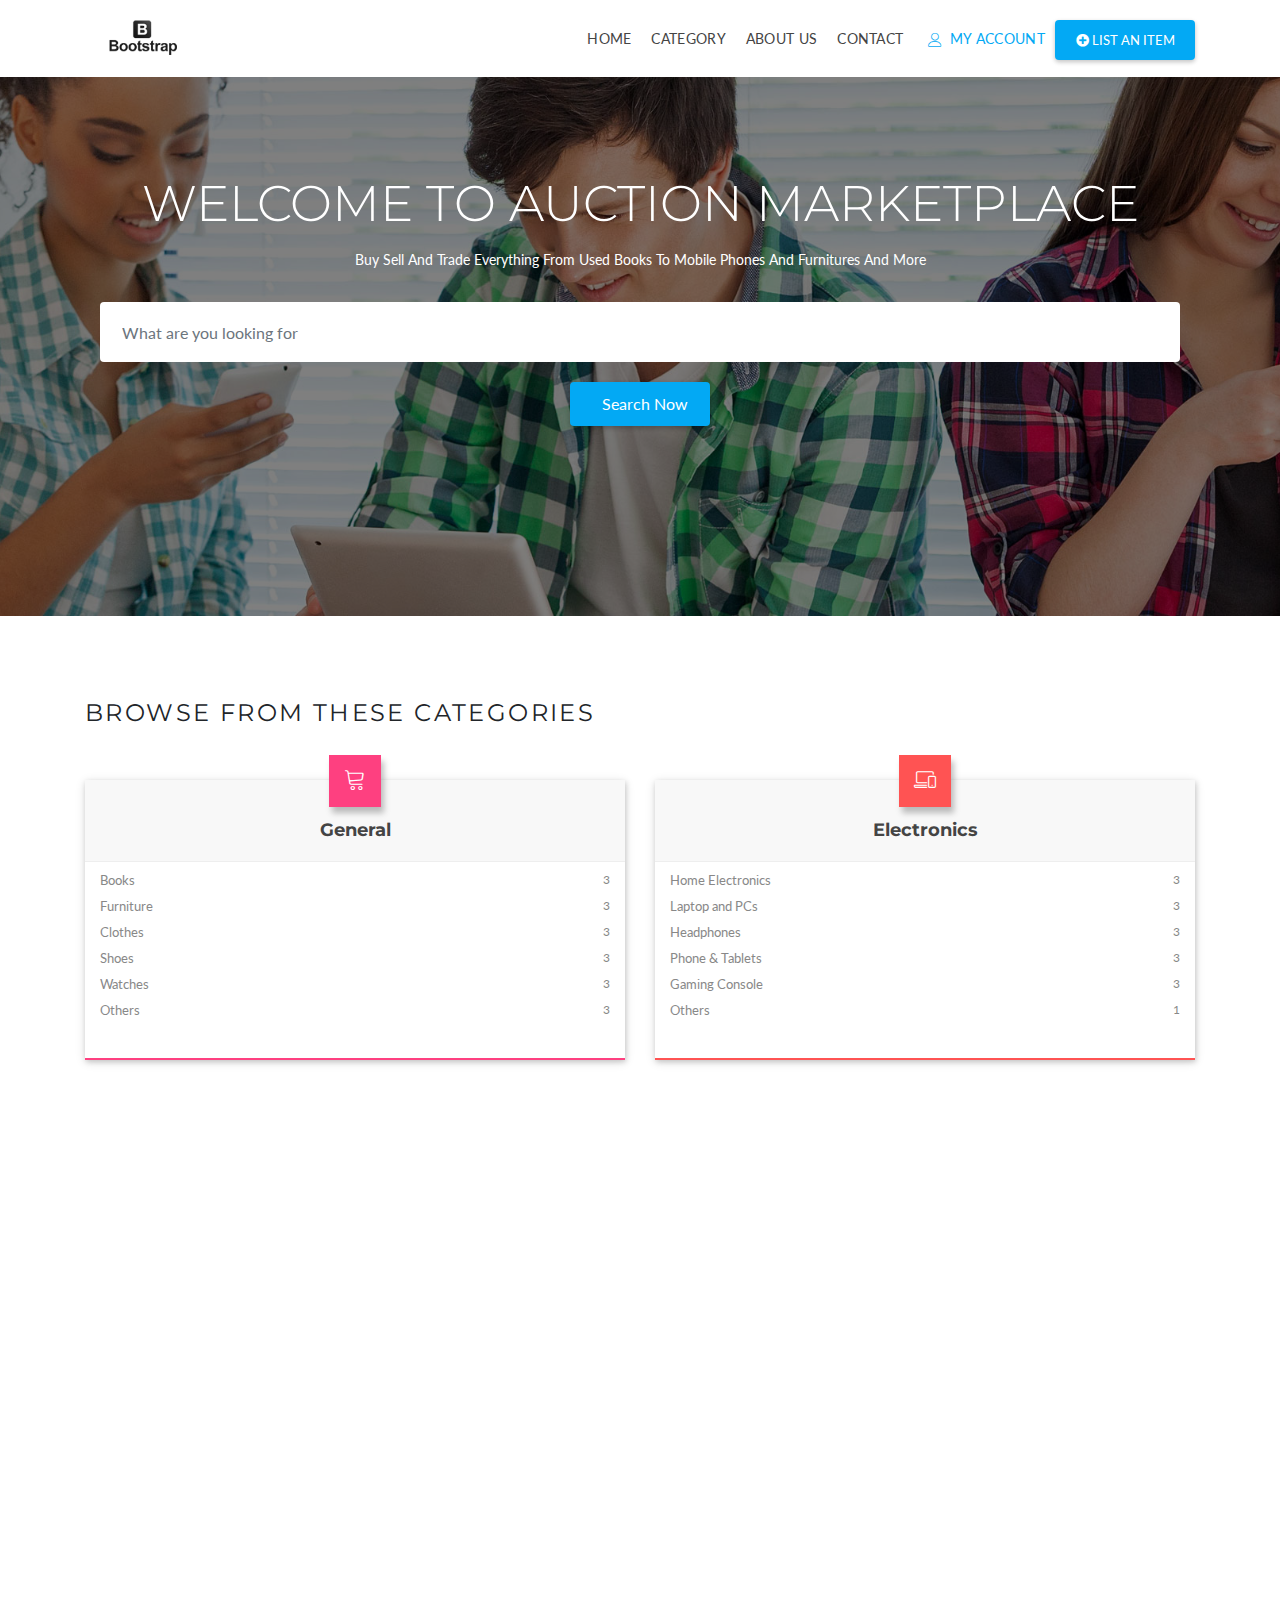
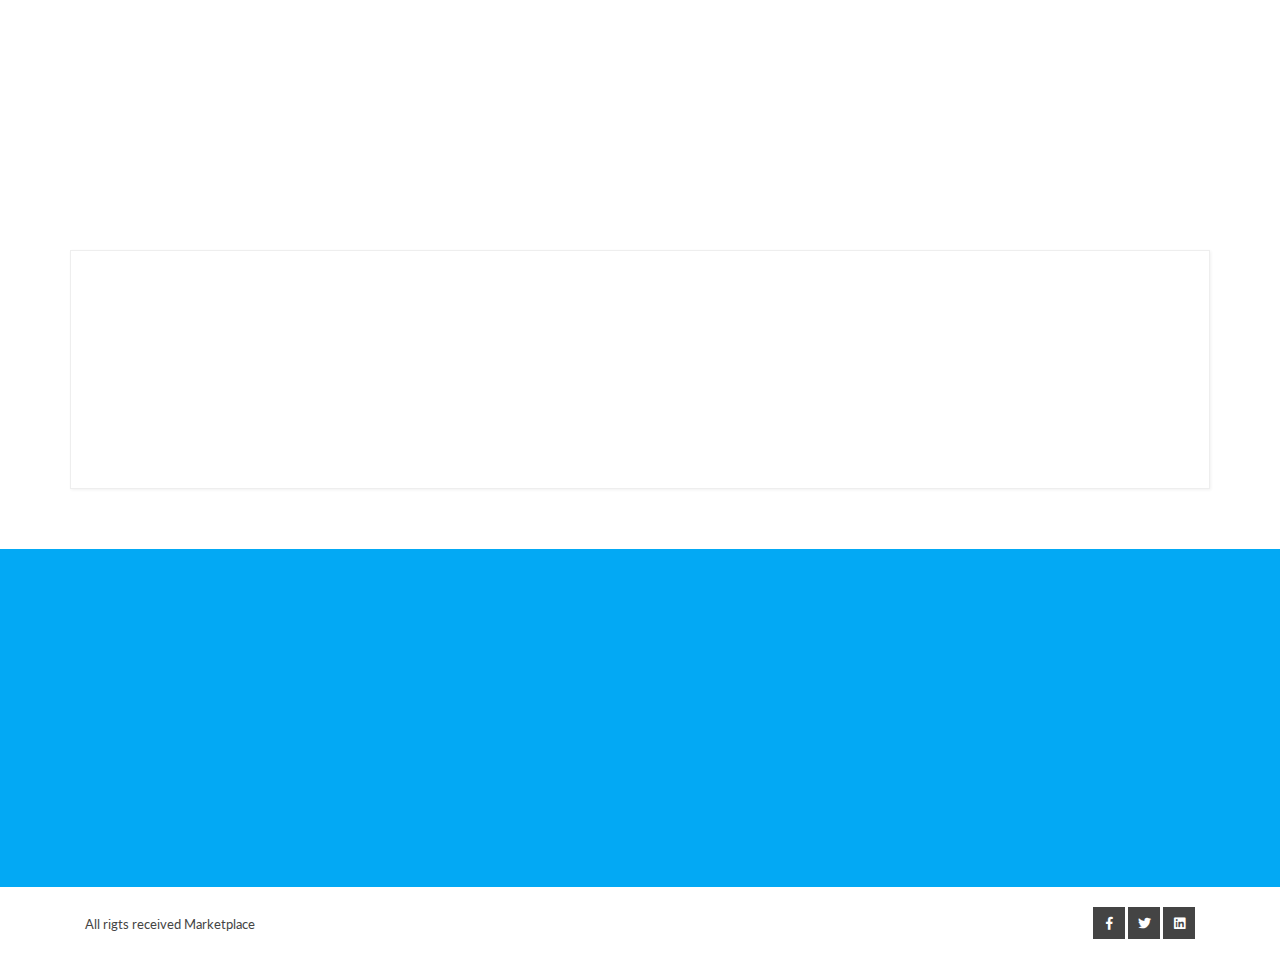
<file: index.html>
<!DOCTYPE html>
<html lang="en">
  <head>
    <meta charset="UTF-8">
    <meta http-equiv="X-UA-Compatible" content="IE=edge">
    <meta name="viewport" content="width=device-width, initial-scale=1">    
    <meta http-equiv="content-type" content="text/html; charset=utf-8">
    
    <title>Marketplace</title>    

    <!-- Favicon -->
    <link rel="shortcut icon" href="assets/img/favicon.png">
    <!-- Bootstrap CSS -->
    <link rel="stylesheet" href="assets/css/bootstrap.min.css" type="text/css">  
    <!-- Font Awesome CSS -->
    <link rel="stylesheet" href="assets/fonts/all.min.css" type="text/css">
    <!-- Line Icons CSS -->
    <link rel="stylesheet" href="assets/fonts/line-icons/line-icons.css" type="text/css">
    <!-- Animate CSS -->
    <link rel="stylesheet" href="assets/extras/animate.css" type="text/css">
    <!-- Owl Carousel -->
    <link rel="stylesheet" href="assets/extras/owl.carousel.css" type="text/css">
    <link rel="stylesheet" href="assets/extras/owl.theme.css" type="text/css">    
    <!-- Slicknav js -->
    <link rel="stylesheet" href="assets/css/slicknav.min.css" type="text/css">
    <!-- Main Styles -->
    <link rel="stylesheet" href="assets/css/main.css" type="text/css">
    <!-- Responsive CSS Styles -->
    <link rel="stylesheet" href="assets/css/responsive.css" type="text/css">

  </head>

  <body>  
    <!-- Header Section Start -->
    <div class="header">
      <!-- Navbar Start -->
      <nav class="navbar navbar-expand-lg bg-inverse fixed-top scrolling-navbar">
        <div class="container">
          <div class="theme-header clearfix">
            <!-- Brand and toggle get grouped for better mobile display -->
            <div class="navbar-header">
              <button class="navbar-toggler" type="button" data-toggle="collapse" data-toggle="collapse" aria-controls="main-navbar" aria-expanded="false" aria-label="Toggle navigation">
                <span class="navbar-toggler-icon"></span>
                <span class="lni-menu"></span>
                <span class="lni-menu"></span>
                <span class="lni-menu"></span>
              </button>
              <a href="index.html" class="navbar-brand"><img src="assets/img/bootstraplogo.png" alt=""></a>
            </div>
            <div class="collapse navbar-collapse" id="main-navbar">
              <ul class="navbar-nav mr-auto w-100 justify-content-end">
                <li class="nav-item">
                  <a class="nav-link" href="index.html">
                   Home
                  </a>
                </li>
                </li>
                <li class="nav-item">
                  <a class="nav-link" href="index.html">
                   Category 
                  </a>
                </li>
                <li class="nav-item ">
                  <a class="nav-item">
                    <a class="nav-link" href="index.html">About Us
                  </a>
                  
                
                <li class="nav-item">
                  <a class="nav-link" href="index.html">
                   Contact 
                  </a>
                </li>
                <li class="nav-item dropdown">
                  <a class="nav-link dropdown-toggle active" href="#" data-toggle="dropdown" aria-haspopup="true" aria-expanded="false">
                    <i class="lnr lnr-user"></i> My Account
                  </a>
                  <ul class="dropdown-menu">
                    <li><a class="dropdown-item" href="index.html"><i class="lnr lnr-home"></i> Account Home</a></li>
                    <li><a class="dropdown-item" href="index.html"><i class="lnr lnr-cart"></i> My Listings</a></li>
                    <li><a class="dropdown-item active" href="login.html"><i class="lnr lnr-lock"></i> Log In</a></li>
                    <li><a class="dropdown-item" href="login.html"><i class="lnr lnr-user"></i> Signup</a></li>
                  </ul>
                </li>

                <li class="postadd">
                  <a class="btn btn-common btn-post" href="post-ads.html"><span class="fas fa-plus-circle"></span>  List an Item</a>
                </li>
              </ul>
            </div>
          </div>
        </div>
        <div class="mobile-menu" data-logo="assets/img/bootstraplogo.png"></div>
      </nav>
      <!-- Navbar End -->
    </div>
    <!-- Header Section End -->

    <!-- Start intro section -->
    <section id="intro" class="section-intro">
      <div class="overlay">
        <div class="container">
          <div class="main-text">
            <h1 class="intro-title">Welcome To <span>Auction Marketplace</span></h1>
            <p class="sub-title">Buy Sell and Trade everything from used books to mobile phones and furnitures and more</p>
            <!-- Start Search box -->
            
            <div class="search-bar">
              <fieldset>
                <form class="search-form">
                  <div class="form-group">
                    <i class="lni-bullhorn"></i>
                    <input type="text" name="customword" class="form-control" placeholder="What are you looking for">
                  </div>
                </div> 
                <!--btnindex class as a debugger to place button at right place-->
                  <button class="btn btnindex btn-common" type="button"><i class="lni-search"></i> Search Now</button>
                </form>
              </fieldset>
            </div>
            <!-- End Search box -->
          </div>
        </div>
    </section>
    <!-- end intro section -->
    
    <div class="wrapper">
      <!-- Categories Homepage Section Start -->
      <section id="categories-homepage">
        <div class="container">
          <div class="row">
            <div class="col-md-12">
              <h3 class="section-title">Browse from these Categories</h3>
            </div>          
            
            
            <div class="col-lg-6 col-md-6 col-xs-12">
              <div class="category-box border-4 wow fadeInUpQuick" data-wow-delay="1.2s">
                <div class="icon">
                  <a href="index.html"><i class="lnr lnr-cart color-4"></i></a>
                </div>
                <div class="category-header">  
                  <a href="index.html"><h4>General</h4></a>
                </div>
                <div class="category-content">
                  <ul>
                    <li>
                      <a href="index.html">Books</a>
                      <sapn class="category-counter">3</sapn>
                    </li>
                    <li>
                      <a href="index.html">Furniture</a>
                      <sapn class="category-counter">3</sapn>
                    </li>
                    <li>
                      <a href="index.html">Clothes</a>
                      <sapn class="category-counter">3</sapn>
                    </li>
                    <li>
                      <a href="index.html">Shoes</a>
                      <sapn class="category-counter">3</sapn>
                    </li>
                    <li>
                      <a href="index.html">Watches</a>
                      <sapn class="category-counter">3</sapn>
                    </li>
                    <li>
                      <a href="index.html">Others</a>
                      <sapn class="category-counter">3</sapn>
                    </li>
                  </ul>
                </div>
              </div>
            </div>
            
            <div class="col-lg-6 col-md-6 col-xs-12">
              <div class="category-box border-2 wow fadeInUpQuick" data-wow-delay="0.6s">
                <div class="icon">
                  <a href="index.html"><i class="lnr lnr-laptop-phone color-2"></i></a>
                </div>
                <div class="category-header">  
                  <a href="index.html"><h4>Electronics</h4></a>
                </div>
                <div class="category-content">
                  <ul>
                    <li>
                      <a href="index.html">Home Electronics</a>
                      <sapn class="category-counter">3</sapn>
                    </li>
                    <li>
                      <a href="index.html">Laptop and PCs</a>
                      <sapn class="category-counter">3</sapn>
                    </li>
                    <li>
                      <a href="index.html">Headphones</a>
                      <sapn class="category-counter">3</sapn>
                    </li>
                    <li>
                      <a href="index.html">Phone & Tablets</a>
                      <sapn class="category-counter">3</sapn>
                    </li>
                    <li>
                      <a href="index.html">Gaming Console</a>
                      <sapn class="category-counter">3</sapn>
                    </li>
                    
                    <li>
                      <a href="index.html">Others</a>
                      <sapn class="category-counter">1</sapn>
                    </li>
                  </ul>
                </div>
              </div>   
            </div>

            <div class="col-lg-6 col-md-6 col-xs-12">
              <div class="category-box border-3 wow fadeInUpQuick" data-wow-delay="0.9s">
                <div class="icon">
                  <a href="index.html"><i class="lnr lnr-cog color-3"></i></a>
                </div>
                <div class="category-header">  
                  <a href="index.html"><h4>Services</h4></a>
                </div>
                <div class="category-content">
                  <ul>
                    <li>
                      <a href="index.html">Cleaning Services</a>
                      <sapn class="category-counter">3</sapn>
                    </li>
                    <li>
                      <a href="index.html">Tutoring</a>
                      <sapn class="category-counter">3</sapn>
                    </li>
                    <li>
                      <a href="index.html">Volunteering</a>
                      <sapn class="category-counter">3</sapn>
                    </li>
                                        <li>
                      <a href="index.html">View all subcategories →</a>
                    </li>
                  </ul>
                </div>
              </div>
            </div>
            
            <div class="col-lg-6 col-md-6 col-xs-12">
              <div class="category-box border-8 wow fadeInUpQuick" data-wow-delay="2.3s">
                <div class="icon">
                  <a href="index.html"><i class="lnr lnr-car color-8"></i></a>
                </div>
                <div class="category-header">  
                  <a href="index.html"><h4>Vehicles</h4></a>
                </div>
                <div class="category-content">
                  <ul>
                    <li>
                      <a href="index.html">Cars</a>
                      <sapn class="category-counter">3</sapn>
                    </li>
                    <li>
                      <a href="index.html">Bikes</a>
                      <sapn class="category-counter">3</sapn>
                    </li>
                    
                    <li>
                      <a href="index.html">Motor Bikes</a>
                      <sapn class="category-counter">3</sapn>
                    </li>
                    <li>
                      <a href="index.html">View all subcategories →</a>
                    </li>
                  </ul>
                </div>
              </div>
            </div>     
          </div>
        </div>
      </section>
      <!-- Categories Homepage Section End -->

      
      <!-- Featured Listings Start -->
      <section class="featured-lis" >
        <div class="container">
          <div class="row">
            <div class="col-12 wow fadeIn" data-wow-delay="0.5s">
              <h3 class="section-title">Featured Listings</h3>
              <div id="new-products" class="owl-carousel">
                <div class="item">
                  <div class="product-item">
                    <div class="carousel-thumb">
                      <img src="assets/img/product/img1.jpg" alt="iponeX"> 
                      <div class="overlay">
                        <a href="index.html"><i class="fas fa-link"></i></a>
                      </div> 
                    </div>    
                    <a href="index.html" class="item-name">iphone X</a>  
                    <span class="price">$400</span>  
                  </div>
                </div>
                <div class="item">
                  <div class="product-item">
                    <div class="carousel-thumb">
                      <img src="assets/img/product/img2.jpg" alt="watch"> 
                      <div class="overlay">
                        <a href="index.html"><i class="fas fa-link"></i></a>
                      </div> 
                    </div> 
                    <a href="index.html" class="item-name">Seiko Watch</a>  
                    <span class="price">$20</span> 
                  </div>
                </div>
                <div class="item">
                  <div class="product-item">
                    <div class="carousel-thumb">
                      <img src="assets/img/product/img3.jpg" alt="earpod"> 
                      <div class="overlay">
                        <a href="index.html"><i class="fas fa-link"></i></a>
                      </div> 
                    </div>
                    <a href="index.html" class="item-name">Apple Earpods</a>  
                    <span class="price">$50</span>  
                  </div>
                </div>
                <div class="item">
                  <div class="product-item">
                    <div class="carousel-thumb">
                      <img src="assets/img/product/img4.jpg" alt="iphone XS Max"> 
                      <div class="overlay">
                        <a href="index.html"><i class="fas fa-link"></i></a>
                      </div> 
                    </div> 
                    <a href="index.html" class="item-name">Iphone XS Max</a>  
                    <span class="price">$400</span> 
                  </div>
                </div>
                <div class="item">
                  <div class="product-item">
                    <div class="carousel-thumb">
                      <img src="assets/img/product/img5.jpg" alt=""> 
                      <div class="overlay">
                        <a href="index.html"><i class="fas fa-link"></i></a>
                      </div> 
                    </div>
                    <a href="index.html" class="item-name">Macbook Air 2015</a>  
                    <span class="price">$300</span> 
                  </div>
                </div>
                <div class="item">
                  <div class="product-item">
                    <div class="carousel-thumb">
                      <img src="assets/img/product/img6.jpg" alt=""> 
                      <div class="overlay">
                        <a href="index.html"><i class="fas fa-link"></i></a>
                      </div> 
                    </div>                     
                    <a href="index.html" class="item-name">iphone XR</a>  
                    <span class="price">$200</span> 
                  </div>
                </div>
                <div class="item">
                  <div class="product-item">
                    <div class="carousel-thumb">
                      <img src="assets/img/product/img7.jpg" alt=""> 
                      <div class="overlay">
                        <a href="index.html"><i class="fas fa-link"></i></a>
                      </div> 
                    </div>  
                    <a href="index.html" class="item-name">Macbook Pro 2016</a>  
                    <span class="price">$500</span> 
                  </div>
                </div>
                <div class="item">
                  <div class="product-item">
                    <div class="carousel-thumb">
                      <img src="assets/img/product/img8.jpg" alt=""> 
                      <div class="overlay">
                        <a href="index.html"><i class="fas fa-link"></i></a>
                      </div> 
                    </div>
                    <a href="index.html" class="item-name">Amazon Echo</a>  
                    <span class="price">$10</span>   
                  </div>
                </div>
              </div>
            </div> 
          </div>
        </div>
      </section>
      <!-- Featured Listings End -->

     
     
      <!-- Location Section Start -->
      <section class="location">
        <div class="container">
          <div class="row localtion-list">
            <div class="col-lg-6 col-12-6 col-xs-12 wow fadeInLeft" data-wow-delay="0.5s">
              <h3 class="title-2"><i class="fas fa-envelope"></i> Subscribe for updates</h3>
            <form id="subscribe" action="">
              <p>Join our mailing list to get updates</p>
              <div class="subscribe">
                <input class="form-control" name="EMAIL" placeholder="Your email here" required="" type="email">
                <button class="btn btn-common" type="submit">Subscribe</button>
              </div>
            </form>
            </div>
            <div class="col-lg-6 col-12-6 col-xs-12 wow fadeInRight" data-wow-delay="1s">
              <div class="row">
                <div class="col-12">
                  <h3 class="title-2"><i class="fas fa-search"></i> Popular Searches</h3>
                </div>
                <ul class="col-lg-4 col-md-4 col-xs-12">
                  <li> <a href="index.html">books</a></li>
                  <li> <a href="index.html">chair</a></li>
                  <li> <a href="index.html">bed</a></li>
                  <li> <a href="index.html">laptop</a></li>
                  <li> <a href="index.html">groundhog t-shirt</a></li>
                  <li> <a href="index.html">notes</a></li>
                </ul>
                <ul class="col-lg-4 col-md-4 col-xs-12">
                  <li> <a href="index.html">sofa</a></li>
                  <li> <a href="index.html">wanted</a></li>
                  <li> <a href="index.html">furniture</a></li>
                  <li> <a href="index.html">van</a></li>
                  <li> <a href="index.html">wardrobe</a></li>
                  <li> <a href="index.html">guitar</a></li>
                </ul>
                <ul class="col-lg-4 col-md-4 col-xs-12">
                  <li> <a href="index.html">for sale</a></li>
                  <li> <a href="index.html">free</a></li>
                  <li> <a href="index.html">jordan</a></li>
                  <li> <a href="index.html">nike</a></li>
                  <li> <a href="index.html">soccer ball</a></li>
                  <li> <a href="index.html">watch</a></li>
                </ul>
              </div>
            </div>
          </div>
        </div>
      </section>
      <!-- Location Section End -->

    </div>


    <!-- Footer Section Start -->
    <footer>
    	<!-- Footer Area Start -->
    	<section class="footer-Content">
    		<div class="container">
    			<div class="row">
    				<div class="col-lg-4 col-md-6 col-xs-12 wow fadeIn" data-wow-delay="0.2s">
              <div class="widget">
                <h3 class="block-title">About us</h3>
                <div class="textwidget">
                  <p>Lorem ipsum dolor sit amet, consectetur adipiscing elit. Quisque lobortis tincidunt est, et euismod purus suscipit quis. Etiam euismod ornare elementum. Sed ex est, consectetur eget facilisis sed, auctor ut purus.</p>
                </div>
              </div>
            </div>
    				<div class="col-lg-4 col-md-6 col-xs-12 wow fadeIn" data-wow-delay="0.4s">
    					<div class="widget">
    						<h3 class="block-title">Useful Links</h3>
  							<ul class="menu">
                  <li><a href="index.html">Home</a></li>
                  <li><a href="index.html">Categories</a></li>
                  <li><a href="index.html">About</a></li>
                  <li><a href="index.html">Contact</a></li>
                 
                </ul>
    					</div>
    				</div>
    				
    				<div class="col-lg-4 col-md-6 col-xs-12 wow fadeIn" data-wow-delay="0.8s">
    					<div class="widget">
    						<h3 class="block-title">Popular Items</h3>
                <ul class="featured-list">
                  <li>
                    <img alt="" src="assets/img/featured/img1.jpg">
                    <div class="hover">
                      <a href="#"><span>$49</span></a>
                    </div>
                  </li>
                  <li>
                    <img alt="" src="assets/img/featured/img2.jpg">
                    <div class="hover">
                      <a href="#"><span>$199</span></a>
                    </div>
                  </li>
                  <li>
                    <img alt="" src="assets/img/featured/img3.jpg">
                    <div class="hover">
                      <a href="#"><span>$19</span></a>
                    </div>
                  </li>
                  <li>
                    <img alt="" src="assets/img/featured/img4.jpg">
                    <div class="hover">
                      <a href="#"><span>$89</span></a>
                    </div>
                  </li>
                  <li>
                    <img alt="" src="assets/img/featured/img5.jpg">
                    <div class="hover">
                      <a href="#"><span>$2</span></a>
                    </div>
                  </li>
                  <li>
                    <img alt="" src="assets/img/featured/img6.jpg">
                    <div class="hover">
                      <a href="#"><span>$9</span></a>
                    </div>
                  </li>
                </ul> 						
    					</div>
    				</div>
    			</div>
    		</div>
    	</section>
    	<!-- Footer area End -->
      
      <!-- Copyright Start  -->
      <div id="copyright">
        <div class="container">
          <div class="row">
            <div class="col-12">
              <div class="site-info float-left">
                <p>All rigts received <a href="#" rel="nofollow">Marketplace</a></p>
              </div>              
              <div class="bottom-social-icons social-icon float-right">  
                <a class="facebook" target="_blank" href="https://web.facebook.com"><i class="fab fa-facebook-f"></i></a> 
                <a class="twitter" target="_blank" href="https://twitter.com/"><i class="fab fa-twitter"></i></a>
                <a class="linkedin" target="_blank" href="https://www.linkedin.com/"><i class="fab fa-linkedin"></i></a>
              </div>
            </div>
          </div>
        </div>
      </div>
      <!-- Copyright End -->

    </footer>
    <!-- Footer Section End -->  
    
    
    <!-- Go To Top Link -->
    <a href="#" class="back-to-top">
      <i class="fas fa-angle-up"></i>
    </a>
      
    <!-- Main JS  -->
    <script type="text/javascript" src="assets/js/jquery-min.js"></script>      
    <script type="text/javascript" src="assets/js/popper.min.js"></script>    
    <script type="text/javascript" src="assets/js/bootstrap.min.js"></script>
    <script type="text/javascript" src="assets/js/jquery.parallax.js"></script>
    <script type="text/javascript" src="assets/js/owl.carousel.min.js"></script>
<script type="text/javascript" src="assets/js/jquery.slicknav.js"></script>
    <script type="text/javascript" src="assets/js/wow.js"></script>
    <script type="text/javascript" src="assets/js/jquery.counterup.min.js"></script>
    <script type="text/javascript" src="assets/js/waypoints.min.js"></script>
    <script type="text/javascript" src="assets/js/form-validator.min.js"></script>
    <script type="text/javascript" src="assets/js/contact-form-script.js"></script>    
    <script type="text/javascript" src="assets/js/main.js"></script>
    
  </body>
</html>
</file>
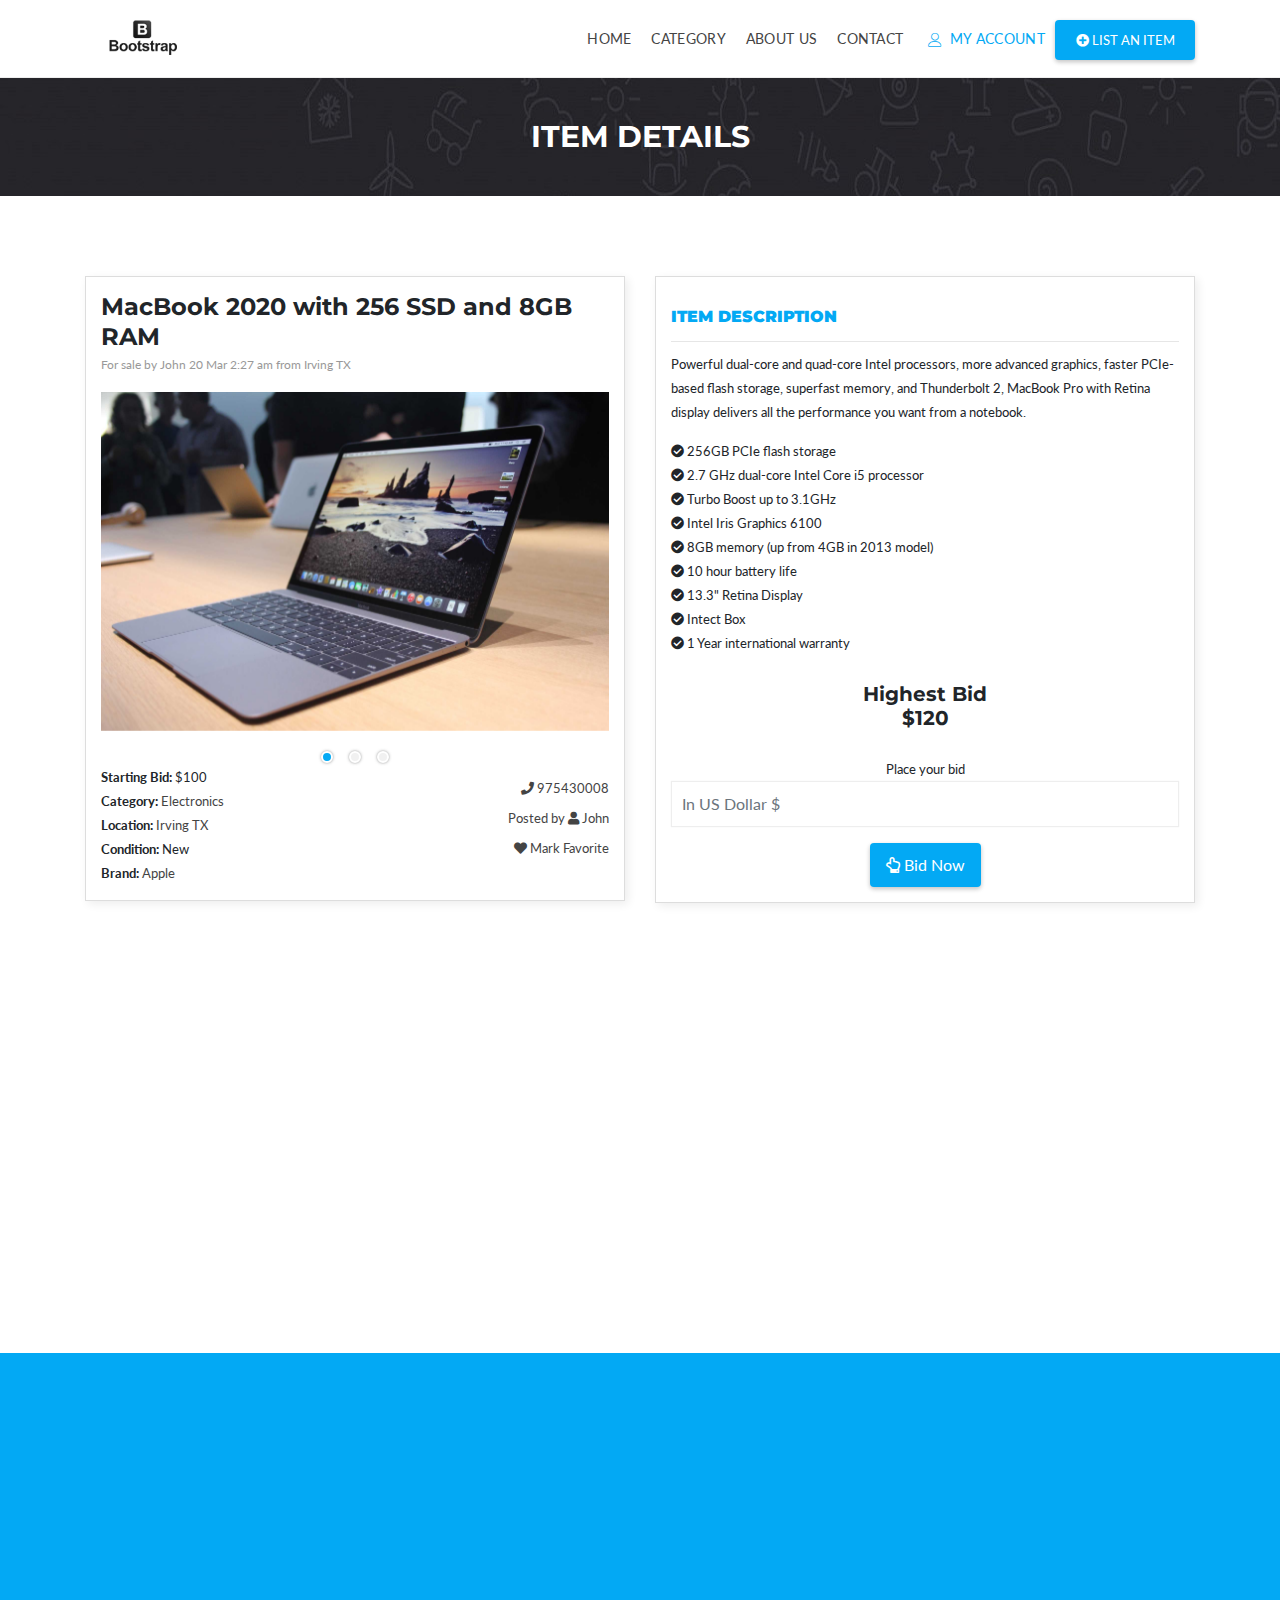
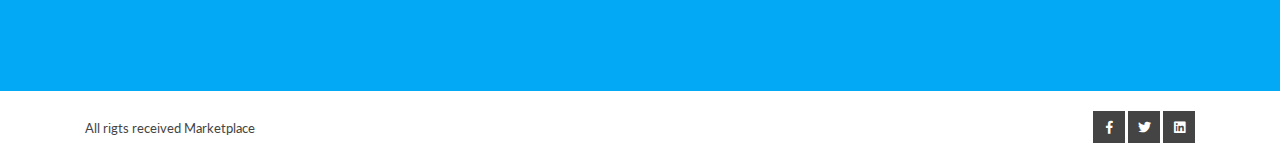
<file: ads-details.html>
<!DOCTYPE html>
<html lang="en">
  <head>
    <meta charset="UTF-8">
    <meta http-equiv="X-UA-Compatible" content="IE=edge">
    <meta name="viewport" content="width=device-width, initial-scale=1">    
    <meta http-equiv="content-type" content="text/html; charset=utf-8">
    
    <title>Marketplace Item Details</title>    

    <!-- Favicon -->
    <link rel="shortcut icon" href="assets/img/favicon.png">
    <!-- Bootstrap CSS -->
    <link rel="stylesheet" href="assets/css/bootstrap.min.css" type="text/css">  
    <!-- Font Awesome CSS -->
    <link rel="stylesheet" href="assets/fonts/all.min.css" type="text/css">
    <!-- Line Icons CSS -->
    <link rel="stylesheet" href="assets/fonts/line-icons/line-icons.css" type="text/css">
    <!-- Animate CSS -->
    <link rel="stylesheet" href="assets/extras/animate.css" type="text/css">
    <!-- Owl Carousel -->
    <link rel="stylesheet" href="assets/extras/owl.carousel.css" type="text/css">
    <!-- Slicknav js -->
    <link rel="stylesheet" href="assets/css/slicknav.min.css" type="text/css">
    <!-- Main Styles -->
    <link rel="stylesheet" href="assets/css/main.css" type="text/css">
    <!-- Responsive CSS Styles -->
    <link rel="stylesheet" href="assets/css/responsive.css" type="text/css">

  </head>

  <body>  
    <!-- Header Section Start -->
    <div class="header">
      <!-- Navbar Start -->
     <nav class="navbar navbar-expand-lg bg-inverse fixed-top scrolling-navbar">
        <div class="container">
          <div class="theme-header clearfix">
            <!-- Brand and toggle get grouped for better mobile display -->
            <div class="navbar-header">
              <button class="navbar-toggler" type="button" data-toggle="collapse" data-toggle="collapse" aria-controls="main-navbar" aria-expanded="false" aria-label="Toggle navigation">
                <span class="navbar-toggler-icon"></span>
                <span class="lni-menu"></span>
                <span class="lni-menu"></span>
                <span class="lni-menu"></span>
              </button>
              <a href="index.html" class="navbar-brand"><img src="assets/img/bootstraplogo.png" alt=""></a>
            </div>
            <div class="collapse navbar-collapse" id="main-navbar">
              <ul class="navbar-nav mr-auto w-100 justify-content-end">
                <li class="nav-item">
                  <a class="nav-link" href="index.html">
                   Home
                  </a>
                </li>
                </li>
                <li class="nav-item">
                  <a class="nav-link" href="index.html">
                   Category 
                  </a>
                </li>
                <li class="nav-item ">
                  <a class="nav-item">
                    <a class="nav-link" href="index.html">About Us
                  </a>
                  
                
                <li class="nav-item">
                  <a class="nav-link" href="index.html">
                   Contact 
                  </a>
                </li>
                <li class="nav-item dropdown">
                  <a class="nav-link dropdown-toggle active" href="#" data-toggle="dropdown" aria-haspopup="true" aria-expanded="false">
                    <i class="lnr lnr-user"></i> My Account
                  </a>
                  <ul class="dropdown-menu">
                    <li><a class="dropdown-item" href="index.html"><i class="lnr lnr-home"></i> Account Home</a></li>
                    <li><a class="dropdown-item" href="index.html"><i class="lnr lnr-cart"></i> My Listings</a></li>
                    <li><a class="dropdown-item active" href="login.html"><i class="lnr lnr-lock"></i> Log In</a></li>
                    <li><a class="dropdown-item" href="signup.html"><i class="lnr lnr-user"></i> Signup</a></li>
                  </ul>
                </li>
  
                <li class="postadd">
                  <a class="btn btn-common btn-post" href="post-ads.html"><span class="fas fa-plus-circle"></span>  List an Item</a>
                </li>
              </ul>
            </div>
          </div>
        </div>
        <div class="mobile-menu" data-logo="assets/img/bootstraplogo.png"></div>
      </nav>
      <!-- Navbar End -->
    </div>
    <!-- Header Section End -->

    <!-- Page Header Start -->
    <div class="page-header" style="background: url(assets/img/banner2.jpg);">
      <div class="container">
        <div class="row">         
          <div class="col-md-12">
            <h1 class="page-title">Item Details</h1>
          </div>
        </div>
      </div>
    </div>
    <!-- Page Header End --> 

    <!-- Start Content -->
    <div id="content">
      <div class="container">
        <div class="row">
            <!-- Product Info Start -->
            <div class="col-lg-6 col-md-12 col-xs-12">
              <div class="box ads-details-wrapper">
                <h2>MacBook 2020 with 256 SSD and 8GB RAM</h2>
                <p class="item-intro"><span class="poster">For sale by <span class="ui-bubble is-member">John</span> <span class="date"> 20 Mar  2:27 am</span> from <span class="location">Irving TX</span></p>
                <div id="owl-demo" class="owl-carousel owl-theme">
                  <div class="item">
                    <div class="product-img">
                      <img class="img-fluid" src="assets/img/productinfo/img1.jpg" alt="">
                    </div>
                  </div>
                  <div class="item">
                    <div class="product-img">
                      <img class="img-fluid" src="assets/img/productinfo/img3.jpg" alt="">
                    </div>
                  </div>
                  <div class="item">
                    <div class="product-img">
                      <img class="img-fluid" src="assets/img/productinfo/img2.jpg" alt="">
                    </div>
                  </div>
                </div>
                <div class="row">
                <div class="col-lg-6 col-md-12 col-xs-12">
                <aside>
                    <ul class="panel-details">
                      <li>
                      <p class=" no-margin "><strong>Starting Bid:</strong> $100</p>
                      </li>
                      <li>
                      <p class="no-margin"><strong>Category:</strong> <a href="#">Electronics</a></p>
                      </li>
                      <li>
                      <p class="no-margin"><strong>Location:</strong> <a href="#">Irving TX</a></p>
                      </li>
                      <li>
                      <p class=" no-margin "><strong>Condition:</strong> New</p>
                      </li>
                      <li>
                      <p class="no-margin"><strong>Brand:</strong> <a href="#">Apple</a></p>
                      </li>
                    </ul>
                  </aside>

                </div>
                  <div class="col-lg-6 col-md-12 col-xs-12 ads-action mt-2 text-right">
                      <ul class="list-border">
                        <li>
                          <a href="#"> <i class=" fas fa-phone"></i> 975430008 </a></li>
                        <li>
                        <li>
                          <a href="#">Posted by <i class=" fas fa-user"></i> John</a></li>
                        <li>
                          <a href="#"> <i class=" fas fa-heart"></i> Mark Favorite</a></li>
                        
                    </div>
                  </div>

              </div>

          </div>
        
          
          <div class="col-lg-6 col-md-12 col-xs-12">
             
              <div class="box">
                <h2 class="title-2"><strong>Item Description</strong></h2>
                  <div class="row">
                  <div class="ads-details-info col-md-12">
                    <p class="mb15">Powerful dual-core and quad-core Intel processors, more advanced graphics, faster PCIe-based flash storage, superfast memory, and Thunderbolt 2, MacBook Pro with Retina display delivers all the performance you want from a notebook.</p>
                    <ul class="list-circle">
                      <li><i class="fas fa-check-circle"></i> 256GB PCIe flash storage</li>
                      <li><i class="fas fa-check-circle"></i> 2.7 GHz dual-core Intel Core i5 processor</li>
                      <li><i class="fas fa-check-circle"></i> Turbo Boost up to 3.1GHz</li>
                      <li><i class="fas fa-check-circle"></i> Intel Iris Graphics 6100</li>
                      <li><i class="fas fa-check-circle"></i> 8GB memory (up from 4GB in 2013 model)</li>
                      <li><i class="fas fa-check-circle"></i> 10 hour battery life</li>
                      <li><i class="fas fa-check-circle"></i> 13.3" Retina Display</li>
                      <li><i class="fas fa-check-circle"></i> Intect Box</li>
                      <li><i class="fas fa-check-circle"></i> 1 Year international warranty</li>
                  </div>
                  
                  <div class="container-fluid bid-box">
                     <h5 class="text-center">Highest Bid</h5>
                     
                     <h5 class="text-center">$120</h6>
                  </div>
        
                  
                  <div class="container text-center">
                      <div class="form-group ">
                          <label class="control-label"></label>Place your bid </label>
                          <input class="form-control input-md" name="price" placeholder="In US Dollar $" type="number">
                        </div>
                        <a class="btn btn-common btn-post" href="post-ads.html"><span class="far fa-hand-point-up"></span>  Bid Now</a>
                  </div>
                </div>
              </div>
            </div>
            
            </div>
        </div>         
      </div>
    </div>
      <!-- End Content -->

      <!-- Featured Listings Start -->
      <section class="featured-lis" >
          <div class="container">
            <div class="row">
              <div class="col-12 wow fadeIn" data-wow-delay="0.5s">
                <h3 class="section-title">Featured Listings</h3>
                <div id="new-products" class="owl-carousel">
                  <div class="item">
                    <div class="product-item">
                      <div class="carousel-thumb">
                        <img src="assets/img/product/img1.jpg" alt="iponeX"> 
                        <div class="overlay">
                          <a href="index.html"><i class="fas fa-link"></i></a>
                        </div> 
                      </div>    
                      <a href="index.html" class="item-name">iphone X</a>  
                      <span class="price">$400</span>  
                    </div>
                  </div>
                  <div class="item">
                    <div class="product-item">
                      <div class="carousel-thumb">
                        <img src="assets/img/product/img2.jpg" alt="watch"> 
                        <div class="overlay">
                          <a href="index.html"><i class="fas fa-link"></i></a>
                        </div> 
                      </div> 
                      <a href="index.html" class="item-name">Seiko Watch</a>  
                      <span class="price">$20</span> 
                    </div>
                  </div>
                  <div class="item">
                    <div class="product-item">
                      <div class="carousel-thumb">
                        <img src="assets/img/product/img3.jpg" alt="earpod"> 
                        <div class="overlay">
                          <a href="index.html"><i class="fas fa-link"></i></a>
                        </div> 
                      </div>
                      <a href="index.html" class="item-name">Apple Earpods</a>  
                      <span class="price">$50</span>  
                    </div>
                  </div>
                  <div class="item">
                    <div class="product-item">
                      <div class="carousel-thumb">
                        <img src="assets/img/product/img4.jpg" alt="iphone XS Max"> 
                        <div class="overlay">
                          <a href="index.html"><i class="fas fa-link"></i></a>
                        </div> 
                      </div> 
                      <a href="index.html" class="item-name">Iphone XS Max</a>  
                      <span class="price">$400</span> 
                    </div>
                  </div>
                  <div class="item">
                    <div class="product-item">
                      <div class="carousel-thumb">
                        <img src="assets/img/product/img5.jpg" alt=""> 
                        <div class="overlay">
                          <a href="index.html"><i class="fas fa-link"></i></a>
                        </div> 
                      </div>
                      <a href="index.html" class="item-name">Macbook Air 2015</a>  
                      <span class="price">$300</span> 
                    </div>
                  </div>
                  <div class="item">
                    <div class="product-item">
                      <div class="carousel-thumb">
                        <img src="assets/img/product/img6.jpg" alt=""> 
                        <div class="overlay">
                          <a href="index.html"><i class="fas fa-link"></i></a>
                        </div> 
                      </div>                     
                      <a href="index.html" class="item-name">iphone XR</a>  
                      <span class="price">$200</span> 
                    </div>
                  </div>
                  <div class="item">
                    <div class="product-item">
                      <div class="carousel-thumb">
                        <img src="assets/img/product/img7.jpg" alt=""> 
                        <div class="overlay">
                          <a href="index.html"><i class="fas fa-link"></i></a>
                        </div> 
                      </div>  
                      <a href="index.html" class="item-name">Macbook Pro 2016</a>  
                      <span class="price">$500</span> 
                    </div>
                  </div>
                  <div class="item">
                    <div class="product-item">
                      <div class="carousel-thumb">
                        <img src="assets/img/product/img8.jpg" alt=""> 
                        <div class="overlay">
                          <a href="index.html"><i class="fas fa-link"></i></a>
                        </div> 
                      </div>
                      <a href="index.html" class="item-name">Amazon Echo</a>  
                      <span class="price">$10</span>   
                    </div>
                  </div>
                </div>
              </div> 
            </div>
          </div>
        </section>
        <!-- Featured Listings End -->
  
     <!-- Footer Section Start -->
     <footer>
        <!-- Footer Area Start -->
        <section class="footer-Content">
          <div class="container">
            <div class="row">
              <div class="col-lg-4 col-md-6 col-xs-12 wow fadeIn" data-wow-delay="0.2s">
                <div class="widget">
                  <h3 class="block-title">About us</h3>
                  <div class="textwidget">
                    <p>Lorem ipsum dolor sit amet, consectetur adipiscing elit. Quisque lobortis tincidunt est, et euismod purus suscipit quis. Etiam euismod ornare elementum. Sed ex est, consectetur eget facilisis sed, auctor ut purus.</p>
                  </div>
                </div>
              </div>
              <div class="col-lg-4 col-md-6 col-xs-12 wow fadeIn" data-wow-delay="0.4s">
                <div class="widget">
                  <h3 class="block-title">Useful Links</h3>
                  <ul class="menu">
                    <li><a href="index.html">Home</a></li>
                    <li><a href="index.html">Categories</a></li>
                    <li><a href="index.html">About</a></li>
                    <li><a href="index.html">Contact</a></li>
                   
                  </ul>
                </div>
              </div>
              
              <div class="col-lg-4 col-md-6 col-xs-12 wow fadeIn" data-wow-delay="0.8s">
                <div class="widget">
                  <h3 class="block-title">Popular Items</h3>
                  <ul class="featured-list">
                    <li>
                      <img alt="" src="assets/img/featured/img1.jpg">
                      <div class="hover">
                        <a href="#"><span>$49</span></a>
                      </div>
                    </li>
                    <li>
                      <img alt="" src="assets/img/featured/img2.jpg">
                      <div class="hover">
                        <a href="#"><span>$199</span></a>
                      </div>
                    </li>
                    <li>
                      <img alt="" src="assets/img/featured/img3.jpg">
                      <div class="hover">
                        <a href="#"><span>$19</span></a>
                      </div>
                    </li>
                    <li>
                      <img alt="" src="assets/img/featured/img4.jpg">
                      <div class="hover">
                        <a href="#"><span>$89</span></a>
                      </div>
                    </li>
                    <li>
                      <img alt="" src="assets/img/featured/img5.jpg">
                      <div class="hover">
                        <a href="#"><span>$2</span></a>
                      </div>
                    </li>
                    <li>
                      <img alt="" src="assets/img/featured/img6.jpg">
                      <div class="hover">
                        <a href="#"><span>$9</span></a>
                      </div>
                    </li>
                  </ul> 						
                </div>
              </div>
            </div>
          </div>
        </section>
        <!-- Footer area End -->
        
        <!-- Copyright Start  -->
        <div id="copyright">
          <div class="container">
            <div class="row">
              <div class="col-12">
                <div class="site-info float-left">
                  <p>All rigts received <a href="#" rel="nofollow">Marketplace</a></p>
                </div>              
                <div class="bottom-social-icons social-icon float-right">  
                  <a class="facebook" target="_blank" href="https://web.facebook.com"><i class="fab fa-facebook-f"></i></a> 
                  <a class="twitter" target="_blank" href="https://twitter.com/"><i class="fab fa-twitter"></i></a>
                  <a class="linkedin" target="_blank" href="https://www.linkedin.com/"><i class="fab fa-linkedin"></i></a>
                </div>
              </div>
            </div>
          </div>
        </div>
        <!-- Copyright End -->
  
      </footer>
      <!-- Footer Section End -->  
      
      
      <!-- Go To Top Link -->
      <a href="#" class="back-to-top">
        <i class="fas fa-angle-up"></i>
      </a>
        
      <!-- Main JS  -->
      <script type="text/javascript" src="assets/js/jquery-min.js"></script>      
      <script type="text/javascript" src="assets/js/popper.min.js"></script>    
      <script type="text/javascript" src="assets/js/bootstrap.min.js"></script>
      <script type="text/javascript" src="assets/js/jquery.parallax.js"></script>
      <script type="text/javascript" src="assets/js/owl.carousel.min.js"></script>
  <script type="text/javascript" src="assets/js/jquery.slicknav.js"></script>
      <script type="text/javascript" src="assets/js/wow.js"></script>
      <script type="text/javascript" src="assets/js/jquery.counterup.min.js"></script>
      <script type="text/javascript" src="assets/js/waypoints.min.js"></script>
      <script type="text/javascript" src="assets/js/form-validator.min.js"></script>
      <script type="text/javascript" src="assets/js/contact-form-script.js"></script>    
      <script type="text/javascript" src="assets/js/main.js"></script>
      
    </body>
  </html>
</file>
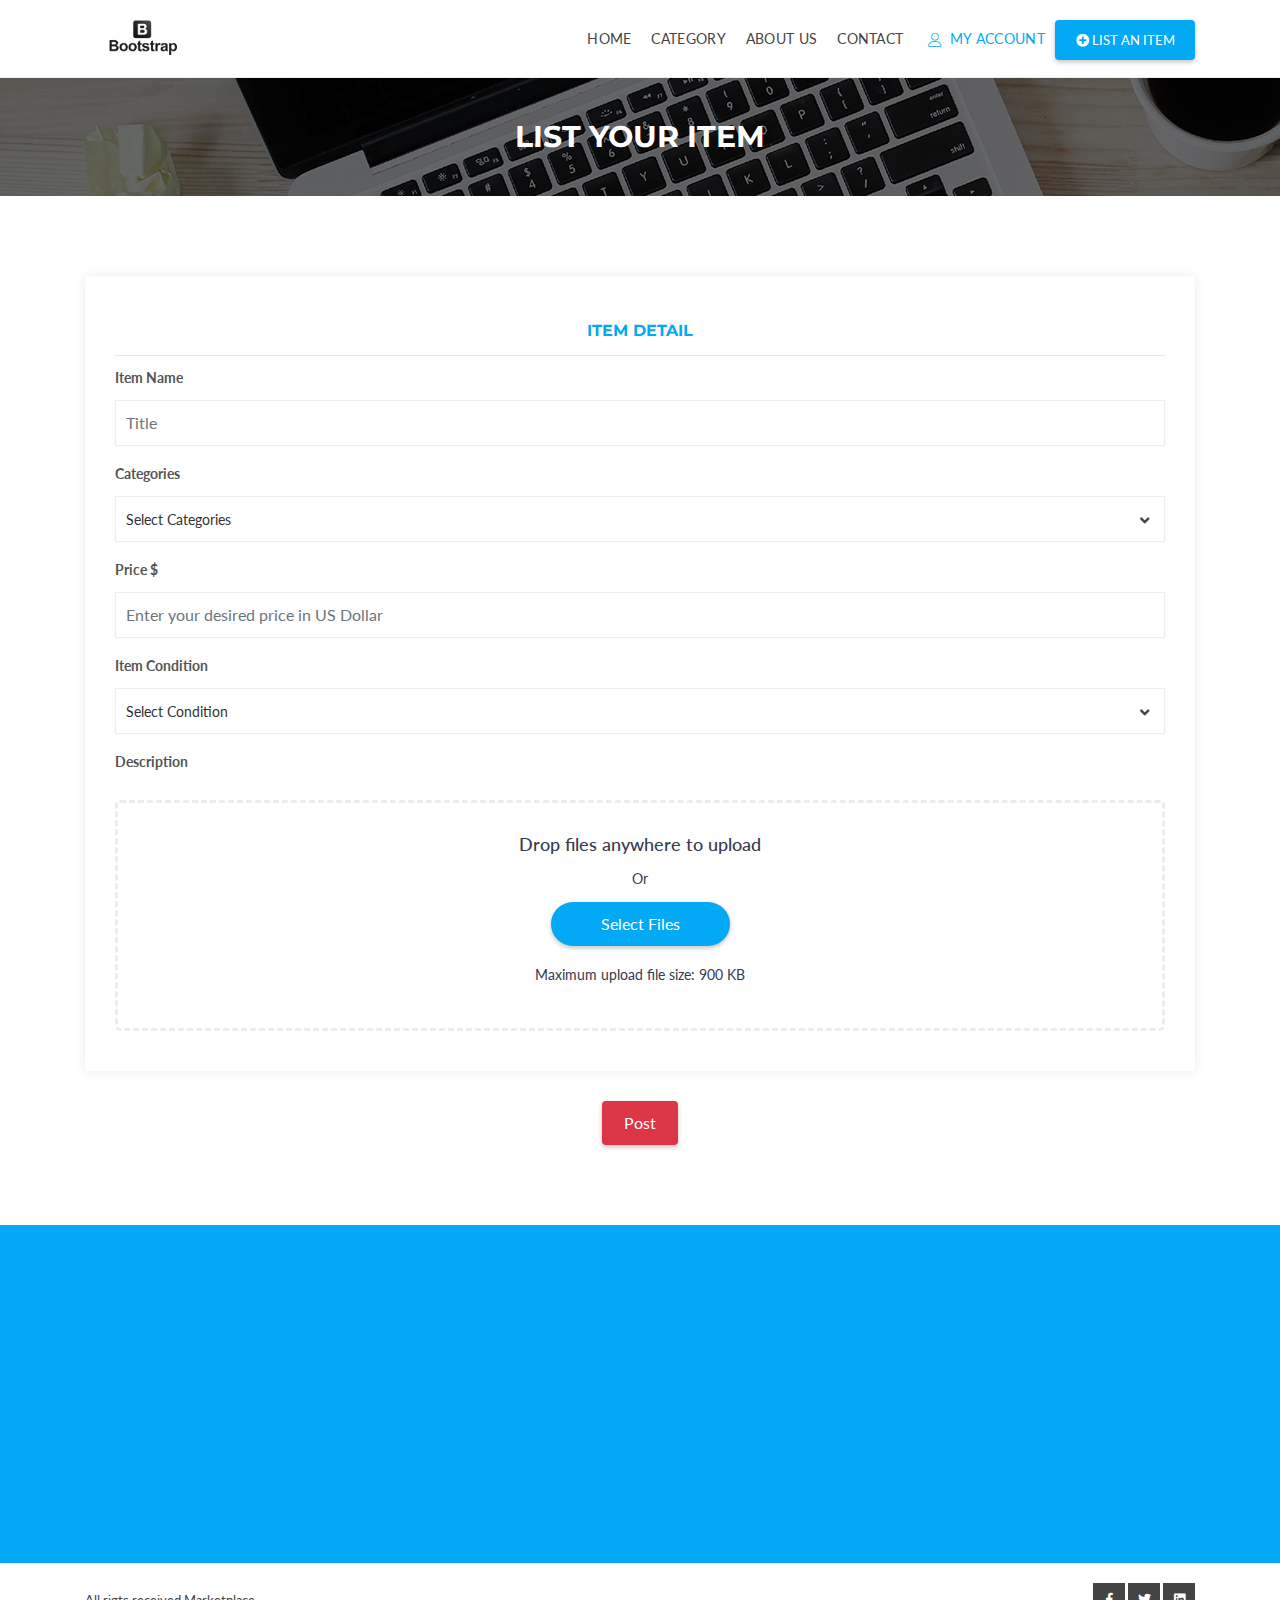
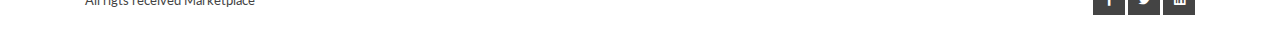
<file: post-ads.html>
<!DOCTYPE html>
<html lang="en">
  <head>
    <meta charset="UTF-8">
    <meta http-equiv="X-UA-Compatible" content="IE=edge">
    <meta name="viewport" content="width=device-width, initial-scale=1">    
    <meta http-equiv="content-type" content="text/html; charset=utf-8">
    
    <title>List your item for sale</title>    

    <!-- Favicon -->
    <link rel="shortcut icon" href="assets/img/favicon.png">
    <!-- Bootstrap CSS -->
    <link rel="stylesheet" href="assets/css/bootstrap.min.css" type="text/css">  
    <!-- Font Awesome CSS -->
    <link rel="stylesheet" href="assets/fonts/all.min.css" type="text/css">
    <!-- Line Icons CSS -->
    <link rel="stylesheet" href="assets/fonts/line-icons/line-icons.css" type="text/css">
    <!-- Animate CSS -->
    <link rel="stylesheet" href="assets/extras/animate.css" type="text/css">
    <!-- Owl Carousel -->
    <link rel="stylesheet" href="assets/extras/owl.carousel.css" type="text/css">
    <link rel="stylesheet" href="assets/extras/owl.theme.css" type="text/css">  
    <!-- Slicknav js -->
    <link rel="stylesheet" href="assets/css/slicknav.min.css" type="text/css">
    <link rel="stylesheet" href="assets/css/summernote.css" type="text/css">
    <!-- Main Styles -->
    <link rel="stylesheet" href="assets/css/main.css" type="text/css">
    <!-- Responsive CSS Styles -->
    <link rel="stylesheet" href="assets/css/responsive.css" type="text/css">

  </head>

  <body>  
    <!-- Header Section Start -->
    <div class="header">
     <!-- Navbar Start -->
     <nav class="navbar navbar-expand-lg bg-inverse fixed-top scrolling-navbar">
      <div class="container">
        <div class="theme-header clearfix">
          <!-- Brand and toggle get grouped for better mobile display -->
          <div class="navbar-header">
            <button class="navbar-toggler" type="button" data-toggle="collapse" data-toggle="collapse" aria-controls="main-navbar" aria-expanded="false" aria-label="Toggle navigation">
              <span class="navbar-toggler-icon"></span>
              <span class="lni-menu"></span>
              <span class="lni-menu"></span>
              <span class="lni-menu"></span>
            </button>
            <a href="index.html" class="navbar-brand"><img src="assets/img/bootstraplogo.png" alt=""></a>
          </div>
          <div class="collapse navbar-collapse" id="main-navbar">
            <ul class="navbar-nav mr-auto w-100 justify-content-end">
              <li class="nav-item">
                <a class="nav-link" href="index.html">
                 Home
                </a>
              </li>
              </li>
              <li class="nav-item">
                <a class="nav-link" href="index.html">
                 Category 
                </a>
              </li>
              <li class="nav-item ">
                <a class="nav-item">
                  <a class="nav-link" href="index.html">About Us
                </a>
                
              
              <li class="nav-item">
                <a class="nav-link" href="index.html">
                 Contact 
                </a>
              </li>
              <li class="nav-item dropdown">
                <a class="nav-link dropdown-toggle active" href="#" data-toggle="dropdown" aria-haspopup="true" aria-expanded="false">
                  <i class="lnr lnr-user"></i> My Account
                </a>
                <ul class="dropdown-menu">
                  <li><a class="dropdown-item" href="index.html"><i class="lnr lnr-home"></i> Account Home</a></li>
                  <li><a class="dropdown-item" href="index.html"><i class="lnr lnr-cart"></i> My Listings</a></li>
                  <li><a class="dropdown-item active" href="login.html"><i class="lnr lnr-lock"></i> Log In</a></li>
                  <li><a class="dropdown-item" href="signup.html"><i class="lnr lnr-user"></i> Signup</a></li>
                </ul>
              </li>

              <li class="postadd">
                <a class="btn btn-common btn-post" href="post-ads.html"><span class="fas fa-plus-circle"></span>  List an Item</a>
              </li>
            </ul>
          </div>
        </div>
      </div>
      <div class="mobile-menu" data-logo="assets/img/bootstraplogo.png"></div>
    </nav>
    <!-- Navbar End -->
  </div>
  <!-- Header Section End -->

    <!-- Page Header Start -->
    <div class="page-header" style="background: url(assets/img/banner1.jpg);">
      <div class="container">
        <div class="row">         
          <div class="col-md-12">
            <h1 class="page-title">List your Item</h1>
          </div>
        </div>
      </div>
    </div>
    <!-- Page Header End --> 

    <!-- Content section Start -->
    <section id="content">
      <div class="container">
        <div class="row justify-content-center">
          <div class="col-sm-12 col-md-12 col-lg-12">
            <div class="row page-content">
              <div class="col-xs-12 col-sm-12 col-md-12 col-lg-12">
                <div class="inner-box">
                  <h2 class="title-2 text-center">Item Detail</h2>
                  <div class="dashboard-wrapper">
                    <div class="form-group mb-3">
                      <label class="control-label">Item Name</label>
                      <input class="form-control input-md" name="Title" placeholder="Title" type="text">
                    </div>
                    <div class="form-group mb-3 tg-inputwithicon">
                      <label class="control-label">Categories</label>
                      <div class="tg-select form-control">
                        <select>
                          <option value="none">Select Categories</option>
                          <option value="none">Books</option>
                          <option value="none">Electronics</option>
                          <option value="none">Clothes</option>
                          <option value="none">Vehicles</option>
                          <option value="none">Services</option>
                          <option value="none">Fashion</option>
                          <option value="none">Vehicles</option>
                        </select>
                        <i class="fas fa-angle-down"></i>
                      </div>
                    </div>
                    <div class="form-group mb-3">
                      <label class="control-label">Price $</label>
                      <input class="form-control input-md" name="price" placeholder="Enter your desired price in US Dollar" type="number">
                    </div>
                    <div class="form-group mb-3 tg-inputwithicon">
                        <label class="control-label">Item Condition</label>
                        <div class="tg-select form-control">
                          <select>
                            <option value="none">Select Condition</option>
                            <option value="none">New</option>
                            <option value="none">Used</option>
                            <option value="none">Not Applicable</option>
                            
                          </select>
                          <i class="fas fa-angle-down"></i>
                        </div>
                    </div>
                    <div class="form-group md-3">
                        <label class="control-label">Description</label>
                      <section id="editor">
                        <div id="summernote">
                        </div>
                      </section>
                    </div>
                    <label class="tg-fileuploadlabel" for="tg-photogallery">
                      <span>Drop files anywhere to upload</span>
                      <span>Or</span>
                      <span class="btn btn-common">Select Files</span>
                      <span>Maximum upload file size: 900 KB</span>
                      <input id="tg-photogallery" class="tg-fileinput" type="file" name="file">
                    </label>
                    
                  </div>
                  
                </div>
                </div>
              </div>
              
              </div>
              <button class="btn  btn-danger text-center" type="button">Post</button>
            </div>
            
          </div>
          
        </div>
        
      </div>
    </section>
    <!-- Content section End -->

    <!-- Footer Section Start -->
    <footer>
        <!-- Footer Area Start -->
        <section class="footer-Content">
          <div class="container">
            <div class="row">
              <div class="col-lg-4 col-md-6 col-xs-12 wow fadeIn" data-wow-delay="0.2s">
                <div class="widget">
                  <h3 class="block-title">About us</h3>
                  <div class="textwidget">
                    <p>Lorem ipsum dolor sit amet, consectetur adipiscing elit. Quisque lobortis tincidunt est, et euismod purus suscipit quis. Etiam euismod ornare elementum. Sed ex est, consectetur eget facilisis sed, auctor ut purus.</p>
                  </div>
                </div>
              </div>
              <div class="col-lg-4 col-md-6 col-xs-12 wow fadeIn" data-wow-delay="0.4s">
                <div class="widget">
                  <h3 class="block-title">Useful Links</h3>
                  <ul class="menu">
                    <li><a href="index.html">Home</a></li>
                    <li><a href="index.html">Categories</a></li>
                    <li><a href="index.html">About</a></li>
                    <li><a href="index.html">Contact</a></li>
                   
                  </ul>
                </div>
              </div>
              
              <div class="col-lg-4 col-md-6 col-xs-12 wow fadeIn" data-wow-delay="0.8s">
                <div class="widget">
                  <h3 class="block-title">Popular Items</h3>
                  <ul class="featured-list">
                    <li>
                      <img alt="" src="assets/img/featured/img1.jpg">
                      <div class="hover">
                        <a href="#"><span>$49</span></a>
                      </div>
                    </li>
                    <li>
                      <img alt="" src="assets/img/featured/img2.jpg">
                      <div class="hover">
                        <a href="#"><span>$199</span></a>
                      </div>
                    </li>
                    <li>
                      <img alt="" src="assets/img/featured/img3.jpg">
                      <div class="hover">
                        <a href="#"><span>$19</span></a>
                      </div>
                    </li>
                    <li>
                      <img alt="" src="assets/img/featured/img4.jpg">
                      <div class="hover">
                        <a href="#"><span>$89</span></a>
                      </div>
                    </li>
                    <li>
                      <img alt="" src="assets/img/featured/img5.jpg">
                      <div class="hover">
                        <a href="#"><span>$2</span></a>
                      </div>
                    </li>
                    <li>
                      <img alt="" src="assets/img/featured/img6.jpg">
                      <div class="hover">
                        <a href="#"><span>$9</span></a>
                      </div>
                    </li>
                  </ul> 						
                </div>
              </div>
            </div>
          </div>
        </section>
        <!-- Footer area End -->
        
        <!-- Copyright Start  -->
        <div id="copyright">
          <div class="container">
            <div class="row">
              <div class="col-12">
                <div class="site-info float-left">
                  <p>All rigts received <a href="#" rel="nofollow">Marketplace</a></p>
                </div>              
                <div class="bottom-social-icons social-icon float-right">  
                  <a class="facebook" target="_blank" href="https://web.facebook.com"><i class="fab fa-facebook-f"></i></a> 
                  <a class="twitter" target="_blank" href="https://twitter.com/"><i class="fab fa-twitter"></i></a>
                  <a class="linkedin" target="_blank" href="https://www.linkedin.com/"><i class="fab fa-linkedin"></i></a>
                </div>
              </div>
            </div>
          </div>
        </div>
        <!-- Copyright End -->
  
      </footer>
      <!-- Footer Section End -->  
      
      
      <!-- Go To Top Link -->
      <a href="#" class="back-to-top">
        <i class="fas fa-angle-up"></i>
      </a>
        
      <!-- Main JS  -->
      <script type="text/javascript" src="assets/js/jquery-min.js"></script>      
      <script type="text/javascript" src="assets/js/popper.min.js"></script>    
      <script type="text/javascript" src="assets/js/bootstrap.min.js"></script>
      <script type="text/javascript" src="assets/js/jquery.parallax.js"></script>
      <script type="text/javascript" src="assets/js/owl.carousel.min.js"></script>
  <script type="text/javascript" src="assets/js/jquery.slicknav.js"></script>
      <script type="text/javascript" src="assets/js/wow.js"></script>
      <script type="text/javascript" src="assets/js/jquery.counterup.min.js"></script>
      <script type="text/javascript" src="assets/js/waypoints.min.js"></script>
      <script type="text/javascript" src="assets/js/form-validator.min.js"></script>
      <script type="text/javascript" src="assets/js/contact-form-script.js"></script>    
      <script type="text/javascript" src="assets/js/main.js"></script>
      
    </body>
  </html>
</file>
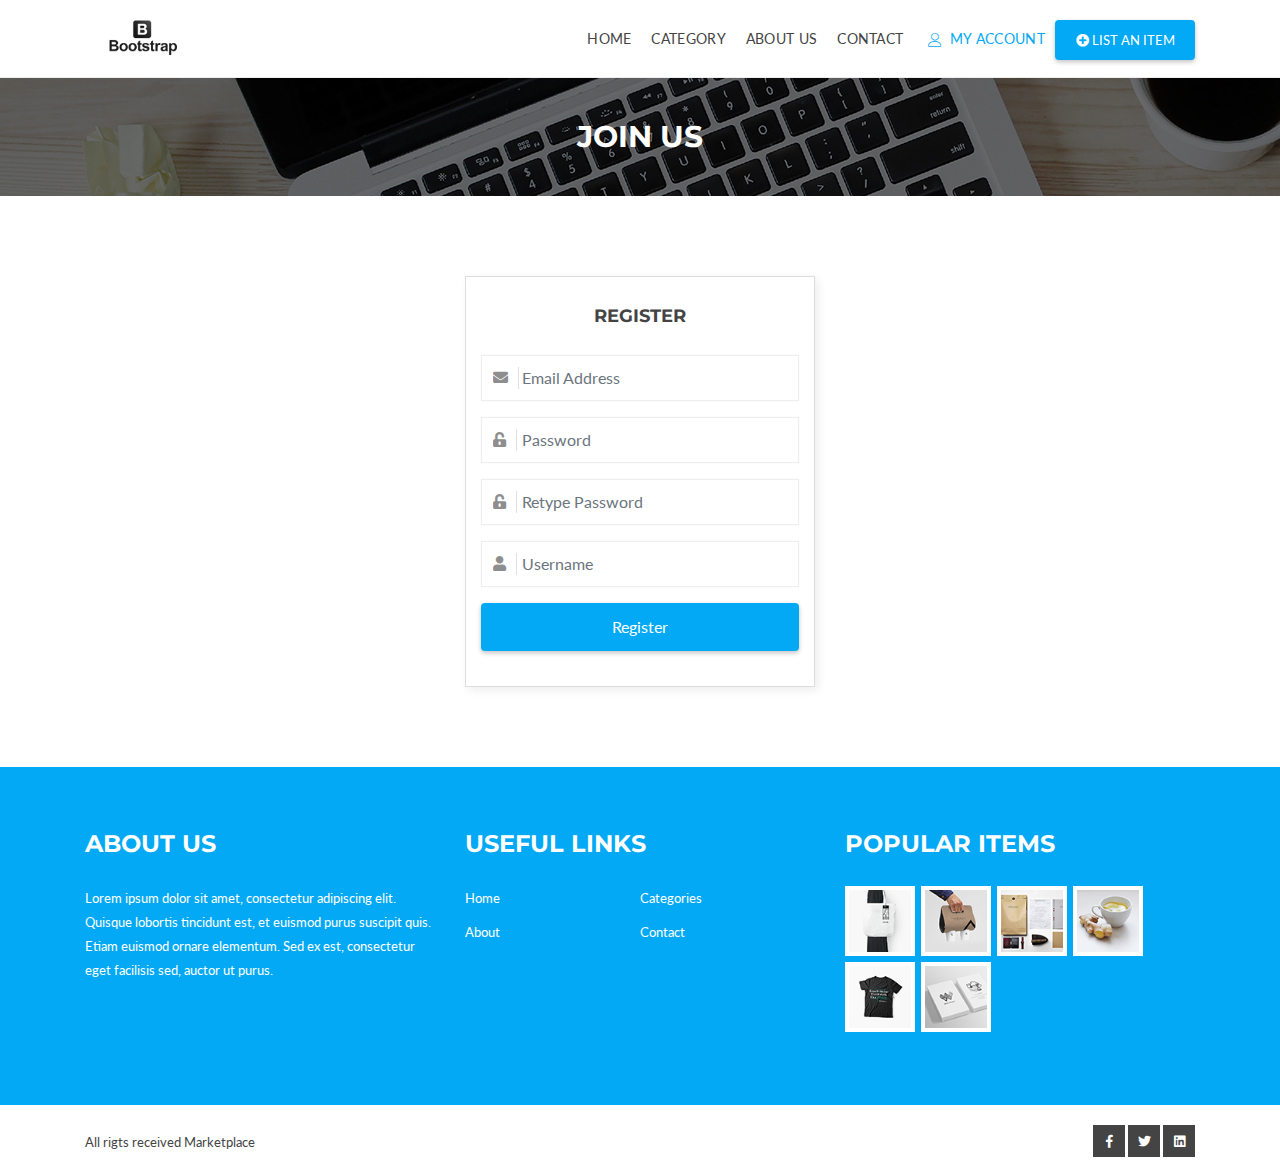
<file: signup.html>
<!DOCTYPE html>
<html lang="en">
  <head>
    <meta charset="UTF-8">
    <meta http-equiv="X-UA-Compatible" content="IE=edge">
    <meta name="viewport" content="width=device-width, initial-scale=1">    
    <meta http-equiv="content-type" content="text/html; charset=utf-8">
    
    <title>Marketplace Sign Up</title>    

    <!-- Favicon -->
    <link rel="shortcut icon" href="assets/img/favicon.png">
    <!-- Bootstrap CSS -->
    <link rel="stylesheet" href="assets/css/bootstrap.min.css" type="text/css">  
    <!-- Font Awesome CSS -->
    <link rel="stylesheet" href="assets/fonts/all.min.css" type="text/css">
    <!-- Line Icons CSS -->
    <link rel="stylesheet" href="assets/fonts/line-icons/line-icons.css" type="text/css">
    <!-- Animate CSS -->
    <link rel="stylesheet" href="assets/extras/animate.css" type="text/css">
    <!-- Owl Carousel -->
    <link rel="stylesheet" href="assets/extras/owl.carousel.css" type="text/css">
    <link rel="stylesheet" href="assets/extras/owl.theme.css" type="text/css">  
    <!-- Slicknav js -->
    <link rel="stylesheet" href="assets/css/slicknav.min.css" type="text/css">
    <!-- Main Styles -->
    <link rel="stylesheet" href="assets/css/main.css" type="text/css">
    <!-- Responsive CSS Styles -->
    <link rel="stylesheet" href="assets/css/responsive.css" type="text/css">

  </head>

  <body>  
    <!-- Header Section Start -->
    <div class="header">
      <!-- Navbar Start -->
      <nav class="navbar navbar-expand-lg bg-inverse fixed-top scrolling-navbar">
        <div class="container">
          <div class="theme-header clearfix">
           <!-- Brand and toggle get grouped for better mobile display -->
           <div class="navbar-header">
            <button class="navbar-toggler" type="button" data-toggle="collapse" data-toggle="collapse" aria-controls="main-navbar" aria-expanded="false" aria-label="Toggle navigation">
              <span class="navbar-toggler-icon"></span>
              <span class="lni-menu"></span>
              <span class="lni-menu"></span>
              <span class="lni-menu"></span>
            </button>
            <a href="index.html" class="navbar-brand"><img src="assets/img/bootstraplogo.png" alt=""></a>
          </div>
          <div class="collapse navbar-collapse" id="main-navbar">
            <ul class="navbar-nav mr-auto w-100 justify-content-end">
              <li class="nav-item">
                <a class="nav-link" href="index.html">
                 Home
                </a>
              </li>
              </li>
              <li class="nav-item">
                <a class="nav-link" href="login.html">
                 Category 
                </a>
              </li>
              <li class="nav-item ">
                <a class="nav-item">
                  <a class="nav-link" href="login.html">About Us
                </a>
                
              
              <li class="nav-item">
                <a class="nav-link" href="login.html">
                 Contact 
                </a>
              </li>
              <li class="nav-item dropdown">
                <a class="nav-link dropdown-toggle active" href="#" data-toggle="dropdown" aria-haspopup="true" aria-expanded="false">
                  <i class="lnr lnr-user"></i> My Account
                </a>
                <ul class="dropdown-menu">
                  <li><a class="dropdown-item" href="login.html"><i class="lnr lnr-home"></i> Account Home</a></li>
                  <li><a class="dropdown-item" href="login.html"><i class="lnr lnr-cart"></i> My Listings</a></li>
                  <li><a class="dropdown-item active" href="login.html"><i class="lnr lnr-lock"></i> Log In</a></li>
                  <li><a class="dropdown-item" href="login.html"><i class="lnr lnr-user"></i> Signup</a></li>
                </ul>
              </li>
              <li class="postadd">
                <a class="btn btn-common btn-post" href="post-ads.html"><span class="fas fa-plus-circle"></span> List an Item</a>
              </li>
            </ul>
          </div>
        </div>
      </div>
      <div class="mobile-menu" data-logo="assets/img/bootstraplogo.png"></div>
    </nav>
    <!-- Navbar End -->
    </div>
    <!-- Header Section End -->

    <!-- Page Header Start -->
    <div class="page-header" style="background: url(assets/img/banner1.jpg);">
      <div class="container">
        <div class="row">         
          <div class="col-md-12">
            <div class="breadcrumb-wrapper">
              <h2 class="page-title">Join Us</h2>
            </div>
          </div>
        </div>
      </div>
    </div>
    <!-- Page Header End --> 

    <!-- Content section Start --> 
    <section id="content">
      <div class="container">
        <div class="row justify-content-center">
          <div class="col-lg-4">
            <div class="page-login-form box">
              <h3>
                Register
              </h3>
              <form role="form" class="login-form">
                 
                <div class="form-group">
                  <div class="input-icon">
                    <i class="icon fas fa-envelope"></i>
                    <input type="text" id="sender-email" class="form-control" name="email" placeholder="Email Address">
                  </div>
                </div> 
                <div class="form-group">
                  <div class="input-icon">
                    <i class="icon fas fa-unlock-alt"></i>
                    <input type="password" class="form-control" placeholder="Password">
                  </div>
                </div>  
                <div class="form-group">
                  <div class="input-icon">
                    <i class="icon fas fa-unlock-alt"></i>
                    <input type="password" class="form-control" placeholder="Retype Password">
                  </div>
                </div>
                <div class="form-group">
                  <div class="input-icon">
                    <i class="icon fas fa-user"></i>
                    <input type="text" class="form-control" name="email" placeholder="Username">
                  </div>
                </div>
                
                                 
                
                <button class="btn btn-common log-btn">Register</button>
              </form>
            </div>
          </div>
        </div>
      </div>
    </section>
    <!-- Content section End --> 

  <!-- Footer Section Start -->
  <footer>
    <!-- Footer Area Start -->
    <section class="footer-Content">
      <div class="container">
        <div class="row">
          <div class="col-lg-4 col-md-6 col-xs-12 wow fadeIn" data-wow-delay="0.2s">
            <div class="widget">
              <h3 class="block-title">About us</h3>
              <div class="textwidget">
                <p>Lorem ipsum dolor sit amet, consectetur adipiscing elit. Quisque lobortis tincidunt est, et euismod purus suscipit quis. Etiam euismod ornare elementum. Sed ex est, consectetur eget facilisis sed, auctor ut purus.</p>
              </div>
            </div>
          </div>
          <div class="col-lg-4 col-md-6 col-xs-12 wow fadeIn" data-wow-delay="0.4s">
            <div class="widget">
              <h3 class="block-title">Useful Links</h3>
              <ul class="menu">
                <li><a href="index.html">Home</a></li>
                <li><a href="index.html">Categories</a></li>
                <li><a href="index.html">About</a></li>
                <li><a href="index.html">Contact</a></li>
               
              </ul>
            </div>
          </div>
          
          <div class="col-lg-4 col-md-6 col-xs-12 wow fadeIn" data-wow-delay="0.8s">
            <div class="widget">
              <h3 class="block-title">Popular Items</h3>
              <ul class="featured-list">
                <li>
                  <img alt="" src="assets/img/featured/img1.jpg">
                  <div class="hover">
                    <a href="#"><span>$49</span></a>
                  </div>
                </li>
                <li>
                  <img alt="" src="assets/img/featured/img2.jpg">
                  <div class="hover">
                    <a href="#"><span>$199</span></a>
                  </div>
                </li>
                <li>
                  <img alt="" src="assets/img/featured/img3.jpg">
                  <div class="hover">
                    <a href="#"><span>$19</span></a>
                  </div>
                </li>
                <li>
                  <img alt="" src="assets/img/featured/img4.jpg">
                  <div class="hover">
                    <a href="#"><span>$89</span></a>
                  </div>
                </li>
                <li>
                  <img alt="" src="assets/img/featured/img5.jpg">
                  <div class="hover">
                    <a href="#"><span>$2</span></a>
                  </div>
                </li>
                <li>
                  <img alt="" src="assets/img/featured/img6.jpg">
                  <div class="hover">
                    <a href="#"><span>$9</span></a>
                  </div>
                </li>
              </ul> 						
            </div>
          </div>
        </div>
      </div>
    </section>
    <!-- Footer area End -->
    
    <!-- Copyright Start  -->
    <div id="copyright">
      <div class="container">
        <div class="row">
          <div class="col-12">
            <div class="site-info float-left">
              <p>All rigts received <a href="#" rel="nofollow">Marketplace</a></p>
            </div>              
            <div class="bottom-social-icons social-icon float-right">  
              <a class="facebook" target="_blank" href="https://web.facebook.com"><i class="fab fa-facebook-f"></i></a> 
              <a class="twitter" target="_blank" href="https://twitter.com/"><i class="fab fa-twitter"></i></a>
              <a class="linkedin" target="_blank" href="https://www.linkedin.com/"><i class="fab fa-linkedin"></i></a>
            </div>
          </div>
        </div>
      </div>
    </div>
    <!-- Copyright End -->

  </footer>
  <!-- Footer Section End -->  
  
  <!-- Go To Top Link -->
  <a href="#" class="back-to-top">
    <i class="fas fa-angle-up"></i>
  </a>  
    
  <!-- Main JS  -->
  <script type="text/javascript" src="assets/js/jquery-min.js"></script>      
  <script type="text/javascript" src="assets/js/popper.min.js"></script>    
  <script type="text/javascript" src="assets/js/bootstrap.min.js"></script>
  <script type="text/javascript" src="assets/js/jquery.parallax.js"></script>
  <script type="text/javascript" src="assets/js/owl.carousel.min.js"></script>
<script type="text/javascript" src="assets/js/jquery.slicknav.js"></script>
  <script type="text/javascript" src="assets/js/wow.js"></script>
  <script type="text/javascript" src="assets/js/jquery.counterup.min.js"></script>
  <script type="text/javascript" src="assets/js/waypoints.min.js"></script>
  <script type="text/javascript" src="assets/js/form-validator.min.js"></script>
  <script type="text/javascript" src="assets/js/contact-form-script.js"></script>    
  <script type="text/javascript" src="assets/js/main.js"></script>
  
</body>
</html>
</file>
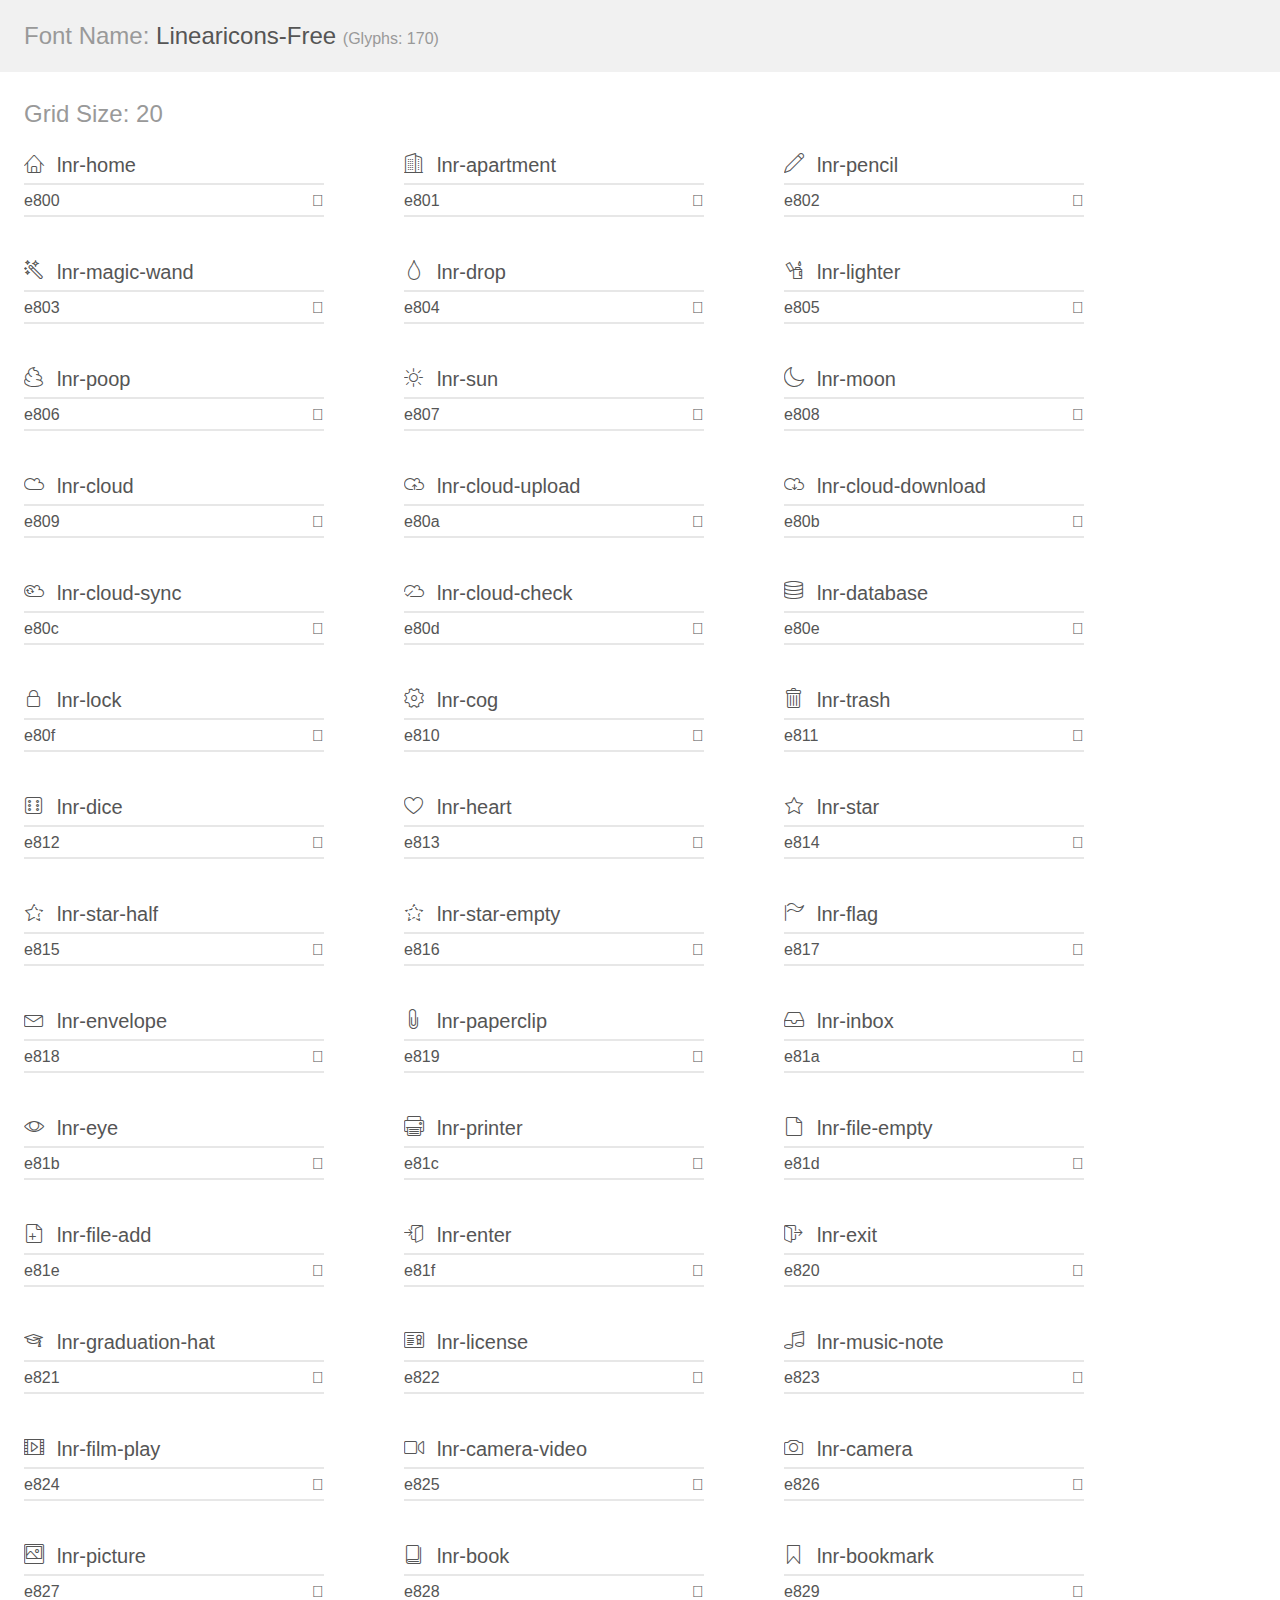
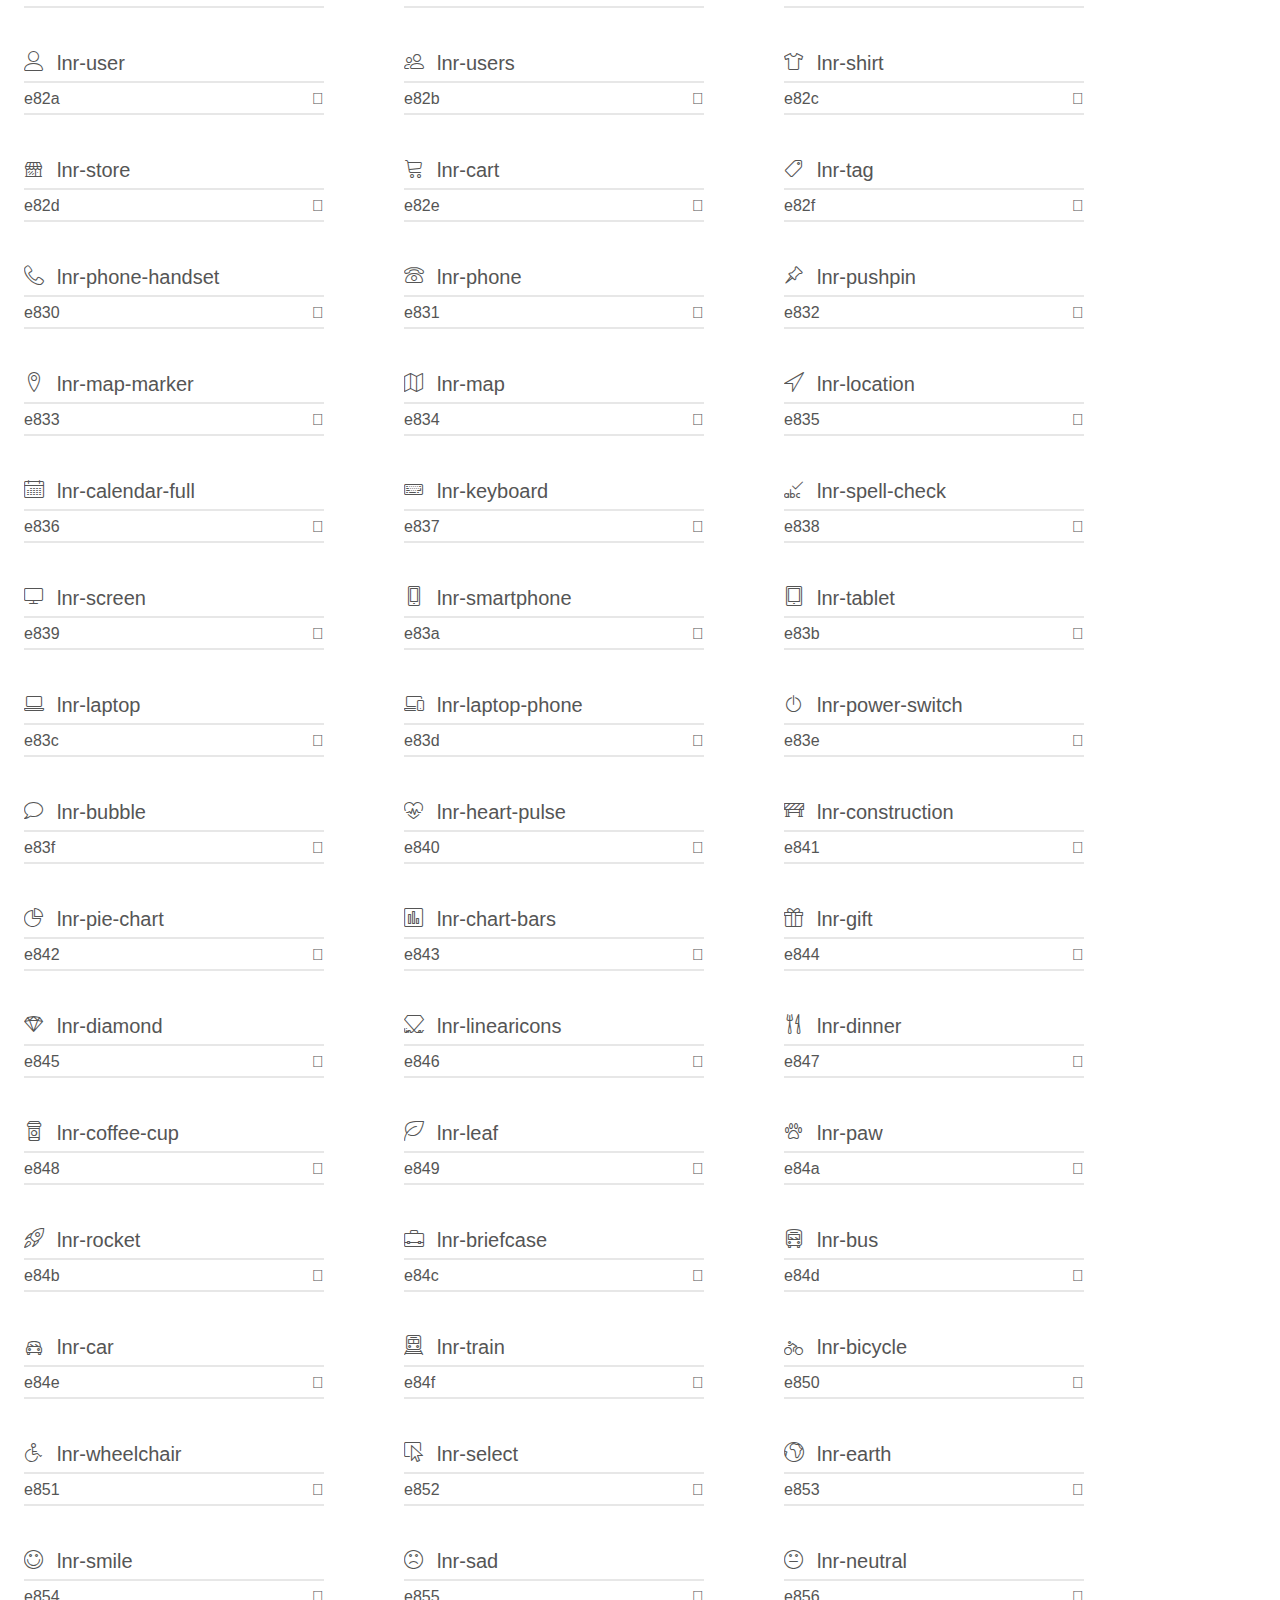
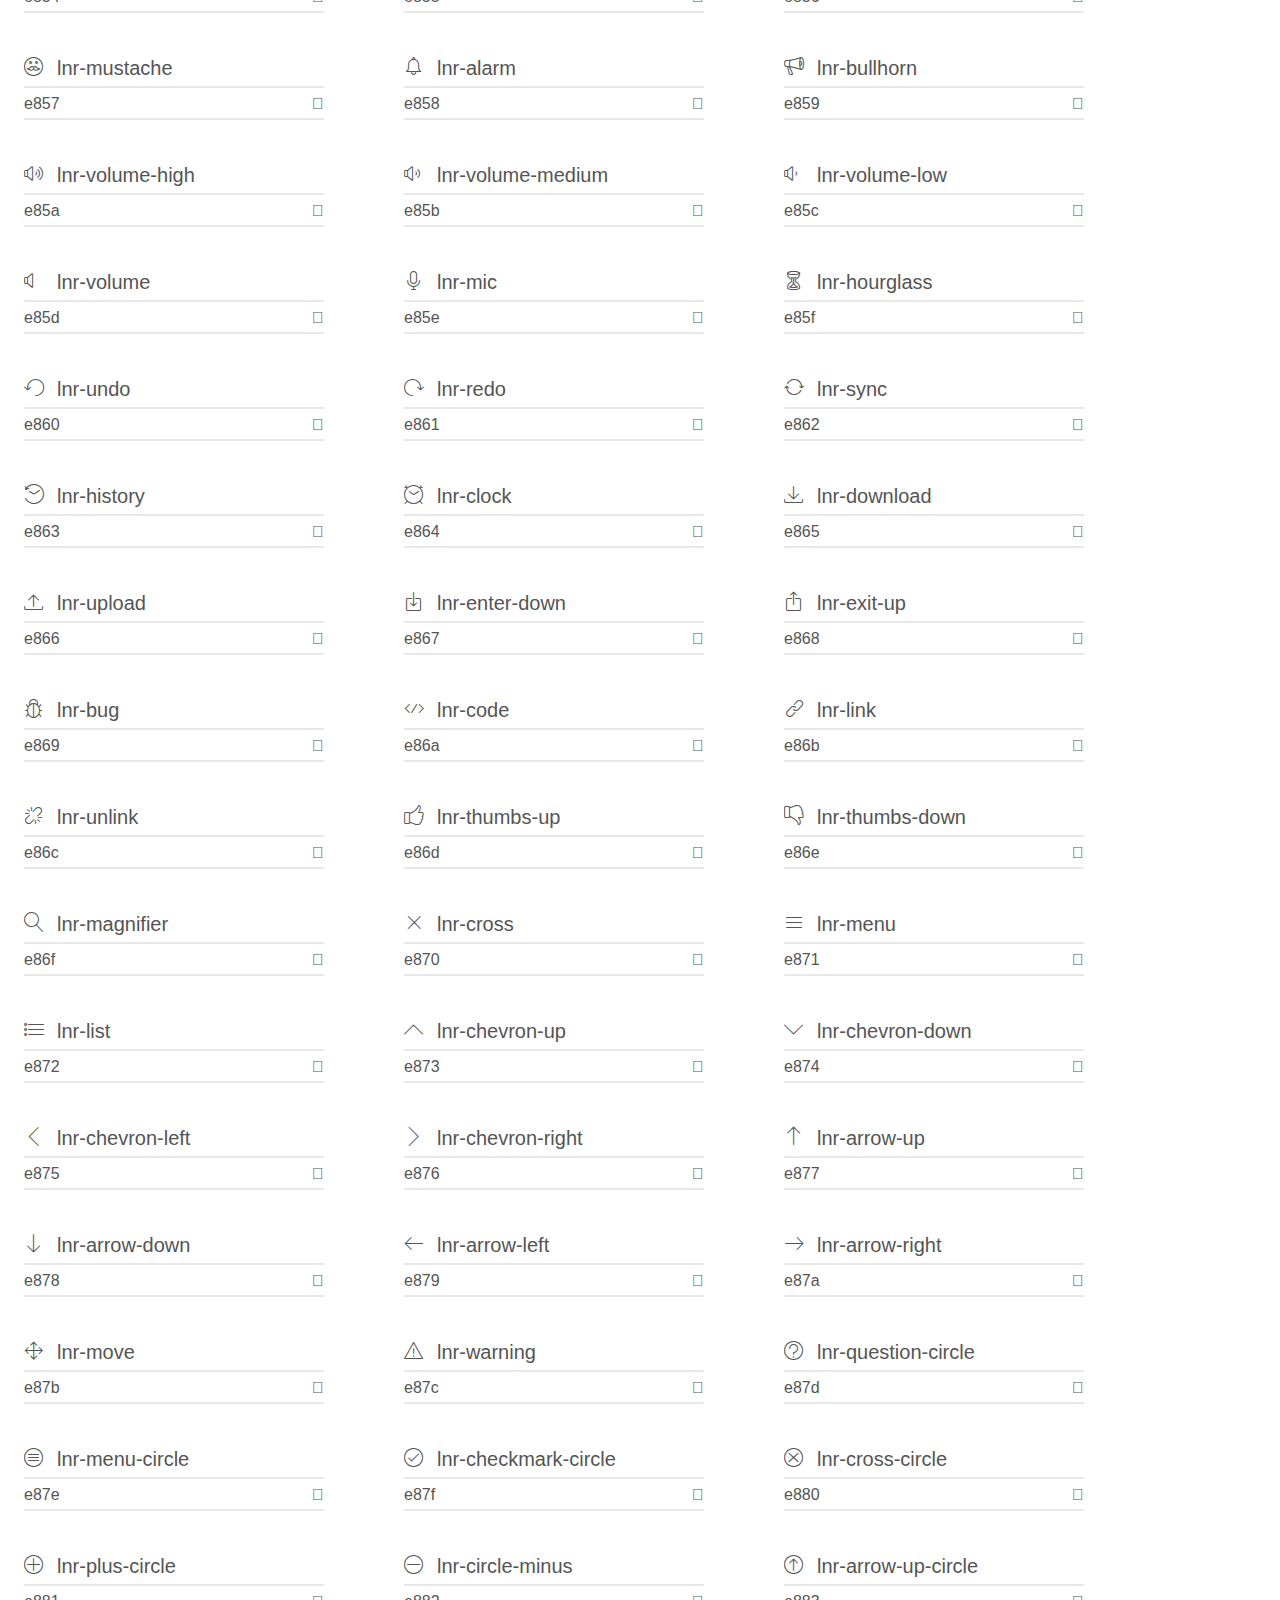
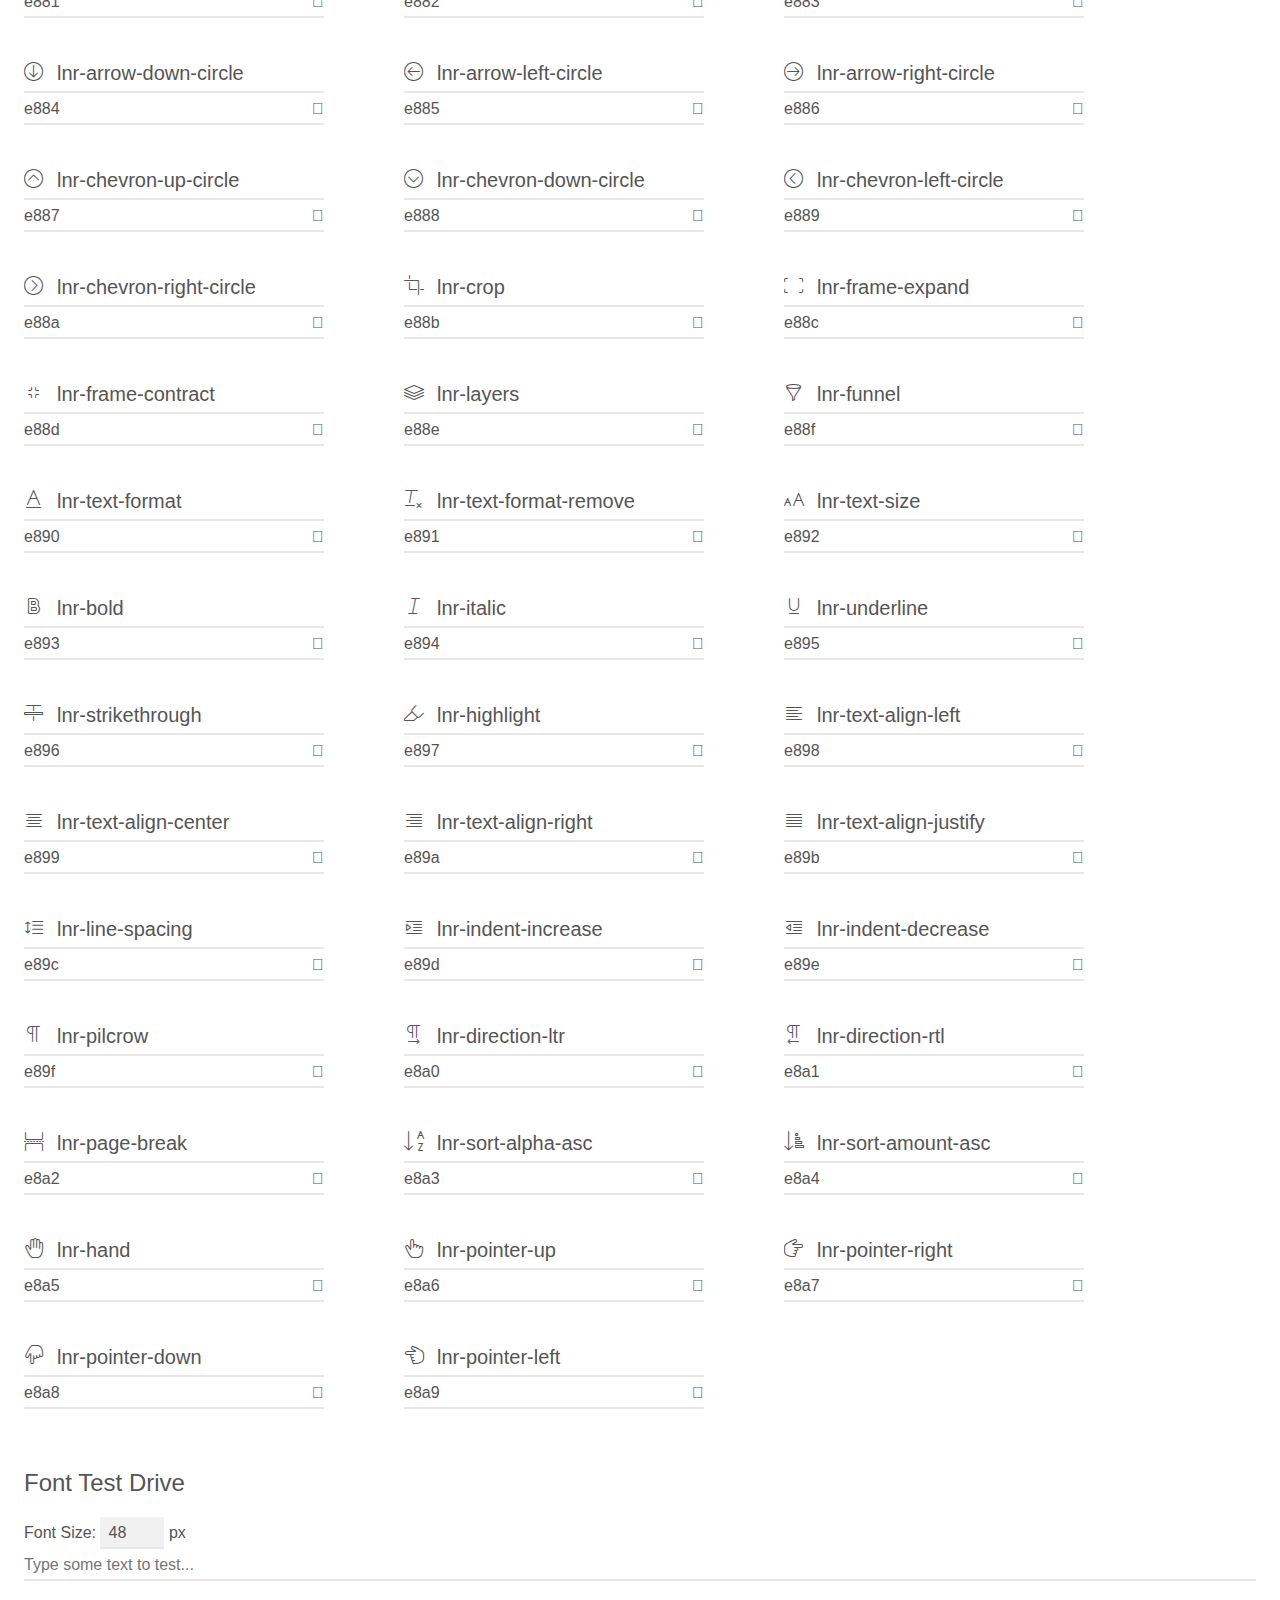
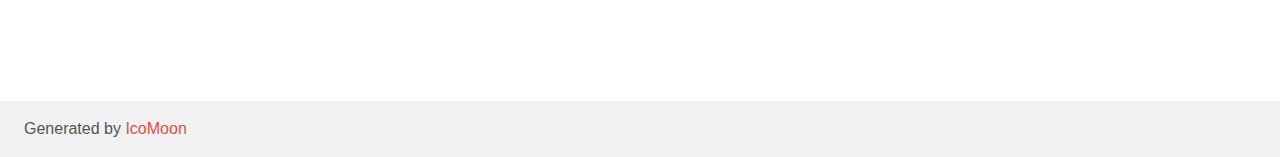
<file: assets/fonts/line-icons/demo.html>
<!doctype html>
<html>
<head>
	<meta charset="utf-8">
	<title>IcoMoon Demo</title>
	<meta name="description" content="An Icon Font Generated By IcoMoon.io">
	<meta name="viewport" content="width=device-width">
	<link rel="stylesheet" href="demo-files/demo.css">
	<link rel="stylesheet" href="line-icons.css"></head>
<body>
	<div class="bgc1 clearfix">
		<h1 class="mhmm mvm"><span class="fgc1">Font Name:</span> Linearicons-Free <small class="fgc1">(Glyphs:&nbsp;170)</small></h1>
	</div>
	<div class="clearfix mhl ptl">
		<h1 class="mvm mtn fgc1">Grid Size: 20</h1>
		<div class="glyph fs1">
			<div class="clearfix bshadow0 pbs">
				<span class="lnr lnr-home">
				
				</span>
				<span class="mls"> lnr-home</span>
			</div>
			<fieldset class="fs0 size1of1 clearfix hidden-false">
				<input type="text" readonly value="e800" class="unit size1of2" />
				<input type="text" maxlength="1" readonly value="&#xe800;" class="unitRight size1of2 talign-right" />
			</fieldset>
			<div class="fs0 bshadow0 clearfix hidden-true">
				<span class="unit pvs fgc1">liga: </span>
				<input type="text" readonly value="home, building" class="liga unitRight" />
			</div>
		</div>
		<div class="glyph fs1">
			<div class="clearfix bshadow0 pbs">
				<span class="lnr lnr-apartment">
				
				</span>
				<span class="mls"> lnr-apartment</span>
			</div>
			<fieldset class="fs0 size1of1 clearfix hidden-false">
				<input type="text" readonly value="e801" class="unit size1of2" />
				<input type="text" maxlength="1" readonly value="&#xe801;" class="unitRight size1of2 talign-right" />
			</fieldset>
			<div class="fs0 bshadow0 clearfix hidden-true">
				<span class="unit pvs fgc1">liga: </span>
				<input type="text" readonly value="apartment, building2" class="liga unitRight" />
			</div>
		</div>
		<div class="glyph fs1">
			<div class="clearfix bshadow0 pbs">
				<span class="lnr lnr-pencil">
				
				</span>
				<span class="mls"> lnr-pencil</span>
			</div>
			<fieldset class="fs0 size1of1 clearfix hidden-false">
				<input type="text" readonly value="e802" class="unit size1of2" />
				<input type="text" maxlength="1" readonly value="&#xe802;" class="unitRight size1of2 talign-right" />
			</fieldset>
			<div class="fs0 bshadow0 clearfix hidden-true">
				<span class="unit pvs fgc1">liga: </span>
				<input type="text" readonly value="pencil, write" class="liga unitRight" />
			</div>
		</div>
		<div class="glyph fs1">
			<div class="clearfix bshadow0 pbs">
				<span class="lnr lnr-magic-wand">
				
				</span>
				<span class="mls"> lnr-magic-wand</span>
			</div>
			<fieldset class="fs0 size1of1 clearfix hidden-false">
				<input type="text" readonly value="e803" class="unit size1of2" />
				<input type="text" maxlength="1" readonly value="&#xe803;" class="unitRight size1of2 talign-right" />
			</fieldset>
			<div class="fs0 bshadow0 clearfix hidden-true">
				<span class="unit pvs fgc1">liga: </span>
				<input type="text" readonly value="magic-wand, tool" class="liga unitRight" />
			</div>
		</div>
		<div class="glyph fs1">
			<div class="clearfix bshadow0 pbs">
				<span class="lnr lnr-drop">
				
				</span>
				<span class="mls"> lnr-drop</span>
			</div>
			<fieldset class="fs0 size1of1 clearfix hidden-false">
				<input type="text" readonly value="e804" class="unit size1of2" />
				<input type="text" maxlength="1" readonly value="&#xe804;" class="unitRight size1of2 talign-right" />
			</fieldset>
			<div class="fs0 bshadow0 clearfix hidden-true">
				<span class="unit pvs fgc1">liga: </span>
				<input type="text" readonly value="drop, droplet" class="liga unitRight" />
			</div>
		</div>
		<div class="glyph fs1">
			<div class="clearfix bshadow0 pbs">
				<span class="lnr lnr-lighter">
				
				</span>
				<span class="mls"> lnr-lighter</span>
			</div>
			<fieldset class="fs0 size1of1 clearfix hidden-false">
				<input type="text" readonly value="e805" class="unit size1of2" />
				<input type="text" maxlength="1" readonly value="&#xe805;" class="unitRight size1of2 talign-right" />
			</fieldset>
			<div class="fs0 bshadow0 clearfix hidden-true">
				<span class="unit pvs fgc1">liga: </span>
				<input type="text" readonly value="lighter, fire" class="liga unitRight" />
			</div>
		</div>
		<div class="glyph fs1">
			<div class="clearfix bshadow0 pbs">
				<span class="lnr lnr-poop">
				
				</span>
				<span class="mls"> lnr-poop</span>
			</div>
			<fieldset class="fs0 size1of1 clearfix hidden-false">
				<input type="text" readonly value="e806" class="unit size1of2" />
				<input type="text" maxlength="1" readonly value="&#xe806;" class="unitRight size1of2 talign-right" />
			</fieldset>
			<div class="fs0 bshadow0 clearfix hidden-true">
				<span class="unit pvs fgc1">liga: </span>
				<input type="text" readonly value="poop, toilet" class="liga unitRight" />
			</div>
		</div>
		<div class="glyph fs1">
			<div class="clearfix bshadow0 pbs">
				<span class="lnr lnr-sun">
				
				</span>
				<span class="mls"> lnr-sun</span>
			</div>
			<fieldset class="fs0 size1of1 clearfix hidden-false">
				<input type="text" readonly value="e807" class="unit size1of2" />
				<input type="text" maxlength="1" readonly value="&#xe807;" class="unitRight size1of2 talign-right" />
			</fieldset>
			<div class="fs0 bshadow0 clearfix hidden-true">
				<span class="unit pvs fgc1">liga: </span>
				<input type="text" readonly value="sun, brightness" class="liga unitRight" />
			</div>
		</div>
		<div class="glyph fs1">
			<div class="clearfix bshadow0 pbs">
				<span class="lnr lnr-moon">
				
				</span>
				<span class="mls"> lnr-moon</span>
			</div>
			<fieldset class="fs0 size1of1 clearfix hidden-false">
				<input type="text" readonly value="e808" class="unit size1of2" />
				<input type="text" maxlength="1" readonly value="&#xe808;" class="unitRight size1of2 talign-right" />
			</fieldset>
			<div class="fs0 bshadow0 clearfix hidden-true">
				<span class="unit pvs fgc1">liga: </span>
				<input type="text" readonly value="moon, night" class="liga unitRight" />
			</div>
		</div>
		<div class="glyph fs1">
			<div class="clearfix bshadow0 pbs">
				<span class="lnr lnr-cloud">
				
				</span>
				<span class="mls"> lnr-cloud</span>
			</div>
			<fieldset class="fs0 size1of1 clearfix hidden-false">
				<input type="text" readonly value="e809" class="unit size1of2" />
				<input type="text" maxlength="1" readonly value="&#xe809;" class="unitRight size1of2 talign-right" />
			</fieldset>
			<div class="fs0 bshadow0 clearfix hidden-true">
				<span class="unit pvs fgc1">liga: </span>
				<input type="text" readonly value="cloud, weather" class="liga unitRight" />
			</div>
		</div>
		<div class="glyph fs1">
			<div class="clearfix bshadow0 pbs">
				<span class="lnr lnr-cloud-upload">
				
				</span>
				<span class="mls"> lnr-cloud-upload</span>
			</div>
			<fieldset class="fs0 size1of1 clearfix hidden-false">
				<input type="text" readonly value="e80a" class="unit size1of2" />
				<input type="text" maxlength="1" readonly value="&#xe80a;" class="unitRight size1of2 talign-right" />
			</fieldset>
			<div class="fs0 bshadow0 clearfix hidden-true">
				<span class="unit pvs fgc1">liga: </span>
				<input type="text" readonly value="cloud-upload, cloud2" class="liga unitRight" />
			</div>
		</div>
		<div class="glyph fs1">
			<div class="clearfix bshadow0 pbs">
				<span class="lnr lnr-cloud-download">
				
				</span>
				<span class="mls"> lnr-cloud-download</span>
			</div>
			<fieldset class="fs0 size1of1 clearfix hidden-false">
				<input type="text" readonly value="e80b" class="unit size1of2" />
				<input type="text" maxlength="1" readonly value="&#xe80b;" class="unitRight size1of2 talign-right" />
			</fieldset>
			<div class="fs0 bshadow0 clearfix hidden-true">
				<span class="unit pvs fgc1">liga: </span>
				<input type="text" readonly value="cloud-download, cloud3" class="liga unitRight" />
			</div>
		</div>
		<div class="glyph fs1">
			<div class="clearfix bshadow0 pbs">
				<span class="lnr lnr-cloud-sync">
				
				</span>
				<span class="mls"> lnr-cloud-sync</span>
			</div>
			<fieldset class="fs0 size1of1 clearfix hidden-false">
				<input type="text" readonly value="e80c" class="unit size1of2" />
				<input type="text" maxlength="1" readonly value="&#xe80c;" class="unitRight size1of2 talign-right" />
			</fieldset>
			<div class="fs0 bshadow0 clearfix hidden-true">
				<span class="unit pvs fgc1">liga: </span>
				<input type="text" readonly value="cloud-sync, cloud4" class="liga unitRight" />
			</div>
		</div>
		<div class="glyph fs1">
			<div class="clearfix bshadow0 pbs">
				<span class="lnr lnr-cloud-check">
				
				</span>
				<span class="mls"> lnr-cloud-check</span>
			</div>
			<fieldset class="fs0 size1of1 clearfix hidden-false">
				<input type="text" readonly value="e80d" class="unit size1of2" />
				<input type="text" maxlength="1" readonly value="&#xe80d;" class="unitRight size1of2 talign-right" />
			</fieldset>
			<div class="fs0 bshadow0 clearfix hidden-true">
				<span class="unit pvs fgc1">liga: </span>
				<input type="text" readonly value="cloud-check, cloud5" class="liga unitRight" />
			</div>
		</div>
		<div class="glyph fs1">
			<div class="clearfix bshadow0 pbs">
				<span class="lnr lnr-database">
				
				</span>
				<span class="mls"> lnr-database</span>
			</div>
			<fieldset class="fs0 size1of1 clearfix hidden-false">
				<input type="text" readonly value="e80e" class="unit size1of2" />
				<input type="text" maxlength="1" readonly value="&#xe80e;" class="unitRight size1of2 talign-right" />
			</fieldset>
			<div class="fs0 bshadow0 clearfix hidden-true">
				<span class="unit pvs fgc1">liga: </span>
				<input type="text" readonly value="database, storage" class="liga unitRight" />
			</div>
		</div>
		<div class="glyph fs1">
			<div class="clearfix bshadow0 pbs">
				<span class="lnr lnr-lock">
				
				</span>
				<span class="mls"> lnr-lock</span>
			</div>
			<fieldset class="fs0 size1of1 clearfix hidden-false">
				<input type="text" readonly value="e80f" class="unit size1of2" />
				<input type="text" maxlength="1" readonly value="&#xe80f;" class="unitRight size1of2 talign-right" />
			</fieldset>
			<div class="fs0 bshadow0 clearfix hidden-true">
				<span class="unit pvs fgc1">liga: </span>
				<input type="text" readonly value="lock, privacy" class="liga unitRight" />
			</div>
		</div>
		<div class="glyph fs1">
			<div class="clearfix bshadow0 pbs">
				<span class="lnr lnr-cog">
				
				</span>
				<span class="mls"> lnr-cog</span>
			</div>
			<fieldset class="fs0 size1of1 clearfix hidden-false">
				<input type="text" readonly value="e810" class="unit size1of2" />
				<input type="text" maxlength="1" readonly value="&#xe810;" class="unitRight size1of2 talign-right" />
			</fieldset>
			<div class="fs0 bshadow0 clearfix hidden-true">
				<span class="unit pvs fgc1">liga: </span>
				<input type="text" readonly value="cog, gear" class="liga unitRight" />
			</div>
		</div>
		<div class="glyph fs1">
			<div class="clearfix bshadow0 pbs">
				<span class="lnr lnr-trash">
				
				</span>
				<span class="mls"> lnr-trash</span>
			</div>
			<fieldset class="fs0 size1of1 clearfix hidden-false">
				<input type="text" readonly value="e811" class="unit size1of2" />
				<input type="text" maxlength="1" readonly value="&#xe811;" class="unitRight size1of2 talign-right" />
			</fieldset>
			<div class="fs0 bshadow0 clearfix hidden-true">
				<span class="unit pvs fgc1">liga: </span>
				<input type="text" readonly value="trash, bin" class="liga unitRight" />
			</div>
		</div>
		<div class="glyph fs1">
			<div class="clearfix bshadow0 pbs">
				<span class="lnr lnr-dice">
				
				</span>
				<span class="mls"> lnr-dice</span>
			</div>
			<fieldset class="fs0 size1of1 clearfix hidden-false">
				<input type="text" readonly value="e812" class="unit size1of2" />
				<input type="text" maxlength="1" readonly value="&#xe812;" class="unitRight size1of2 talign-right" />
			</fieldset>
			<div class="fs0 bshadow0 clearfix hidden-true">
				<span class="unit pvs fgc1">liga: </span>
				<input type="text" readonly value="dice, game" class="liga unitRight" />
			</div>
		</div>
		<div class="glyph fs1">
			<div class="clearfix bshadow0 pbs">
				<span class="lnr lnr-heart">
				
				</span>
				<span class="mls"> lnr-heart</span>
			</div>
			<fieldset class="fs0 size1of1 clearfix hidden-false">
				<input type="text" readonly value="e813" class="unit size1of2" />
				<input type="text" maxlength="1" readonly value="&#xe813;" class="unitRight size1of2 talign-right" />
			</fieldset>
			<div class="fs0 bshadow0 clearfix hidden-true">
				<span class="unit pvs fgc1">liga: </span>
				<input type="text" readonly value="heart, love" class="liga unitRight" />
			</div>
		</div>
		<div class="glyph fs1">
			<div class="clearfix bshadow0 pbs">
				<span class="lnr lnr-star">
				
				</span>
				<span class="mls"> lnr-star</span>
			</div>
			<fieldset class="fs0 size1of1 clearfix hidden-false">
				<input type="text" readonly value="e814" class="unit size1of2" />
				<input type="text" maxlength="1" readonly value="&#xe814;" class="unitRight size1of2 talign-right" />
			</fieldset>
			<div class="fs0 bshadow0 clearfix hidden-true">
				<span class="unit pvs fgc1">liga: </span>
				<input type="text" readonly value="star, rating" class="liga unitRight" />
			</div>
		</div>
		<div class="glyph fs1">
			<div class="clearfix bshadow0 pbs">
				<span class="lnr lnr-star-half">
				
				</span>
				<span class="mls"> lnr-star-half</span>
			</div>
			<fieldset class="fs0 size1of1 clearfix hidden-false">
				<input type="text" readonly value="e815" class="unit size1of2" />
				<input type="text" maxlength="1" readonly value="&#xe815;" class="unitRight size1of2 talign-right" />
			</fieldset>
			<div class="fs0 bshadow0 clearfix hidden-true">
				<span class="unit pvs fgc1">liga: </span>
				<input type="text" readonly value="star-half, rating2" class="liga unitRight" />
			</div>
		</div>
		<div class="glyph fs1">
			<div class="clearfix bshadow0 pbs">
				<span class="lnr lnr-star-empty">
				
				</span>
				<span class="mls"> lnr-star-empty</span>
			</div>
			<fieldset class="fs0 size1of1 clearfix hidden-false">
				<input type="text" readonly value="e816" class="unit size1of2" />
				<input type="text" maxlength="1" readonly value="&#xe816;" class="unitRight size1of2 talign-right" />
			</fieldset>
			<div class="fs0 bshadow0 clearfix hidden-true">
				<span class="unit pvs fgc1">liga: </span>
				<input type="text" readonly value="star-empty, rating3" class="liga unitRight" />
			</div>
		</div>
		<div class="glyph fs1">
			<div class="clearfix bshadow0 pbs">
				<span class="lnr lnr-flag">
				
				</span>
				<span class="mls"> lnr-flag</span>
			</div>
			<fieldset class="fs0 size1of1 clearfix hidden-false">
				<input type="text" readonly value="e817" class="unit size1of2" />
				<input type="text" maxlength="1" readonly value="&#xe817;" class="unitRight size1of2 talign-right" />
			</fieldset>
			<div class="fs0 bshadow0 clearfix hidden-true">
				<span class="unit pvs fgc1">liga: </span>
				<input type="text" readonly value="flag, report" class="liga unitRight" />
			</div>
		</div>
		<div class="glyph fs1">
			<div class="clearfix bshadow0 pbs">
				<span class="lnr lnr-envelope">
				
				</span>
				<span class="mls"> lnr-envelope</span>
			</div>
			<fieldset class="fs0 size1of1 clearfix hidden-false">
				<input type="text" readonly value="e818" class="unit size1of2" />
				<input type="text" maxlength="1" readonly value="&#xe818;" class="unitRight size1of2 talign-right" />
			</fieldset>
			<div class="fs0 bshadow0 clearfix hidden-true">
				<span class="unit pvs fgc1">liga: </span>
				<input type="text" readonly value="envelope, mail" class="liga unitRight" />
			</div>
		</div>
		<div class="glyph fs1">
			<div class="clearfix bshadow0 pbs">
				<span class="lnr lnr-paperclip">
				
				</span>
				<span class="mls"> lnr-paperclip</span>
			</div>
			<fieldset class="fs0 size1of1 clearfix hidden-false">
				<input type="text" readonly value="e819" class="unit size1of2" />
				<input type="text" maxlength="1" readonly value="&#xe819;" class="unitRight size1of2 talign-right" />
			</fieldset>
			<div class="fs0 bshadow0 clearfix hidden-true">
				<span class="unit pvs fgc1">liga: </span>
				<input type="text" readonly value="paperclip, attachment" class="liga unitRight" />
			</div>
		</div>
		<div class="glyph fs1">
			<div class="clearfix bshadow0 pbs">
				<span class="lnr lnr-inbox">
				
				</span>
				<span class="mls"> lnr-inbox</span>
			</div>
			<fieldset class="fs0 size1of1 clearfix hidden-false">
				<input type="text" readonly value="e81a" class="unit size1of2" />
				<input type="text" maxlength="1" readonly value="&#xe81a;" class="unitRight size1of2 talign-right" />
			</fieldset>
			<div class="fs0 bshadow0 clearfix hidden-true">
				<span class="unit pvs fgc1">liga: </span>
				<input type="text" readonly value="inbox, drawer" class="liga unitRight" />
			</div>
		</div>
		<div class="glyph fs1">
			<div class="clearfix bshadow0 pbs">
				<span class="lnr lnr-eye">
				
				</span>
				<span class="mls"> lnr-eye</span>
			</div>
			<fieldset class="fs0 size1of1 clearfix hidden-false">
				<input type="text" readonly value="e81b" class="unit size1of2" />
				<input type="text" maxlength="1" readonly value="&#xe81b;" class="unitRight size1of2 talign-right" />
			</fieldset>
			<div class="fs0 bshadow0 clearfix hidden-true">
				<span class="unit pvs fgc1">liga: </span>
				<input type="text" readonly value="eye, vision" class="liga unitRight" />
			</div>
		</div>
		<div class="glyph fs1">
			<div class="clearfix bshadow0 pbs">
				<span class="lnr lnr-printer">
				
				</span>
				<span class="mls"> lnr-printer</span>
			</div>
			<fieldset class="fs0 size1of1 clearfix hidden-false">
				<input type="text" readonly value="e81c" class="unit size1of2" />
				<input type="text" maxlength="1" readonly value="&#xe81c;" class="unitRight size1of2 talign-right" />
			</fieldset>
			<div class="fs0 bshadow0 clearfix hidden-true">
				<span class="unit pvs fgc1">liga: </span>
				<input type="text" readonly value="printer, print" class="liga unitRight" />
			</div>
		</div>
		<div class="glyph fs1">
			<div class="clearfix bshadow0 pbs">
				<span class="lnr lnr-file-empty">
				
				</span>
				<span class="mls"> lnr-file-empty</span>
			</div>
			<fieldset class="fs0 size1of1 clearfix hidden-false">
				<input type="text" readonly value="e81d" class="unit size1of2" />
				<input type="text" maxlength="1" readonly value="&#xe81d;" class="unitRight size1of2 talign-right" />
			</fieldset>
			<div class="fs0 bshadow0 clearfix hidden-true">
				<span class="unit pvs fgc1">liga: </span>
				<input type="text" readonly value="file-empty, file" class="liga unitRight" />
			</div>
		</div>
		<div class="glyph fs1">
			<div class="clearfix bshadow0 pbs">
				<span class="lnr lnr-file-add">
				
				</span>
				<span class="mls"> lnr-file-add</span>
			</div>
			<fieldset class="fs0 size1of1 clearfix hidden-false">
				<input type="text" readonly value="e81e" class="unit size1of2" />
				<input type="text" maxlength="1" readonly value="&#xe81e;" class="unitRight size1of2 talign-right" />
			</fieldset>
			<div class="fs0 bshadow0 clearfix hidden-true">
				<span class="unit pvs fgc1">liga: </span>
				<input type="text" readonly value="file-add, file2" class="liga unitRight" />
			</div>
		</div>
		<div class="glyph fs1">
			<div class="clearfix bshadow0 pbs">
				<span class="lnr lnr-enter">
				
				</span>
				<span class="mls"> lnr-enter</span>
			</div>
			<fieldset class="fs0 size1of1 clearfix hidden-false">
				<input type="text" readonly value="e81f" class="unit size1of2" />
				<input type="text" maxlength="1" readonly value="&#xe81f;" class="unitRight size1of2 talign-right" />
			</fieldset>
			<div class="fs0 bshadow0 clearfix hidden-true">
				<span class="unit pvs fgc1">liga: </span>
				<input type="text" readonly value="enter, door" class="liga unitRight" />
			</div>
		</div>
		<div class="glyph fs1">
			<div class="clearfix bshadow0 pbs">
				<span class="lnr lnr-exit">
				
				</span>
				<span class="mls"> lnr-exit</span>
			</div>
			<fieldset class="fs0 size1of1 clearfix hidden-false">
				<input type="text" readonly value="e820" class="unit size1of2" />
				<input type="text" maxlength="1" readonly value="&#xe820;" class="unitRight size1of2 talign-right" />
			</fieldset>
			<div class="fs0 bshadow0 clearfix hidden-true">
				<span class="unit pvs fgc1">liga: </span>
				<input type="text" readonly value="exit, door2" class="liga unitRight" />
			</div>
		</div>
		<div class="glyph fs1">
			<div class="clearfix bshadow0 pbs">
				<span class="lnr lnr-graduation-hat">
				
				</span>
				<span class="mls"> lnr-graduation-hat</span>
			</div>
			<fieldset class="fs0 size1of1 clearfix hidden-false">
				<input type="text" readonly value="e821" class="unit size1of2" />
				<input type="text" maxlength="1" readonly value="&#xe821;" class="unitRight size1of2 talign-right" />
			</fieldset>
			<div class="fs0 bshadow0 clearfix hidden-true">
				<span class="unit pvs fgc1">liga: </span>
				<input type="text" readonly value="graduation-hat, education" class="liga unitRight" />
			</div>
		</div>
		<div class="glyph fs1">
			<div class="clearfix bshadow0 pbs">
				<span class="lnr lnr-license">
				
				</span>
				<span class="mls"> lnr-license</span>
			</div>
			<fieldset class="fs0 size1of1 clearfix hidden-false">
				<input type="text" readonly value="e822" class="unit size1of2" />
				<input type="text" maxlength="1" readonly value="&#xe822;" class="unitRight size1of2 talign-right" />
			</fieldset>
			<div class="fs0 bshadow0 clearfix hidden-true">
				<span class="unit pvs fgc1">liga: </span>
				<input type="text" readonly value="license, certificate" class="liga unitRight" />
			</div>
		</div>
		<div class="glyph fs1">
			<div class="clearfix bshadow0 pbs">
				<span class="lnr lnr-music-note">
				
				</span>
				<span class="mls"> lnr-music-note</span>
			</div>
			<fieldset class="fs0 size1of1 clearfix hidden-false">
				<input type="text" readonly value="e823" class="unit size1of2" />
				<input type="text" maxlength="1" readonly value="&#xe823;" class="unitRight size1of2 talign-right" />
			</fieldset>
			<div class="fs0 bshadow0 clearfix hidden-true">
				<span class="unit pvs fgc1">liga: </span>
				<input type="text" readonly value="music-note, music" class="liga unitRight" />
			</div>
		</div>
		<div class="glyph fs1">
			<div class="clearfix bshadow0 pbs">
				<span class="lnr lnr-film-play">
				
				</span>
				<span class="mls"> lnr-film-play</span>
			</div>
			<fieldset class="fs0 size1of1 clearfix hidden-false">
				<input type="text" readonly value="e824" class="unit size1of2" />
				<input type="text" maxlength="1" readonly value="&#xe824;" class="unitRight size1of2 talign-right" />
			</fieldset>
			<div class="fs0 bshadow0 clearfix hidden-true">
				<span class="unit pvs fgc1">liga: </span>
				<input type="text" readonly value="film-play, video" class="liga unitRight" />
			</div>
		</div>
		<div class="glyph fs1">
			<div class="clearfix bshadow0 pbs">
				<span class="lnr lnr-camera-video">
				
				</span>
				<span class="mls"> lnr-camera-video</span>
			</div>
			<fieldset class="fs0 size1of1 clearfix hidden-false">
				<input type="text" readonly value="e825" class="unit size1of2" />
				<input type="text" maxlength="1" readonly value="&#xe825;" class="unitRight size1of2 talign-right" />
			</fieldset>
			<div class="fs0 bshadow0 clearfix hidden-true">
				<span class="unit pvs fgc1">liga: </span>
				<input type="text" readonly value="camera-video, video2" class="liga unitRight" />
			</div>
		</div>
		<div class="glyph fs1">
			<div class="clearfix bshadow0 pbs">
				<span class="lnr lnr-camera">
				
				</span>
				<span class="mls"> lnr-camera</span>
			</div>
			<fieldset class="fs0 size1of1 clearfix hidden-false">
				<input type="text" readonly value="e826" class="unit size1of2" />
				<input type="text" maxlength="1" readonly value="&#xe826;" class="unitRight size1of2 talign-right" />
			</fieldset>
			<div class="fs0 bshadow0 clearfix hidden-true">
				<span class="unit pvs fgc1">liga: </span>
				<input type="text" readonly value="camera, photo" class="liga unitRight" />
			</div>
		</div>
		<div class="glyph fs1">
			<div class="clearfix bshadow0 pbs">
				<span class="lnr lnr-picture">
				
				</span>
				<span class="mls"> lnr-picture</span>
			</div>
			<fieldset class="fs0 size1of1 clearfix hidden-false">
				<input type="text" readonly value="e827" class="unit size1of2" />
				<input type="text" maxlength="1" readonly value="&#xe827;" class="unitRight size1of2 talign-right" />
			</fieldset>
			<div class="fs0 bshadow0 clearfix hidden-true">
				<span class="unit pvs fgc1">liga: </span>
				<input type="text" readonly value="picture, photo2" class="liga unitRight" />
			</div>
		</div>
		<div class="glyph fs1">
			<div class="clearfix bshadow0 pbs">
				<span class="lnr lnr-book">
				
				</span>
				<span class="mls"> lnr-book</span>
			</div>
			<fieldset class="fs0 size1of1 clearfix hidden-false">
				<input type="text" readonly value="e828" class="unit size1of2" />
				<input type="text" maxlength="1" readonly value="&#xe828;" class="unitRight size1of2 talign-right" />
			</fieldset>
			<div class="fs0 bshadow0 clearfix hidden-true">
				<span class="unit pvs fgc1">liga: </span>
				<input type="text" readonly value="book, read" class="liga unitRight" />
			</div>
		</div>
		<div class="glyph fs1">
			<div class="clearfix bshadow0 pbs">
				<span class="lnr lnr-bookmark">
				
				</span>
				<span class="mls"> lnr-bookmark</span>
			</div>
			<fieldset class="fs0 size1of1 clearfix hidden-false">
				<input type="text" readonly value="e829" class="unit size1of2" />
				<input type="text" maxlength="1" readonly value="&#xe829;" class="unitRight size1of2 talign-right" />
			</fieldset>
			<div class="fs0 bshadow0 clearfix hidden-true">
				<span class="unit pvs fgc1">liga: </span>
				<input type="text" readonly value="bookmark, ribbon" class="liga unitRight" />
			</div>
		</div>
		<div class="glyph fs1">
			<div class="clearfix bshadow0 pbs">
				<span class="lnr lnr-user">
				
				</span>
				<span class="mls"> lnr-user</span>
			</div>
			<fieldset class="fs0 size1of1 clearfix hidden-false">
				<input type="text" readonly value="e82a" class="unit size1of2" />
				<input type="text" maxlength="1" readonly value="&#xe82a;" class="unitRight size1of2 talign-right" />
			</fieldset>
			<div class="fs0 bshadow0 clearfix hidden-true">
				<span class="unit pvs fgc1">liga: </span>
				<input type="text" readonly value="user, persona" class="liga unitRight" />
			</div>
		</div>
		<div class="glyph fs1">
			<div class="clearfix bshadow0 pbs">
				<span class="lnr lnr-users">
				
				</span>
				<span class="mls"> lnr-users</span>
			</div>
			<fieldset class="fs0 size1of1 clearfix hidden-false">
				<input type="text" readonly value="e82b" class="unit size1of2" />
				<input type="text" maxlength="1" readonly value="&#xe82b;" class="unitRight size1of2 talign-right" />
			</fieldset>
			<div class="fs0 bshadow0 clearfix hidden-true">
				<span class="unit pvs fgc1">liga: </span>
				<input type="text" readonly value="users, group" class="liga unitRight" />
			</div>
		</div>
		<div class="glyph fs1">
			<div class="clearfix bshadow0 pbs">
				<span class="lnr lnr-shirt">
				
				</span>
				<span class="mls"> lnr-shirt</span>
			</div>
			<fieldset class="fs0 size1of1 clearfix hidden-false">
				<input type="text" readonly value="e82c" class="unit size1of2" />
				<input type="text" maxlength="1" readonly value="&#xe82c;" class="unitRight size1of2 talign-right" />
			</fieldset>
			<div class="fs0 bshadow0 clearfix hidden-true">
				<span class="unit pvs fgc1">liga: </span>
				<input type="text" readonly value="shirt, clothing" class="liga unitRight" />
			</div>
		</div>
		<div class="glyph fs1">
			<div class="clearfix bshadow0 pbs">
				<span class="lnr lnr-store">
				
				</span>
				<span class="mls"> lnr-store</span>
			</div>
			<fieldset class="fs0 size1of1 clearfix hidden-false">
				<input type="text" readonly value="e82d" class="unit size1of2" />
				<input type="text" maxlength="1" readonly value="&#xe82d;" class="unitRight size1of2 talign-right" />
			</fieldset>
			<div class="fs0 bshadow0 clearfix hidden-true">
				<span class="unit pvs fgc1">liga: </span>
				<input type="text" readonly value="store, shop" class="liga unitRight" />
			</div>
		</div>
		<div class="glyph fs1">
			<div class="clearfix bshadow0 pbs">
				<span class="lnr lnr-cart">
				
				</span>
				<span class="mls"> lnr-cart</span>
			</div>
			<fieldset class="fs0 size1of1 clearfix hidden-false">
				<input type="text" readonly value="e82e" class="unit size1of2" />
				<input type="text" maxlength="1" readonly value="&#xe82e;" class="unitRight size1of2 talign-right" />
			</fieldset>
			<div class="fs0 bshadow0 clearfix hidden-true">
				<span class="unit pvs fgc1">liga: </span>
				<input type="text" readonly value="cart, shop2" class="liga unitRight" />
			</div>
		</div>
		<div class="glyph fs1">
			<div class="clearfix bshadow0 pbs">
				<span class="lnr lnr-tag">
				
				</span>
				<span class="mls"> lnr-tag</span>
			</div>
			<fieldset class="fs0 size1of1 clearfix hidden-false">
				<input type="text" readonly value="e82f" class="unit size1of2" />
				<input type="text" maxlength="1" readonly value="&#xe82f;" class="unitRight size1of2 talign-right" />
			</fieldset>
			<div class="fs0 bshadow0 clearfix hidden-true">
				<span class="unit pvs fgc1">liga: </span>
				<input type="text" readonly value="tag, price" class="liga unitRight" />
			</div>
		</div>
		<div class="glyph fs1">
			<div class="clearfix bshadow0 pbs">
				<span class="lnr lnr-phone-handset">
				
				</span>
				<span class="mls"> lnr-phone-handset</span>
			</div>
			<fieldset class="fs0 size1of1 clearfix hidden-false">
				<input type="text" readonly value="e830" class="unit size1of2" />
				<input type="text" maxlength="1" readonly value="&#xe830;" class="unitRight size1of2 talign-right" />
			</fieldset>
			<div class="fs0 bshadow0 clearfix hidden-true">
				<span class="unit pvs fgc1">liga: </span>
				<input type="text" readonly value="phone-handset, telephone" class="liga unitRight" />
			</div>
		</div>
		<div class="glyph fs1">
			<div class="clearfix bshadow0 pbs">
				<span class="lnr lnr-phone">
				
				</span>
				<span class="mls"> lnr-phone</span>
			</div>
			<fieldset class="fs0 size1of1 clearfix hidden-false">
				<input type="text" readonly value="e831" class="unit size1of2" />
				<input type="text" maxlength="1" readonly value="&#xe831;" class="unitRight size1of2 talign-right" />
			</fieldset>
			<div class="fs0 bshadow0 clearfix hidden-true">
				<span class="unit pvs fgc1">liga: </span>
				<input type="text" readonly value="phone, telephone2" class="liga unitRight" />
			</div>
		</div>
		<div class="glyph fs1">
			<div class="clearfix bshadow0 pbs">
				<span class="lnr lnr-pushpin">
				
				</span>
				<span class="mls"> lnr-pushpin</span>
			</div>
			<fieldset class="fs0 size1of1 clearfix hidden-false">
				<input type="text" readonly value="e832" class="unit size1of2" />
				<input type="text" maxlength="1" readonly value="&#xe832;" class="unitRight size1of2 talign-right" />
			</fieldset>
			<div class="fs0 bshadow0 clearfix hidden-true">
				<span class="unit pvs fgc1">liga: </span>
				<input type="text" readonly value="pushpin, pin" class="liga unitRight" />
			</div>
		</div>
		<div class="glyph fs1">
			<div class="clearfix bshadow0 pbs">
				<span class="lnr lnr-map-marker">
				
				</span>
				<span class="mls"> lnr-map-marker</span>
			</div>
			<fieldset class="fs0 size1of1 clearfix hidden-false">
				<input type="text" readonly value="e833" class="unit size1of2" />
				<input type="text" maxlength="1" readonly value="&#xe833;" class="unitRight size1of2 talign-right" />
			</fieldset>
			<div class="fs0 bshadow0 clearfix hidden-true">
				<span class="unit pvs fgc1">liga: </span>
				<input type="text" readonly value="map-marker, pin2" class="liga unitRight" />
			</div>
		</div>
		<div class="glyph fs1">
			<div class="clearfix bshadow0 pbs">
				<span class="lnr lnr-map">
				
				</span>
				<span class="mls"> lnr-map</span>
			</div>
			<fieldset class="fs0 size1of1 clearfix hidden-false">
				<input type="text" readonly value="e834" class="unit size1of2" />
				<input type="text" maxlength="1" readonly value="&#xe834;" class="unitRight size1of2 talign-right" />
			</fieldset>
			<div class="fs0 bshadow0 clearfix hidden-true">
				<span class="unit pvs fgc1">liga: </span>
				<input type="text" readonly value="map, guide" class="liga unitRight" />
			</div>
		</div>
		<div class="glyph fs1">
			<div class="clearfix bshadow0 pbs">
				<span class="lnr lnr-location">
				
				</span>
				<span class="mls"> lnr-location</span>
			</div>
			<fieldset class="fs0 size1of1 clearfix hidden-false">
				<input type="text" readonly value="e835" class="unit size1of2" />
				<input type="text" maxlength="1" readonly value="&#xe835;" class="unitRight size1of2 talign-right" />
			</fieldset>
			<div class="fs0 bshadow0 clearfix hidden-true">
				<span class="unit pvs fgc1">liga: </span>
				<input type="text" readonly value="location, compass" class="liga unitRight" />
			</div>
		</div>
		<div class="glyph fs1">
			<div class="clearfix bshadow0 pbs">
				<span class="lnr lnr-calendar-full">
				
				</span>
				<span class="mls"> lnr-calendar-full</span>
			</div>
			<fieldset class="fs0 size1of1 clearfix hidden-false">
				<input type="text" readonly value="e836" class="unit size1of2" />
				<input type="text" maxlength="1" readonly value="&#xe836;" class="unitRight size1of2 talign-right" />
			</fieldset>
			<div class="fs0 bshadow0 clearfix hidden-true">
				<span class="unit pvs fgc1">liga: </span>
				<input type="text" readonly value="calendar-full, calendar" class="liga unitRight" />
			</div>
		</div>
		<div class="glyph fs1">
			<div class="clearfix bshadow0 pbs">
				<span class="lnr lnr-keyboard">
				
				</span>
				<span class="mls"> lnr-keyboard</span>
			</div>
			<fieldset class="fs0 size1of1 clearfix hidden-false">
				<input type="text" readonly value="e837" class="unit size1of2" />
				<input type="text" maxlength="1" readonly value="&#xe837;" class="unitRight size1of2 talign-right" />
			</fieldset>
			<div class="fs0 bshadow0 clearfix hidden-true">
				<span class="unit pvs fgc1">liga: </span>
				<input type="text" readonly value="keyboard, type" class="liga unitRight" />
			</div>
		</div>
		<div class="glyph fs1">
			<div class="clearfix bshadow0 pbs">
				<span class="lnr lnr-spell-check">
				
				</span>
				<span class="mls"> lnr-spell-check</span>
			</div>
			<fieldset class="fs0 size1of1 clearfix hidden-false">
				<input type="text" readonly value="e838" class="unit size1of2" />
				<input type="text" maxlength="1" readonly value="&#xe838;" class="unitRight size1of2 talign-right" />
			</fieldset>
			<div class="fs0 bshadow0 clearfix hidden-true">
				<span class="unit pvs fgc1">liga: </span>
				<input type="text" readonly value="spell-check, spelling" class="liga unitRight" />
			</div>
		</div>
		<div class="glyph fs1">
			<div class="clearfix bshadow0 pbs">
				<span class="lnr lnr-screen">
				
				</span>
				<span class="mls"> lnr-screen</span>
			</div>
			<fieldset class="fs0 size1of1 clearfix hidden-false">
				<input type="text" readonly value="e839" class="unit size1of2" />
				<input type="text" maxlength="1" readonly value="&#xe839;" class="unitRight size1of2 talign-right" />
			</fieldset>
			<div class="fs0 bshadow0 clearfix hidden-true">
				<span class="unit pvs fgc1">liga: </span>
				<input type="text" readonly value="screen, monitor" class="liga unitRight" />
			</div>
		</div>
		<div class="glyph fs1">
			<div class="clearfix bshadow0 pbs">
				<span class="lnr lnr-smartphone">
				
				</span>
				<span class="mls"> lnr-smartphone</span>
			</div>
			<fieldset class="fs0 size1of1 clearfix hidden-false">
				<input type="text" readonly value="e83a" class="unit size1of2" />
				<input type="text" maxlength="1" readonly value="&#xe83a;" class="unitRight size1of2 talign-right" />
			</fieldset>
			<div class="fs0 bshadow0 clearfix hidden-true">
				<span class="unit pvs fgc1">liga: </span>
				<input type="text" readonly value="smartphone, mobile" class="liga unitRight" />
			</div>
		</div>
		<div class="glyph fs1">
			<div class="clearfix bshadow0 pbs">
				<span class="lnr lnr-tablet">
				
				</span>
				<span class="mls"> lnr-tablet</span>
			</div>
			<fieldset class="fs0 size1of1 clearfix hidden-false">
				<input type="text" readonly value="e83b" class="unit size1of2" />
				<input type="text" maxlength="1" readonly value="&#xe83b;" class="unitRight size1of2 talign-right" />
			</fieldset>
			<div class="fs0 bshadow0 clearfix hidden-true">
				<span class="unit pvs fgc1">liga: </span>
				<input type="text" readonly value="tablet, mobile2" class="liga unitRight" />
			</div>
		</div>
		<div class="glyph fs1">
			<div class="clearfix bshadow0 pbs">
				<span class="lnr lnr-laptop">
				
				</span>
				<span class="mls"> lnr-laptop</span>
			</div>
			<fieldset class="fs0 size1of1 clearfix hidden-false">
				<input type="text" readonly value="e83c" class="unit size1of2" />
				<input type="text" maxlength="1" readonly value="&#xe83c;" class="unitRight size1of2 talign-right" />
			</fieldset>
			<div class="fs0 bshadow0 clearfix hidden-true">
				<span class="unit pvs fgc1">liga: </span>
				<input type="text" readonly value="laptop, computer" class="liga unitRight" />
			</div>
		</div>
		<div class="glyph fs1">
			<div class="clearfix bshadow0 pbs">
				<span class="lnr lnr-laptop-phone">
				
				</span>
				<span class="mls"> lnr-laptop-phone</span>
			</div>
			<fieldset class="fs0 size1of1 clearfix hidden-false">
				<input type="text" readonly value="e83d" class="unit size1of2" />
				<input type="text" maxlength="1" readonly value="&#xe83d;" class="unitRight size1of2 talign-right" />
			</fieldset>
			<div class="fs0 bshadow0 clearfix hidden-true">
				<span class="unit pvs fgc1">liga: </span>
				<input type="text" readonly value="laptop-phone, devices" class="liga unitRight" />
			</div>
		</div>
		<div class="glyph fs1">
			<div class="clearfix bshadow0 pbs">
				<span class="lnr lnr-power-switch">
				
				</span>
				<span class="mls"> lnr-power-switch</span>
			</div>
			<fieldset class="fs0 size1of1 clearfix hidden-false">
				<input type="text" readonly value="e83e" class="unit size1of2" />
				<input type="text" maxlength="1" readonly value="&#xe83e;" class="unitRight size1of2 talign-right" />
			</fieldset>
			<div class="fs0 bshadow0 clearfix hidden-true">
				<span class="unit pvs fgc1">liga: </span>
				<input type="text" readonly value="power-switch, toggle" class="liga unitRight" />
			</div>
		</div>
		<div class="glyph fs1">
			<div class="clearfix bshadow0 pbs">
				<span class="lnr lnr-bubble">
				
				</span>
				<span class="mls"> lnr-bubble</span>
			</div>
			<fieldset class="fs0 size1of1 clearfix hidden-false">
				<input type="text" readonly value="e83f" class="unit size1of2" />
				<input type="text" maxlength="1" readonly value="&#xe83f;" class="unitRight size1of2 talign-right" />
			</fieldset>
			<div class="fs0 bshadow0 clearfix hidden-true">
				<span class="unit pvs fgc1">liga: </span>
				<input type="text" readonly value="bubble, chat" class="liga unitRight" />
			</div>
		</div>
		<div class="glyph fs1">
			<div class="clearfix bshadow0 pbs">
				<span class="lnr lnr-heart-pulse">
				
				</span>
				<span class="mls"> lnr-heart-pulse</span>
			</div>
			<fieldset class="fs0 size1of1 clearfix hidden-false">
				<input type="text" readonly value="e840" class="unit size1of2" />
				<input type="text" maxlength="1" readonly value="&#xe840;" class="unitRight size1of2 talign-right" />
			</fieldset>
			<div class="fs0 bshadow0 clearfix hidden-true">
				<span class="unit pvs fgc1">liga: </span>
				<input type="text" readonly value="heart-pulse, health" class="liga unitRight" />
			</div>
		</div>
		<div class="glyph fs1">
			<div class="clearfix bshadow0 pbs">
				<span class="lnr lnr-construction">
				
				</span>
				<span class="mls"> lnr-construction</span>
			</div>
			<fieldset class="fs0 size1of1 clearfix hidden-false">
				<input type="text" readonly value="e841" class="unit size1of2" />
				<input type="text" maxlength="1" readonly value="&#xe841;" class="unitRight size1of2 talign-right" />
			</fieldset>
			<div class="fs0 bshadow0 clearfix hidden-true">
				<span class="unit pvs fgc1">liga: </span>
				<input type="text" readonly value="construction, road-sign" class="liga unitRight" />
			</div>
		</div>
		<div class="glyph fs1">
			<div class="clearfix bshadow0 pbs">
				<span class="lnr lnr-pie-chart">
				
				</span>
				<span class="mls"> lnr-pie-chart</span>
			</div>
			<fieldset class="fs0 size1of1 clearfix hidden-false">
				<input type="text" readonly value="e842" class="unit size1of2" />
				<input type="text" maxlength="1" readonly value="&#xe842;" class="unitRight size1of2 talign-right" />
			</fieldset>
			<div class="fs0 bshadow0 clearfix hidden-true">
				<span class="unit pvs fgc1">liga: </span>
				<input type="text" readonly value="pie-chart, chart" class="liga unitRight" />
			</div>
		</div>
		<div class="glyph fs1">
			<div class="clearfix bshadow0 pbs">
				<span class="lnr lnr-chart-bars">
				
				</span>
				<span class="mls"> lnr-chart-bars</span>
			</div>
			<fieldset class="fs0 size1of1 clearfix hidden-false">
				<input type="text" readonly value="e843" class="unit size1of2" />
				<input type="text" maxlength="1" readonly value="&#xe843;" class="unitRight size1of2 talign-right" />
			</fieldset>
			<div class="fs0 bshadow0 clearfix hidden-true">
				<span class="unit pvs fgc1">liga: </span>
				<input type="text" readonly value="chart-bars, chart2" class="liga unitRight" />
			</div>
		</div>
		<div class="glyph fs1">
			<div class="clearfix bshadow0 pbs">
				<span class="lnr lnr-gift">
				
				</span>
				<span class="mls"> lnr-gift</span>
			</div>
			<fieldset class="fs0 size1of1 clearfix hidden-false">
				<input type="text" readonly value="e844" class="unit size1of2" />
				<input type="text" maxlength="1" readonly value="&#xe844;" class="unitRight size1of2 talign-right" />
			</fieldset>
			<div class="fs0 bshadow0 clearfix hidden-true">
				<span class="unit pvs fgc1">liga: </span>
				<input type="text" readonly value="gift, birthday" class="liga unitRight" />
			</div>
		</div>
		<div class="glyph fs1">
			<div class="clearfix bshadow0 pbs">
				<span class="lnr lnr-diamond">
				
				</span>
				<span class="mls"> lnr-diamond</span>
			</div>
			<fieldset class="fs0 size1of1 clearfix hidden-false">
				<input type="text" readonly value="e845" class="unit size1of2" />
				<input type="text" maxlength="1" readonly value="&#xe845;" class="unitRight size1of2 talign-right" />
			</fieldset>
			<div class="fs0 bshadow0 clearfix hidden-true">
				<span class="unit pvs fgc1">liga: </span>
				<input type="text" readonly value="diamond, jewelry" class="liga unitRight" />
			</div>
		</div>
		<div class="glyph fs1">
			<div class="clearfix bshadow0 pbs">
				<span class="lnr lnr-linearicons">
				
				</span>
				<span class="mls"> lnr-linearicons</span>
			</div>
			<fieldset class="fs0 size1of1 clearfix hidden-false">
				<input type="text" readonly value="e846" class="unit size1of2" />
				<input type="text" maxlength="1" readonly value="&#xe846;" class="unitRight size1of2 talign-right" />
			</fieldset>
			<div class="fs0 bshadow0 clearfix hidden-true">
				<span class="unit pvs fgc1">liga: </span>
				<input type="text" readonly value="linearicons, perxis" class="liga unitRight" />
			</div>
		</div>
		<div class="glyph fs1">
			<div class="clearfix bshadow0 pbs">
				<span class="lnr lnr-dinner">
				
				</span>
				<span class="mls"> lnr-dinner</span>
			</div>
			<fieldset class="fs0 size1of1 clearfix hidden-false">
				<input type="text" readonly value="e847" class="unit size1of2" />
				<input type="text" maxlength="1" readonly value="&#xe847;" class="unitRight size1of2 talign-right" />
			</fieldset>
			<div class="fs0 bshadow0 clearfix hidden-true">
				<span class="unit pvs fgc1">liga: </span>
				<input type="text" readonly value="dinner, food" class="liga unitRight" />
			</div>
		</div>
		<div class="glyph fs1">
			<div class="clearfix bshadow0 pbs">
				<span class="lnr lnr-coffee-cup">
				
				</span>
				<span class="mls"> lnr-coffee-cup</span>
			</div>
			<fieldset class="fs0 size1of1 clearfix hidden-false">
				<input type="text" readonly value="e848" class="unit size1of2" />
				<input type="text" maxlength="1" readonly value="&#xe848;" class="unitRight size1of2 talign-right" />
			</fieldset>
			<div class="fs0 bshadow0 clearfix hidden-true">
				<span class="unit pvs fgc1">liga: </span>
				<input type="text" readonly value="coffee-cup, drink" class="liga unitRight" />
			</div>
		</div>
		<div class="glyph fs1">
			<div class="clearfix bshadow0 pbs">
				<span class="lnr lnr-leaf">
				
				</span>
				<span class="mls"> lnr-leaf</span>
			</div>
			<fieldset class="fs0 size1of1 clearfix hidden-false">
				<input type="text" readonly value="e849" class="unit size1of2" />
				<input type="text" maxlength="1" readonly value="&#xe849;" class="unitRight size1of2 talign-right" />
			</fieldset>
			<div class="fs0 bshadow0 clearfix hidden-true">
				<span class="unit pvs fgc1">liga: </span>
				<input type="text" readonly value="leaf, nature" class="liga unitRight" />
			</div>
		</div>
		<div class="glyph fs1">
			<div class="clearfix bshadow0 pbs">
				<span class="lnr lnr-paw">
				
				</span>
				<span class="mls"> lnr-paw</span>
			</div>
			<fieldset class="fs0 size1of1 clearfix hidden-false">
				<input type="text" readonly value="e84a" class="unit size1of2" />
				<input type="text" maxlength="1" readonly value="&#xe84a;" class="unitRight size1of2 talign-right" />
			</fieldset>
			<div class="fs0 bshadow0 clearfix hidden-true">
				<span class="unit pvs fgc1">liga: </span>
				<input type="text" readonly value="paw, pet" class="liga unitRight" />
			</div>
		</div>
		<div class="glyph fs1">
			<div class="clearfix bshadow0 pbs">
				<span class="lnr lnr-rocket">
				
				</span>
				<span class="mls"> lnr-rocket</span>
			</div>
			<fieldset class="fs0 size1of1 clearfix hidden-false">
				<input type="text" readonly value="e84b" class="unit size1of2" />
				<input type="text" maxlength="1" readonly value="&#xe84b;" class="unitRight size1of2 talign-right" />
			</fieldset>
			<div class="fs0 bshadow0 clearfix hidden-true">
				<span class="unit pvs fgc1">liga: </span>
				<input type="text" readonly value="rocket, spaceship" class="liga unitRight" />
			</div>
		</div>
		<div class="glyph fs1">
			<div class="clearfix bshadow0 pbs">
				<span class="lnr lnr-briefcase">
				
				</span>
				<span class="mls"> lnr-briefcase</span>
			</div>
			<fieldset class="fs0 size1of1 clearfix hidden-false">
				<input type="text" readonly value="e84c" class="unit size1of2" />
				<input type="text" maxlength="1" readonly value="&#xe84c;" class="unitRight size1of2 talign-right" />
			</fieldset>
			<div class="fs0 bshadow0 clearfix hidden-true">
				<span class="unit pvs fgc1">liga: </span>
				<input type="text" readonly value="briefcase, suitcase" class="liga unitRight" />
			</div>
		</div>
		<div class="glyph fs1">
			<div class="clearfix bshadow0 pbs">
				<span class="lnr lnr-bus">
				
				</span>
				<span class="mls"> lnr-bus</span>
			</div>
			<fieldset class="fs0 size1of1 clearfix hidden-false">
				<input type="text" readonly value="e84d" class="unit size1of2" />
				<input type="text" maxlength="1" readonly value="&#xe84d;" class="unitRight size1of2 talign-right" />
			</fieldset>
			<div class="fs0 bshadow0 clearfix hidden-true">
				<span class="unit pvs fgc1">liga: </span>
				<input type="text" readonly value="bus, travel" class="liga unitRight" />
			</div>
		</div>
		<div class="glyph fs1">
			<div class="clearfix bshadow0 pbs">
				<span class="lnr lnr-car">
				
				</span>
				<span class="mls"> lnr-car</span>
			</div>
			<fieldset class="fs0 size1of1 clearfix hidden-false">
				<input type="text" readonly value="e84e" class="unit size1of2" />
				<input type="text" maxlength="1" readonly value="&#xe84e;" class="unitRight size1of2 talign-right" />
			</fieldset>
			<div class="fs0 bshadow0 clearfix hidden-true">
				<span class="unit pvs fgc1">liga: </span>
				<input type="text" readonly value="car, travel2" class="liga unitRight" />
			</div>
		</div>
		<div class="glyph fs1">
			<div class="clearfix bshadow0 pbs">
				<span class="lnr lnr-train">
				
				</span>
				<span class="mls"> lnr-train</span>
			</div>
			<fieldset class="fs0 size1of1 clearfix hidden-false">
				<input type="text" readonly value="e84f" class="unit size1of2" />
				<input type="text" maxlength="1" readonly value="&#xe84f;" class="unitRight size1of2 talign-right" />
			</fieldset>
			<div class="fs0 bshadow0 clearfix hidden-true">
				<span class="unit pvs fgc1">liga: </span>
				<input type="text" readonly value="train, travel3" class="liga unitRight" />
			</div>
		</div>
		<div class="glyph fs1">
			<div class="clearfix bshadow0 pbs">
				<span class="lnr lnr-bicycle">
				
				</span>
				<span class="mls"> lnr-bicycle</span>
			</div>
			<fieldset class="fs0 size1of1 clearfix hidden-false">
				<input type="text" readonly value="e850" class="unit size1of2" />
				<input type="text" maxlength="1" readonly value="&#xe850;" class="unitRight size1of2 talign-right" />
			</fieldset>
			<div class="fs0 bshadow0 clearfix hidden-true">
				<span class="unit pvs fgc1">liga: </span>
				<input type="text" readonly value="bicycle, exercise" class="liga unitRight" />
			</div>
		</div>
		<div class="glyph fs1">
			<div class="clearfix bshadow0 pbs">
				<span class="lnr lnr-wheelchair">
				
				</span>
				<span class="mls"> lnr-wheelchair</span>
			</div>
			<fieldset class="fs0 size1of1 clearfix hidden-false">
				<input type="text" readonly value="e851" class="unit size1of2" />
				<input type="text" maxlength="1" readonly value="&#xe851;" class="unitRight size1of2 talign-right" />
			</fieldset>
			<div class="fs0 bshadow0 clearfix hidden-true">
				<span class="unit pvs fgc1">liga: </span>
				<input type="text" readonly value="wheelchair, disabled" class="liga unitRight" />
			</div>
		</div>
		<div class="glyph fs1">
			<div class="clearfix bshadow0 pbs">
				<span class="lnr lnr-select">
				
				</span>
				<span class="mls"> lnr-select</span>
			</div>
			<fieldset class="fs0 size1of1 clearfix hidden-false">
				<input type="text" readonly value="e852" class="unit size1of2" />
				<input type="text" maxlength="1" readonly value="&#xe852;" class="unitRight size1of2 talign-right" />
			</fieldset>
			<div class="fs0 bshadow0 clearfix hidden-true">
				<span class="unit pvs fgc1">liga: </span>
				<input type="text" readonly value="select, cursor" class="liga unitRight" />
			</div>
		</div>
		<div class="glyph fs1">
			<div class="clearfix bshadow0 pbs">
				<span class="lnr lnr-earth">
				
				</span>
				<span class="mls"> lnr-earth</span>
			</div>
			<fieldset class="fs0 size1of1 clearfix hidden-false">
				<input type="text" readonly value="e853" class="unit size1of2" />
				<input type="text" maxlength="1" readonly value="&#xe853;" class="unitRight size1of2 talign-right" />
			</fieldset>
			<div class="fs0 bshadow0 clearfix hidden-true">
				<span class="unit pvs fgc1">liga: </span>
				<input type="text" readonly value="earth, globe" class="liga unitRight" />
			</div>
		</div>
		<div class="glyph fs1">
			<div class="clearfix bshadow0 pbs">
				<span class="lnr lnr-smile">
				
				</span>
				<span class="mls"> lnr-smile</span>
			</div>
			<fieldset class="fs0 size1of1 clearfix hidden-false">
				<input type="text" readonly value="e854" class="unit size1of2" />
				<input type="text" maxlength="1" readonly value="&#xe854;" class="unitRight size1of2 talign-right" />
			</fieldset>
			<div class="fs0 bshadow0 clearfix hidden-true">
				<span class="unit pvs fgc1">liga: </span>
				<input type="text" readonly value="smile, emoticon" class="liga unitRight" />
			</div>
		</div>
		<div class="glyph fs1">
			<div class="clearfix bshadow0 pbs">
				<span class="lnr lnr-sad">
				
				</span>
				<span class="mls"> lnr-sad</span>
			</div>
			<fieldset class="fs0 size1of1 clearfix hidden-false">
				<input type="text" readonly value="e855" class="unit size1of2" />
				<input type="text" maxlength="1" readonly value="&#xe855;" class="unitRight size1of2 talign-right" />
			</fieldset>
			<div class="fs0 bshadow0 clearfix hidden-true">
				<span class="unit pvs fgc1">liga: </span>
				<input type="text" readonly value="sad, emoticon2" class="liga unitRight" />
			</div>
		</div>
		<div class="glyph fs1">
			<div class="clearfix bshadow0 pbs">
				<span class="lnr lnr-neutral">
				
				</span>
				<span class="mls"> lnr-neutral</span>
			</div>
			<fieldset class="fs0 size1of1 clearfix hidden-false">
				<input type="text" readonly value="e856" class="unit size1of2" />
				<input type="text" maxlength="1" readonly value="&#xe856;" class="unitRight size1of2 talign-right" />
			</fieldset>
			<div class="fs0 bshadow0 clearfix hidden-true">
				<span class="unit pvs fgc1">liga: </span>
				<input type="text" readonly value="neutral, emoticon3" class="liga unitRight" />
			</div>
		</div>
		<div class="glyph fs1">
			<div class="clearfix bshadow0 pbs">
				<span class="lnr lnr-mustache">
				
				</span>
				<span class="mls"> lnr-mustache</span>
			</div>
			<fieldset class="fs0 size1of1 clearfix hidden-false">
				<input type="text" readonly value="e857" class="unit size1of2" />
				<input type="text" maxlength="1" readonly value="&#xe857;" class="unitRight size1of2 talign-right" />
			</fieldset>
			<div class="fs0 bshadow0 clearfix hidden-true">
				<span class="unit pvs fgc1">liga: </span>
				<input type="text" readonly value="mustache, emoticon4" class="liga unitRight" />
			</div>
		</div>
		<div class="glyph fs1">
			<div class="clearfix bshadow0 pbs">
				<span class="lnr lnr-alarm">
				
				</span>
				<span class="mls"> lnr-alarm</span>
			</div>
			<fieldset class="fs0 size1of1 clearfix hidden-false">
				<input type="text" readonly value="e858" class="unit size1of2" />
				<input type="text" maxlength="1" readonly value="&#xe858;" class="unitRight size1of2 talign-right" />
			</fieldset>
			<div class="fs0 bshadow0 clearfix hidden-true">
				<span class="unit pvs fgc1">liga: </span>
				<input type="text" readonly value="alarm, bell" class="liga unitRight" />
			</div>
		</div>
		<div class="glyph fs1">
			<div class="clearfix bshadow0 pbs">
				<span class="lnr lnr-bullhorn">
				
				</span>
				<span class="mls"> lnr-bullhorn</span>
			</div>
			<fieldset class="fs0 size1of1 clearfix hidden-false">
				<input type="text" readonly value="e859" class="unit size1of2" />
				<input type="text" maxlength="1" readonly value="&#xe859;" class="unitRight size1of2 talign-right" />
			</fieldset>
			<div class="fs0 bshadow0 clearfix hidden-true">
				<span class="unit pvs fgc1">liga: </span>
				<input type="text" readonly value="bullhorn, megaphone" class="liga unitRight" />
			</div>
		</div>
		<div class="glyph fs1">
			<div class="clearfix bshadow0 pbs">
				<span class="lnr lnr-volume-high">
				
				</span>
				<span class="mls"> lnr-volume-high</span>
			</div>
			<fieldset class="fs0 size1of1 clearfix hidden-false">
				<input type="text" readonly value="e85a" class="unit size1of2" />
				<input type="text" maxlength="1" readonly value="&#xe85a;" class="unitRight size1of2 talign-right" />
			</fieldset>
			<div class="fs0 bshadow0 clearfix hidden-true">
				<span class="unit pvs fgc1">liga: </span>
				<input type="text" readonly value="volume-high, speaker" class="liga unitRight" />
			</div>
		</div>
		<div class="glyph fs1">
			<div class="clearfix bshadow0 pbs">
				<span class="lnr lnr-volume-medium">
				
				</span>
				<span class="mls"> lnr-volume-medium</span>
			</div>
			<fieldset class="fs0 size1of1 clearfix hidden-false">
				<input type="text" readonly value="e85b" class="unit size1of2" />
				<input type="text" maxlength="1" readonly value="&#xe85b;" class="unitRight size1of2 talign-right" />
			</fieldset>
			<div class="fs0 bshadow0 clearfix hidden-true">
				<span class="unit pvs fgc1">liga: </span>
				<input type="text" readonly value="volume-medium, speaker2" class="liga unitRight" />
			</div>
		</div>
		<div class="glyph fs1">
			<div class="clearfix bshadow0 pbs">
				<span class="lnr lnr-volume-low">
				
				</span>
				<span class="mls"> lnr-volume-low</span>
			</div>
			<fieldset class="fs0 size1of1 clearfix hidden-false">
				<input type="text" readonly value="e85c" class="unit size1of2" />
				<input type="text" maxlength="1" readonly value="&#xe85c;" class="unitRight size1of2 talign-right" />
			</fieldset>
			<div class="fs0 bshadow0 clearfix hidden-true">
				<span class="unit pvs fgc1">liga: </span>
				<input type="text" readonly value="volume-low, speaker3" class="liga unitRight" />
			</div>
		</div>
		<div class="glyph fs1">
			<div class="clearfix bshadow0 pbs">
				<span class="lnr lnr-volume">
				
				</span>
				<span class="mls"> lnr-volume</span>
			</div>
			<fieldset class="fs0 size1of1 clearfix hidden-false">
				<input type="text" readonly value="e85d" class="unit size1of2" />
				<input type="text" maxlength="1" readonly value="&#xe85d;" class="unitRight size1of2 talign-right" />
			</fieldset>
			<div class="fs0 bshadow0 clearfix hidden-true">
				<span class="unit pvs fgc1">liga: </span>
				<input type="text" readonly value="volume, speaker4" class="liga unitRight" />
			</div>
		</div>
		<div class="glyph fs1">
			<div class="clearfix bshadow0 pbs">
				<span class="lnr lnr-mic">
				
				</span>
				<span class="mls"> lnr-mic</span>
			</div>
			<fieldset class="fs0 size1of1 clearfix hidden-false">
				<input type="text" readonly value="e85e" class="unit size1of2" />
				<input type="text" maxlength="1" readonly value="&#xe85e;" class="unitRight size1of2 talign-right" />
			</fieldset>
			<div class="fs0 bshadow0 clearfix hidden-true">
				<span class="unit pvs fgc1">liga: </span>
				<input type="text" readonly value="mic, voice" class="liga unitRight" />
			</div>
		</div>
		<div class="glyph fs1">
			<div class="clearfix bshadow0 pbs">
				<span class="lnr lnr-hourglass">
				
				</span>
				<span class="mls"> lnr-hourglass</span>
			</div>
			<fieldset class="fs0 size1of1 clearfix hidden-false">
				<input type="text" readonly value="e85f" class="unit size1of2" />
				<input type="text" maxlength="1" readonly value="&#xe85f;" class="unitRight size1of2 talign-right" />
			</fieldset>
			<div class="fs0 bshadow0 clearfix hidden-true">
				<span class="unit pvs fgc1">liga: </span>
				<input type="text" readonly value="hourglass, loading" class="liga unitRight" />
			</div>
		</div>
		<div class="glyph fs1">
			<div class="clearfix bshadow0 pbs">
				<span class="lnr lnr-undo">
				
				</span>
				<span class="mls"> lnr-undo</span>
			</div>
			<fieldset class="fs0 size1of1 clearfix hidden-false">
				<input type="text" readonly value="e860" class="unit size1of2" />
				<input type="text" maxlength="1" readonly value="&#xe860;" class="unitRight size1of2 talign-right" />
			</fieldset>
			<div class="fs0 bshadow0 clearfix hidden-true">
				<span class="unit pvs fgc1">liga: </span>
				<input type="text" readonly value="undo, ccw" class="liga unitRight" />
			</div>
		</div>
		<div class="glyph fs1">
			<div class="clearfix bshadow0 pbs">
				<span class="lnr lnr-redo">
				
				</span>
				<span class="mls"> lnr-redo</span>
			</div>
			<fieldset class="fs0 size1of1 clearfix hidden-false">
				<input type="text" readonly value="e861" class="unit size1of2" />
				<input type="text" maxlength="1" readonly value="&#xe861;" class="unitRight size1of2 talign-right" />
			</fieldset>
			<div class="fs0 bshadow0 clearfix hidden-true">
				<span class="unit pvs fgc1">liga: </span>
				<input type="text" readonly value="redo, cw" class="liga unitRight" />
			</div>
		</div>
		<div class="glyph fs1">
			<div class="clearfix bshadow0 pbs">
				<span class="lnr lnr-sync">
				
				</span>
				<span class="mls"> lnr-sync</span>
			</div>
			<fieldset class="fs0 size1of1 clearfix hidden-false">
				<input type="text" readonly value="e862" class="unit size1of2" />
				<input type="text" maxlength="1" readonly value="&#xe862;" class="unitRight size1of2 talign-right" />
			</fieldset>
			<div class="fs0 bshadow0 clearfix hidden-true">
				<span class="unit pvs fgc1">liga: </span>
				<input type="text" readonly value="sync, spinner" class="liga unitRight" />
			</div>
		</div>
		<div class="glyph fs1">
			<div class="clearfix bshadow0 pbs">
				<span class="lnr lnr-history">
				
				</span>
				<span class="mls"> lnr-history</span>
			</div>
			<fieldset class="fs0 size1of1 clearfix hidden-false">
				<input type="text" readonly value="e863" class="unit size1of2" />
				<input type="text" maxlength="1" readonly value="&#xe863;" class="unitRight size1of2 talign-right" />
			</fieldset>
			<div class="fs0 bshadow0 clearfix hidden-true">
				<span class="unit pvs fgc1">liga: </span>
				<input type="text" readonly value="history, archive" class="liga unitRight" />
			</div>
		</div>
		<div class="glyph fs1">
			<div class="clearfix bshadow0 pbs">
				<span class="lnr lnr-clock">
				
				</span>
				<span class="mls"> lnr-clock</span>
			</div>
			<fieldset class="fs0 size1of1 clearfix hidden-false">
				<input type="text" readonly value="e864" class="unit size1of2" />
				<input type="text" maxlength="1" readonly value="&#xe864;" class="unitRight size1of2 talign-right" />
			</fieldset>
			<div class="fs0 bshadow0 clearfix hidden-true">
				<span class="unit pvs fgc1">liga: </span>
				<input type="text" readonly value="clock, time" class="liga unitRight" />
			</div>
		</div>
		<div class="glyph fs1">
			<div class="clearfix bshadow0 pbs">
				<span class="lnr lnr-download">
				
				</span>
				<span class="mls"> lnr-download</span>
			</div>
			<fieldset class="fs0 size1of1 clearfix hidden-false">
				<input type="text" readonly value="e865" class="unit size1of2" />
				<input type="text" maxlength="1" readonly value="&#xe865;" class="unitRight size1of2 talign-right" />
			</fieldset>
			<div class="fs0 bshadow0 clearfix hidden-true">
				<span class="unit pvs fgc1">liga: </span>
				<input type="text" readonly value="download, down" class="liga unitRight" />
			</div>
		</div>
		<div class="glyph fs1">
			<div class="clearfix bshadow0 pbs">
				<span class="lnr lnr-upload">
				
				</span>
				<span class="mls"> lnr-upload</span>
			</div>
			<fieldset class="fs0 size1of1 clearfix hidden-false">
				<input type="text" readonly value="e866" class="unit size1of2" />
				<input type="text" maxlength="1" readonly value="&#xe866;" class="unitRight size1of2 talign-right" />
			</fieldset>
			<div class="fs0 bshadow0 clearfix hidden-true">
				<span class="unit pvs fgc1">liga: </span>
				<input type="text" readonly value="upload, up" class="liga unitRight" />
			</div>
		</div>
		<div class="glyph fs1">
			<div class="clearfix bshadow0 pbs">
				<span class="lnr lnr-enter-down">
				
				</span>
				<span class="mls"> lnr-enter-down</span>
			</div>
			<fieldset class="fs0 size1of1 clearfix hidden-false">
				<input type="text" readonly value="e867" class="unit size1of2" />
				<input type="text" maxlength="1" readonly value="&#xe867;" class="unitRight size1of2 talign-right" />
			</fieldset>
			<div class="fs0 bshadow0 clearfix hidden-true">
				<span class="unit pvs fgc1">liga: </span>
				<input type="text" readonly value="enter-down, down2" class="liga unitRight" />
			</div>
		</div>
		<div class="glyph fs1">
			<div class="clearfix bshadow0 pbs">
				<span class="lnr lnr-exit-up">
				
				</span>
				<span class="mls"> lnr-exit-up</span>
			</div>
			<fieldset class="fs0 size1of1 clearfix hidden-false">
				<input type="text" readonly value="e868" class="unit size1of2" />
				<input type="text" maxlength="1" readonly value="&#xe868;" class="unitRight size1of2 talign-right" />
			</fieldset>
			<div class="fs0 bshadow0 clearfix hidden-true">
				<span class="unit pvs fgc1">liga: </span>
				<input type="text" readonly value="exit-up, up2" class="liga unitRight" />
			</div>
		</div>
		<div class="glyph fs1">
			<div class="clearfix bshadow0 pbs">
				<span class="lnr lnr-bug">
				
				</span>
				<span class="mls"> lnr-bug</span>
			</div>
			<fieldset class="fs0 size1of1 clearfix hidden-false">
				<input type="text" readonly value="e869" class="unit size1of2" />
				<input type="text" maxlength="1" readonly value="&#xe869;" class="unitRight size1of2 talign-right" />
			</fieldset>
			<div class="fs0 bshadow0 clearfix hidden-true">
				<span class="unit pvs fgc1">liga: </span>
				<input type="text" readonly value="bug, insect" class="liga unitRight" />
			</div>
		</div>
		<div class="glyph fs1">
			<div class="clearfix bshadow0 pbs">
				<span class="lnr lnr-code">
				
				</span>
				<span class="mls"> lnr-code</span>
			</div>
			<fieldset class="fs0 size1of1 clearfix hidden-false">
				<input type="text" readonly value="e86a" class="unit size1of2" />
				<input type="text" maxlength="1" readonly value="&#xe86a;" class="unitRight size1of2 talign-right" />
			</fieldset>
			<div class="fs0 bshadow0 clearfix hidden-true">
				<span class="unit pvs fgc1">liga: </span>
				<input type="text" readonly value="code, embed" class="liga unitRight" />
			</div>
		</div>
		<div class="glyph fs1">
			<div class="clearfix bshadow0 pbs">
				<span class="lnr lnr-link">
				
				</span>
				<span class="mls"> lnr-link</span>
			</div>
			<fieldset class="fs0 size1of1 clearfix hidden-false">
				<input type="text" readonly value="e86b" class="unit size1of2" />
				<input type="text" maxlength="1" readonly value="&#xe86b;" class="unitRight size1of2 talign-right" />
			</fieldset>
			<div class="fs0 bshadow0 clearfix hidden-true">
				<span class="unit pvs fgc1">liga: </span>
				<input type="text" readonly value="link, url" class="liga unitRight" />
			</div>
		</div>
		<div class="glyph fs1">
			<div class="clearfix bshadow0 pbs">
				<span class="lnr lnr-unlink">
				
				</span>
				<span class="mls"> lnr-unlink</span>
			</div>
			<fieldset class="fs0 size1of1 clearfix hidden-false">
				<input type="text" readonly value="e86c" class="unit size1of2" />
				<input type="text" maxlength="1" readonly value="&#xe86c;" class="unitRight size1of2 talign-right" />
			</fieldset>
			<div class="fs0 bshadow0 clearfix hidden-true">
				<span class="unit pvs fgc1">liga: </span>
				<input type="text" readonly value="unlink, url2" class="liga unitRight" />
			</div>
		</div>
		<div class="glyph fs1">
			<div class="clearfix bshadow0 pbs">
				<span class="lnr lnr-thumbs-up">
				
				</span>
				<span class="mls"> lnr-thumbs-up</span>
			</div>
			<fieldset class="fs0 size1of1 clearfix hidden-false">
				<input type="text" readonly value="e86d" class="unit size1of2" />
				<input type="text" maxlength="1" readonly value="&#xe86d;" class="unitRight size1of2 talign-right" />
			</fieldset>
			<div class="fs0 bshadow0 clearfix hidden-true">
				<span class="unit pvs fgc1">liga: </span>
				<input type="text" readonly value="thumbs-up, like" class="liga unitRight" />
			</div>
		</div>
		<div class="glyph fs1">
			<div class="clearfix bshadow0 pbs">
				<span class="lnr lnr-thumbs-down">
				
				</span>
				<span class="mls"> lnr-thumbs-down</span>
			</div>
			<fieldset class="fs0 size1of1 clearfix hidden-false">
				<input type="text" readonly value="e86e" class="unit size1of2" />
				<input type="text" maxlength="1" readonly value="&#xe86e;" class="unitRight size1of2 talign-right" />
			</fieldset>
			<div class="fs0 bshadow0 clearfix hidden-true">
				<span class="unit pvs fgc1">liga: </span>
				<input type="text" readonly value="thumbs-down, dislike" class="liga unitRight" />
			</div>
		</div>
		<div class="glyph fs1">
			<div class="clearfix bshadow0 pbs">
				<span class="lnr lnr-magnifier">
				
				</span>
				<span class="mls"> lnr-magnifier</span>
			</div>
			<fieldset class="fs0 size1of1 clearfix hidden-false">
				<input type="text" readonly value="e86f" class="unit size1of2" />
				<input type="text" maxlength="1" readonly value="&#xe86f;" class="unitRight size1of2 talign-right" />
			</fieldset>
			<div class="fs0 bshadow0 clearfix hidden-true">
				<span class="unit pvs fgc1">liga: </span>
				<input type="text" readonly value="magnifier, search" class="liga unitRight" />
			</div>
		</div>
		<div class="glyph fs1">
			<div class="clearfix bshadow0 pbs">
				<span class="lnr lnr-cross">
				
				</span>
				<span class="mls"> lnr-cross</span>
			</div>
			<fieldset class="fs0 size1of1 clearfix hidden-false">
				<input type="text" readonly value="e870" class="unit size1of2" />
				<input type="text" maxlength="1" readonly value="&#xe870;" class="unitRight size1of2 talign-right" />
			</fieldset>
			<div class="fs0 bshadow0 clearfix hidden-true">
				<span class="unit pvs fgc1">liga: </span>
				<input type="text" readonly value="cross, cancel" class="liga unitRight" />
			</div>
		</div>
		<div class="glyph fs1">
			<div class="clearfix bshadow0 pbs">
				<span class="lnr lnr-menu">
				
				</span>
				<span class="mls"> lnr-menu</span>
			</div>
			<fieldset class="fs0 size1of1 clearfix hidden-false">
				<input type="text" readonly value="e871" class="unit size1of2" />
				<input type="text" maxlength="1" readonly value="&#xe871;" class="unitRight size1of2 talign-right" />
			</fieldset>
			<div class="fs0 bshadow0 clearfix hidden-true">
				<span class="unit pvs fgc1">liga: </span>
				<input type="text" readonly value="menu, options" class="liga unitRight" />
			</div>
		</div>
		<div class="glyph fs1">
			<div class="clearfix bshadow0 pbs">
				<span class="lnr lnr-list">
				
				</span>
				<span class="mls"> lnr-list</span>
			</div>
			<fieldset class="fs0 size1of1 clearfix hidden-false">
				<input type="text" readonly value="e872" class="unit size1of2" />
				<input type="text" maxlength="1" readonly value="&#xe872;" class="unitRight size1of2 talign-right" />
			</fieldset>
			<div class="fs0 bshadow0 clearfix hidden-true">
				<span class="unit pvs fgc1">liga: </span>
				<input type="text" readonly value="list, options2" class="liga unitRight" />
			</div>
		</div>
		<div class="glyph fs1">
			<div class="clearfix bshadow0 pbs">
				<span class="lnr lnr-chevron-up">
				
				</span>
				<span class="mls"> lnr-chevron-up</span>
			</div>
			<fieldset class="fs0 size1of1 clearfix hidden-false">
				<input type="text" readonly value="e873" class="unit size1of2" />
				<input type="text" maxlength="1" readonly value="&#xe873;" class="unitRight size1of2 talign-right" />
			</fieldset>
			<div class="fs0 bshadow0 clearfix hidden-true">
				<span class="unit pvs fgc1">liga: </span>
				<input type="text" readonly value="chevron-up, up3" class="liga unitRight" />
			</div>
		</div>
		<div class="glyph fs1">
			<div class="clearfix bshadow0 pbs">
				<span class="lnr lnr-chevron-down">
				
				</span>
				<span class="mls"> lnr-chevron-down</span>
			</div>
			<fieldset class="fs0 size1of1 clearfix hidden-false">
				<input type="text" readonly value="e874" class="unit size1of2" />
				<input type="text" maxlength="1" readonly value="&#xe874;" class="unitRight size1of2 talign-right" />
			</fieldset>
			<div class="fs0 bshadow0 clearfix hidden-true">
				<span class="unit pvs fgc1">liga: </span>
				<input type="text" readonly value="chevron-down, down3" class="liga unitRight" />
			</div>
		</div>
		<div class="glyph fs1">
			<div class="clearfix bshadow0 pbs">
				<span class="lnr lnr-chevron-left">
				
				</span>
				<span class="mls"> lnr-chevron-left</span>
			</div>
			<fieldset class="fs0 size1of1 clearfix hidden-false">
				<input type="text" readonly value="e875" class="unit size1of2" />
				<input type="text" maxlength="1" readonly value="&#xe875;" class="unitRight size1of2 talign-right" />
			</fieldset>
			<div class="fs0 bshadow0 clearfix hidden-true">
				<span class="unit pvs fgc1">liga: </span>
				<input type="text" readonly value="chevron-left, left" class="liga unitRight" />
			</div>
		</div>
		<div class="glyph fs1">
			<div class="clearfix bshadow0 pbs">
				<span class="lnr lnr-chevron-right">
				
				</span>
				<span class="mls"> lnr-chevron-right</span>
			</div>
			<fieldset class="fs0 size1of1 clearfix hidden-false">
				<input type="text" readonly value="e876" class="unit size1of2" />
				<input type="text" maxlength="1" readonly value="&#xe876;" class="unitRight size1of2 talign-right" />
			</fieldset>
			<div class="fs0 bshadow0 clearfix hidden-true">
				<span class="unit pvs fgc1">liga: </span>
				<input type="text" readonly value="chevron-right, right" class="liga unitRight" />
			</div>
		</div>
		<div class="glyph fs1">
			<div class="clearfix bshadow0 pbs">
				<span class="lnr lnr-arrow-up">
				
				</span>
				<span class="mls"> lnr-arrow-up</span>
			</div>
			<fieldset class="fs0 size1of1 clearfix hidden-false">
				<input type="text" readonly value="e877" class="unit size1of2" />
				<input type="text" maxlength="1" readonly value="&#xe877;" class="unitRight size1of2 talign-right" />
			</fieldset>
			<div class="fs0 bshadow0 clearfix hidden-true">
				<span class="unit pvs fgc1">liga: </span>
				<input type="text" readonly value="arrow-up, up4" class="liga unitRight" />
			</div>
		</div>
		<div class="glyph fs1">
			<div class="clearfix bshadow0 pbs">
				<span class="lnr lnr-arrow-down">
				
				</span>
				<span class="mls"> lnr-arrow-down</span>
			</div>
			<fieldset class="fs0 size1of1 clearfix hidden-false">
				<input type="text" readonly value="e878" class="unit size1of2" />
				<input type="text" maxlength="1" readonly value="&#xe878;" class="unitRight size1of2 talign-right" />
			</fieldset>
			<div class="fs0 bshadow0 clearfix hidden-true">
				<span class="unit pvs fgc1">liga: </span>
				<input type="text" readonly value="arrow-down, down4" class="liga unitRight" />
			</div>
		</div>
		<div class="glyph fs1">
			<div class="clearfix bshadow0 pbs">
				<span class="lnr lnr-arrow-left">
				
				</span>
				<span class="mls"> lnr-arrow-left</span>
			</div>
			<fieldset class="fs0 size1of1 clearfix hidden-false">
				<input type="text" readonly value="e879" class="unit size1of2" />
				<input type="text" maxlength="1" readonly value="&#xe879;" class="unitRight size1of2 talign-right" />
			</fieldset>
			<div class="fs0 bshadow0 clearfix hidden-true">
				<span class="unit pvs fgc1">liga: </span>
				<input type="text" readonly value="arrow-left, left2" class="liga unitRight" />
			</div>
		</div>
		<div class="glyph fs1">
			<div class="clearfix bshadow0 pbs">
				<span class="lnr lnr-arrow-right">
				
				</span>
				<span class="mls"> lnr-arrow-right</span>
			</div>
			<fieldset class="fs0 size1of1 clearfix hidden-false">
				<input type="text" readonly value="e87a" class="unit size1of2" />
				<input type="text" maxlength="1" readonly value="&#xe87a;" class="unitRight size1of2 talign-right" />
			</fieldset>
			<div class="fs0 bshadow0 clearfix hidden-true">
				<span class="unit pvs fgc1">liga: </span>
				<input type="text" readonly value="arrow-right, right2" class="liga unitRight" />
			</div>
		</div>
		<div class="glyph fs1">
			<div class="clearfix bshadow0 pbs">
				<span class="lnr lnr-move">
				
				</span>
				<span class="mls"> lnr-move</span>
			</div>
			<fieldset class="fs0 size1of1 clearfix hidden-false">
				<input type="text" readonly value="e87b" class="unit size1of2" />
				<input type="text" maxlength="1" readonly value="&#xe87b;" class="unitRight size1of2 talign-right" />
			</fieldset>
			<div class="fs0 bshadow0 clearfix hidden-true">
				<span class="unit pvs fgc1">liga: </span>
				<input type="text" readonly value="move, arrows" class="liga unitRight" />
			</div>
		</div>
		<div class="glyph fs1">
			<div class="clearfix bshadow0 pbs">
				<span class="lnr lnr-warning">
				
				</span>
				<span class="mls"> lnr-warning</span>
			</div>
			<fieldset class="fs0 size1of1 clearfix hidden-false">
				<input type="text" readonly value="e87c" class="unit size1of2" />
				<input type="text" maxlength="1" readonly value="&#xe87c;" class="unitRight size1of2 talign-right" />
			</fieldset>
			<div class="fs0 bshadow0 clearfix hidden-true">
				<span class="unit pvs fgc1">liga: </span>
				<input type="text" readonly value="warning, alert" class="liga unitRight" />
			</div>
		</div>
		<div class="glyph fs1">
			<div class="clearfix bshadow0 pbs">
				<span class="lnr lnr-question-circle">
				
				</span>
				<span class="mls"> lnr-question-circle</span>
			</div>
			<fieldset class="fs0 size1of1 clearfix hidden-false">
				<input type="text" readonly value="e87d" class="unit size1of2" />
				<input type="text" maxlength="1" readonly value="&#xe87d;" class="unitRight size1of2 talign-right" />
			</fieldset>
			<div class="fs0 bshadow0 clearfix hidden-true">
				<span class="unit pvs fgc1">liga: </span>
				<input type="text" readonly value="question-circle, help" class="liga unitRight" />
			</div>
		</div>
		<div class="glyph fs1">
			<div class="clearfix bshadow0 pbs">
				<span class="lnr lnr-menu-circle">
				
				</span>
				<span class="mls"> lnr-menu-circle</span>
			</div>
			<fieldset class="fs0 size1of1 clearfix hidden-false">
				<input type="text" readonly value="e87e" class="unit size1of2" />
				<input type="text" maxlength="1" readonly value="&#xe87e;" class="unitRight size1of2 talign-right" />
			</fieldset>
			<div class="fs0 bshadow0 clearfix hidden-true">
				<span class="unit pvs fgc1">liga: </span>
				<input type="text" readonly value="menu-circle, menu2" class="liga unitRight" />
			</div>
		</div>
		<div class="glyph fs1">
			<div class="clearfix bshadow0 pbs">
				<span class="lnr lnr-checkmark-circle">
				
				</span>
				<span class="mls"> lnr-checkmark-circle</span>
			</div>
			<fieldset class="fs0 size1of1 clearfix hidden-false">
				<input type="text" readonly value="e87f" class="unit size1of2" />
				<input type="text" maxlength="1" readonly value="&#xe87f;" class="unitRight size1of2 talign-right" />
			</fieldset>
			<div class="fs0 bshadow0 clearfix hidden-true">
				<span class="unit pvs fgc1">liga: </span>
				<input type="text" readonly value="checkmark-circle, checkmark" class="liga unitRight" />
			</div>
		</div>
		<div class="glyph fs1">
			<div class="clearfix bshadow0 pbs">
				<span class="lnr lnr-cross-circle">
				
				</span>
				<span class="mls"> lnr-cross-circle</span>
			</div>
			<fieldset class="fs0 size1of1 clearfix hidden-false">
				<input type="text" readonly value="e880" class="unit size1of2" />
				<input type="text" maxlength="1" readonly value="&#xe880;" class="unitRight size1of2 talign-right" />
			</fieldset>
			<div class="fs0 bshadow0 clearfix hidden-true">
				<span class="unit pvs fgc1">liga: </span>
				<input type="text" readonly value="cross-circle, cross2" class="liga unitRight" />
			</div>
		</div>
		<div class="glyph fs1">
			<div class="clearfix bshadow0 pbs">
				<span class="lnr lnr-plus-circle">
				
				</span>
				<span class="mls"> lnr-plus-circle</span>
			</div>
			<fieldset class="fs0 size1of1 clearfix hidden-false">
				<input type="text" readonly value="e881" class="unit size1of2" />
				<input type="text" maxlength="1" readonly value="&#xe881;" class="unitRight size1of2 talign-right" />
			</fieldset>
			<div class="fs0 bshadow0 clearfix hidden-true">
				<span class="unit pvs fgc1">liga: </span>
				<input type="text" readonly value="plus-circle, plus" class="liga unitRight" />
			</div>
		</div>
		<div class="glyph fs1">
			<div class="clearfix bshadow0 pbs">
				<span class="lnr lnr-circle-minus">
				
				</span>
				<span class="mls"> lnr-circle-minus</span>
			</div>
			<fieldset class="fs0 size1of1 clearfix hidden-false">
				<input type="text" readonly value="e882" class="unit size1of2" />
				<input type="text" maxlength="1" readonly value="&#xe882;" class="unitRight size1of2 talign-right" />
			</fieldset>
			<div class="fs0 bshadow0 clearfix hidden-true">
				<span class="unit pvs fgc1">liga: </span>
				<input type="text" readonly value="circle-minus, minus" class="liga unitRight" />
			</div>
		</div>
		<div class="glyph fs1">
			<div class="clearfix bshadow0 pbs">
				<span class="lnr lnr-arrow-up-circle">
				
				</span>
				<span class="mls"> lnr-arrow-up-circle</span>
			</div>
			<fieldset class="fs0 size1of1 clearfix hidden-false">
				<input type="text" readonly value="e883" class="unit size1of2" />
				<input type="text" maxlength="1" readonly value="&#xe883;" class="unitRight size1of2 talign-right" />
			</fieldset>
			<div class="fs0 bshadow0 clearfix hidden-true">
				<span class="unit pvs fgc1">liga: </span>
				<input type="text" readonly value="arrow-up-circle, up5" class="liga unitRight" />
			</div>
		</div>
		<div class="glyph fs1">
			<div class="clearfix bshadow0 pbs">
				<span class="lnr lnr-arrow-down-circle">
				
				</span>
				<span class="mls"> lnr-arrow-down-circle</span>
			</div>
			<fieldset class="fs0 size1of1 clearfix hidden-false">
				<input type="text" readonly value="e884" class="unit size1of2" />
				<input type="text" maxlength="1" readonly value="&#xe884;" class="unitRight size1of2 talign-right" />
			</fieldset>
			<div class="fs0 bshadow0 clearfix hidden-true">
				<span class="unit pvs fgc1">liga: </span>
				<input type="text" readonly value="arrow-down-circle, down5" class="liga unitRight" />
			</div>
		</div>
		<div class="glyph fs1">
			<div class="clearfix bshadow0 pbs">
				<span class="lnr lnr-arrow-left-circle">
				
				</span>
				<span class="mls"> lnr-arrow-left-circle</span>
			</div>
			<fieldset class="fs0 size1of1 clearfix hidden-false">
				<input type="text" readonly value="e885" class="unit size1of2" />
				<input type="text" maxlength="1" readonly value="&#xe885;" class="unitRight size1of2 talign-right" />
			</fieldset>
			<div class="fs0 bshadow0 clearfix hidden-true">
				<span class="unit pvs fgc1">liga: </span>
				<input type="text" readonly value="arrow-left-circle, left3" class="liga unitRight" />
			</div>
		</div>
		<div class="glyph fs1">
			<div class="clearfix bshadow0 pbs">
				<span class="lnr lnr-arrow-right-circle">
				
				</span>
				<span class="mls"> lnr-arrow-right-circle</span>
			</div>
			<fieldset class="fs0 size1of1 clearfix hidden-false">
				<input type="text" readonly value="e886" class="unit size1of2" />
				<input type="text" maxlength="1" readonly value="&#xe886;" class="unitRight size1of2 talign-right" />
			</fieldset>
			<div class="fs0 bshadow0 clearfix hidden-true">
				<span class="unit pvs fgc1">liga: </span>
				<input type="text" readonly value="arrow-right-circle, right3" class="liga unitRight" />
			</div>
		</div>
		<div class="glyph fs1">
			<div class="clearfix bshadow0 pbs">
				<span class="lnr lnr-chevron-up-circle">
				
				</span>
				<span class="mls"> lnr-chevron-up-circle</span>
			</div>
			<fieldset class="fs0 size1of1 clearfix hidden-false">
				<input type="text" readonly value="e887" class="unit size1of2" />
				<input type="text" maxlength="1" readonly value="&#xe887;" class="unitRight size1of2 talign-right" />
			</fieldset>
			<div class="fs0 bshadow0 clearfix hidden-true">
				<span class="unit pvs fgc1">liga: </span>
				<input type="text" readonly value="chevron-up-circle, up6" class="liga unitRight" />
			</div>
		</div>
		<div class="glyph fs1">
			<div class="clearfix bshadow0 pbs">
				<span class="lnr lnr-chevron-down-circle">
				
				</span>
				<span class="mls"> lnr-chevron-down-circle</span>
			</div>
			<fieldset class="fs0 size1of1 clearfix hidden-false">
				<input type="text" readonly value="e888" class="unit size1of2" />
				<input type="text" maxlength="1" readonly value="&#xe888;" class="unitRight size1of2 talign-right" />
			</fieldset>
			<div class="fs0 bshadow0 clearfix hidden-true">
				<span class="unit pvs fgc1">liga: </span>
				<input type="text" readonly value="chevron-down-circle, down6" class="liga unitRight" />
			</div>
		</div>
		<div class="glyph fs1">
			<div class="clearfix bshadow0 pbs">
				<span class="lnr lnr-chevron-left-circle">
				
				</span>
				<span class="mls"> lnr-chevron-left-circle</span>
			</div>
			<fieldset class="fs0 size1of1 clearfix hidden-false">
				<input type="text" readonly value="e889" class="unit size1of2" />
				<input type="text" maxlength="1" readonly value="&#xe889;" class="unitRight size1of2 talign-right" />
			</fieldset>
			<div class="fs0 bshadow0 clearfix hidden-true">
				<span class="unit pvs fgc1">liga: </span>
				<input type="text" readonly value="chevron-left-circle, left4" class="liga unitRight" />
			</div>
		</div>
		<div class="glyph fs1">
			<div class="clearfix bshadow0 pbs">
				<span class="lnr lnr-chevron-right-circle">
				
				</span>
				<span class="mls"> lnr-chevron-right-circle</span>
			</div>
			<fieldset class="fs0 size1of1 clearfix hidden-false">
				<input type="text" readonly value="e88a" class="unit size1of2" />
				<input type="text" maxlength="1" readonly value="&#xe88a;" class="unitRight size1of2 talign-right" />
			</fieldset>
			<div class="fs0 bshadow0 clearfix hidden-true">
				<span class="unit pvs fgc1">liga: </span>
				<input type="text" readonly value="chevron-right-circle, right4" class="liga unitRight" />
			</div>
		</div>
		<div class="glyph fs1">
			<div class="clearfix bshadow0 pbs">
				<span class="lnr lnr-crop">
				
				</span>
				<span class="mls"> lnr-crop</span>
			</div>
			<fieldset class="fs0 size1of1 clearfix hidden-false">
				<input type="text" readonly value="e88b" class="unit size1of2" />
				<input type="text" maxlength="1" readonly value="&#xe88b;" class="unitRight size1of2 talign-right" />
			</fieldset>
			<div class="fs0 bshadow0 clearfix hidden-true">
				<span class="unit pvs fgc1">liga: </span>
				<input type="text" readonly value="crop, cut" class="liga unitRight" />
			</div>
		</div>
		<div class="glyph fs1">
			<div class="clearfix bshadow0 pbs">
				<span class="lnr lnr-frame-expand">
				
				</span>
				<span class="mls"> lnr-frame-expand</span>
			</div>
			<fieldset class="fs0 size1of1 clearfix hidden-false">
				<input type="text" readonly value="e88c" class="unit size1of2" />
				<input type="text" maxlength="1" readonly value="&#xe88c;" class="unitRight size1of2 talign-right" />
			</fieldset>
			<div class="fs0 bshadow0 clearfix hidden-true">
				<span class="unit pvs fgc1">liga: </span>
				<input type="text" readonly value="frame-expand, maximize" class="liga unitRight" />
			</div>
		</div>
		<div class="glyph fs1">
			<div class="clearfix bshadow0 pbs">
				<span class="lnr lnr-frame-contract">
				
				</span>
				<span class="mls"> lnr-frame-contract</span>
			</div>
			<fieldset class="fs0 size1of1 clearfix hidden-false">
				<input type="text" readonly value="e88d" class="unit size1of2" />
				<input type="text" maxlength="1" readonly value="&#xe88d;" class="unitRight size1of2 talign-right" />
			</fieldset>
			<div class="fs0 bshadow0 clearfix hidden-true">
				<span class="unit pvs fgc1">liga: </span>
				<input type="text" readonly value="frame-contract, minimize" class="liga unitRight" />
			</div>
		</div>
		<div class="glyph fs1">
			<div class="clearfix bshadow0 pbs">
				<span class="lnr lnr-layers">
				
				</span>
				<span class="mls"> lnr-layers</span>
			</div>
			<fieldset class="fs0 size1of1 clearfix hidden-false">
				<input type="text" readonly value="e88e" class="unit size1of2" />
				<input type="text" maxlength="1" readonly value="&#xe88e;" class="unitRight size1of2 talign-right" />
			</fieldset>
			<div class="fs0 bshadow0 clearfix hidden-true">
				<span class="unit pvs fgc1">liga: </span>
				<input type="text" readonly value="layers, stack" class="liga unitRight" />
			</div>
		</div>
		<div class="glyph fs1">
			<div class="clearfix bshadow0 pbs">
				<span class="lnr lnr-funnel">
				
				</span>
				<span class="mls"> lnr-funnel</span>
			</div>
			<fieldset class="fs0 size1of1 clearfix hidden-false">
				<input type="text" readonly value="e88f" class="unit size1of2" />
				<input type="text" maxlength="1" readonly value="&#xe88f;" class="unitRight size1of2 talign-right" />
			</fieldset>
			<div class="fs0 bshadow0 clearfix hidden-true">
				<span class="unit pvs fgc1">liga: </span>
				<input type="text" readonly value="funnel, filter" class="liga unitRight" />
			</div>
		</div>
		<div class="glyph fs1">
			<div class="clearfix bshadow0 pbs">
				<span class="lnr lnr-text-format">
				
				</span>
				<span class="mls"> lnr-text-format</span>
			</div>
			<fieldset class="fs0 size1of1 clearfix hidden-false">
				<input type="text" readonly value="e890" class="unit size1of2" />
				<input type="text" maxlength="1" readonly value="&#xe890;" class="unitRight size1of2 talign-right" />
			</fieldset>
			<div class="fs0 bshadow0 clearfix hidden-true">
				<span class="unit pvs fgc1">liga: </span>
				<input type="text" readonly value="text-format, typography" class="liga unitRight" />
			</div>
		</div>
		<div class="glyph fs1">
			<div class="clearfix bshadow0 pbs">
				<span class="lnr lnr-text-format-remove">
				
				</span>
				<span class="mls"> lnr-text-format-remove</span>
			</div>
			<fieldset class="fs0 size1of1 clearfix hidden-false">
				<input type="text" readonly value="e891" class="unit size1of2" />
				<input type="text" maxlength="1" readonly value="&#xe891;" class="unitRight size1of2 talign-right" />
			</fieldset>
			<div class="fs0 bshadow0 clearfix hidden-true">
				<span class="unit pvs fgc1">liga: </span>
				<input type="text" readonly value="text-format-remove, typography2" class="liga unitRight" />
			</div>
		</div>
		<div class="glyph fs1">
			<div class="clearfix bshadow0 pbs">
				<span class="lnr lnr-text-size">
				
				</span>
				<span class="mls"> lnr-text-size</span>
			</div>
			<fieldset class="fs0 size1of1 clearfix hidden-false">
				<input type="text" readonly value="e892" class="unit size1of2" />
				<input type="text" maxlength="1" readonly value="&#xe892;" class="unitRight size1of2 talign-right" />
			</fieldset>
			<div class="fs0 bshadow0 clearfix hidden-true">
				<span class="unit pvs fgc1">liga: </span>
				<input type="text" readonly value="text-size, typography3" class="liga unitRight" />
			</div>
		</div>
		<div class="glyph fs1">
			<div class="clearfix bshadow0 pbs">
				<span class="lnr lnr-bold">
				
				</span>
				<span class="mls"> lnr-bold</span>
			</div>
			<fieldset class="fs0 size1of1 clearfix hidden-false">
				<input type="text" readonly value="e893" class="unit size1of2" />
				<input type="text" maxlength="1" readonly value="&#xe893;" class="unitRight size1of2 talign-right" />
			</fieldset>
			<div class="fs0 bshadow0 clearfix hidden-true">
				<span class="unit pvs fgc1">liga: </span>
				<input type="text" readonly value="bold, typography4" class="liga unitRight" />
			</div>
		</div>
		<div class="glyph fs1">
			<div class="clearfix bshadow0 pbs">
				<span class="lnr lnr-italic">
				
				</span>
				<span class="mls"> lnr-italic</span>
			</div>
			<fieldset class="fs0 size1of1 clearfix hidden-false">
				<input type="text" readonly value="e894" class="unit size1of2" />
				<input type="text" maxlength="1" readonly value="&#xe894;" class="unitRight size1of2 talign-right" />
			</fieldset>
			<div class="fs0 bshadow0 clearfix hidden-true">
				<span class="unit pvs fgc1">liga: </span>
				<input type="text" readonly value="italic, typography5" class="liga unitRight" />
			</div>
		</div>
		<div class="glyph fs1">
			<div class="clearfix bshadow0 pbs">
				<span class="lnr lnr-underline">
				
				</span>
				<span class="mls"> lnr-underline</span>
			</div>
			<fieldset class="fs0 size1of1 clearfix hidden-false">
				<input type="text" readonly value="e895" class="unit size1of2" />
				<input type="text" maxlength="1" readonly value="&#xe895;" class="unitRight size1of2 talign-right" />
			</fieldset>
			<div class="fs0 bshadow0 clearfix hidden-true">
				<span class="unit pvs fgc1">liga: </span>
				<input type="text" readonly value="underline, typography6" class="liga unitRight" />
			</div>
		</div>
		<div class="glyph fs1">
			<div class="clearfix bshadow0 pbs">
				<span class="lnr lnr-strikethrough">
				
				</span>
				<span class="mls"> lnr-strikethrough</span>
			</div>
			<fieldset class="fs0 size1of1 clearfix hidden-false">
				<input type="text" readonly value="e896" class="unit size1of2" />
				<input type="text" maxlength="1" readonly value="&#xe896;" class="unitRight size1of2 talign-right" />
			</fieldset>
			<div class="fs0 bshadow0 clearfix hidden-true">
				<span class="unit pvs fgc1">liga: </span>
				<input type="text" readonly value="strikethrough, typography7" class="liga unitRight" />
			</div>
		</div>
		<div class="glyph fs1">
			<div class="clearfix bshadow0 pbs">
				<span class="lnr lnr-highlight">
				
				</span>
				<span class="mls"> lnr-highlight</span>
			</div>
			<fieldset class="fs0 size1of1 clearfix hidden-false">
				<input type="text" readonly value="e897" class="unit size1of2" />
				<input type="text" maxlength="1" readonly value="&#xe897;" class="unitRight size1of2 talign-right" />
			</fieldset>
			<div class="fs0 bshadow0 clearfix hidden-true">
				<span class="unit pvs fgc1">liga: </span>
				<input type="text" readonly value="highlight, magic-marker" class="liga unitRight" />
			</div>
		</div>
		<div class="glyph fs1">
			<div class="clearfix bshadow0 pbs">
				<span class="lnr lnr-text-align-left">
				
				</span>
				<span class="mls"> lnr-text-align-left</span>
			</div>
			<fieldset class="fs0 size1of1 clearfix hidden-false">
				<input type="text" readonly value="e898" class="unit size1of2" />
				<input type="text" maxlength="1" readonly value="&#xe898;" class="unitRight size1of2 talign-right" />
			</fieldset>
			<div class="fs0 bshadow0 clearfix hidden-true">
				<span class="unit pvs fgc1">liga: </span>
				<input type="text" readonly value="text-align-left, typography8" class="liga unitRight" />
			</div>
		</div>
		<div class="glyph fs1">
			<div class="clearfix bshadow0 pbs">
				<span class="lnr lnr-text-align-center">
				
				</span>
				<span class="mls"> lnr-text-align-center</span>
			</div>
			<fieldset class="fs0 size1of1 clearfix hidden-false">
				<input type="text" readonly value="e899" class="unit size1of2" />
				<input type="text" maxlength="1" readonly value="&#xe899;" class="unitRight size1of2 talign-right" />
			</fieldset>
			<div class="fs0 bshadow0 clearfix hidden-true">
				<span class="unit pvs fgc1">liga: </span>
				<input type="text" readonly value="text-align-center, typography9" class="liga unitRight" />
			</div>
		</div>
		<div class="glyph fs1">
			<div class="clearfix bshadow0 pbs">
				<span class="lnr lnr-text-align-right">
				
				</span>
				<span class="mls"> lnr-text-align-right</span>
			</div>
			<fieldset class="fs0 size1of1 clearfix hidden-false">
				<input type="text" readonly value="e89a" class="unit size1of2" />
				<input type="text" maxlength="1" readonly value="&#xe89a;" class="unitRight size1of2 talign-right" />
			</fieldset>
			<div class="fs0 bshadow0 clearfix hidden-true">
				<span class="unit pvs fgc1">liga: </span>
				<input type="text" readonly value="text-align-right, typography10" class="liga unitRight" />
			</div>
		</div>
		<div class="glyph fs1">
			<div class="clearfix bshadow0 pbs">
				<span class="lnr lnr-text-align-justify">
				
				</span>
				<span class="mls"> lnr-text-align-justify</span>
			</div>
			<fieldset class="fs0 size1of1 clearfix hidden-false">
				<input type="text" readonly value="e89b" class="unit size1of2" />
				<input type="text" maxlength="1" readonly value="&#xe89b;" class="unitRight size1of2 talign-right" />
			</fieldset>
			<div class="fs0 bshadow0 clearfix hidden-true">
				<span class="unit pvs fgc1">liga: </span>
				<input type="text" readonly value="text-align-justify, typography11" class="liga unitRight" />
			</div>
		</div>
		<div class="glyph fs1">
			<div class="clearfix bshadow0 pbs">
				<span class="lnr lnr-line-spacing">
				
				</span>
				<span class="mls"> lnr-line-spacing</span>
			</div>
			<fieldset class="fs0 size1of1 clearfix hidden-false">
				<input type="text" readonly value="e89c" class="unit size1of2" />
				<input type="text" maxlength="1" readonly value="&#xe89c;" class="unitRight size1of2 talign-right" />
			</fieldset>
			<div class="fs0 bshadow0 clearfix hidden-true">
				<span class="unit pvs fgc1">liga: </span>
				<input type="text" readonly value="line-spacing, typography12" class="liga unitRight" />
			</div>
		</div>
		<div class="glyph fs1">
			<div class="clearfix bshadow0 pbs">
				<span class="lnr lnr-indent-increase">
				
				</span>
				<span class="mls"> lnr-indent-increase</span>
			</div>
			<fieldset class="fs0 size1of1 clearfix hidden-false">
				<input type="text" readonly value="e89d" class="unit size1of2" />
				<input type="text" maxlength="1" readonly value="&#xe89d;" class="unitRight size1of2 talign-right" />
			</fieldset>
			<div class="fs0 bshadow0 clearfix hidden-true">
				<span class="unit pvs fgc1">liga: </span>
				<input type="text" readonly value="indent-increase, typography13" class="liga unitRight" />
			</div>
		</div>
		<div class="glyph fs1">
			<div class="clearfix bshadow0 pbs">
				<span class="lnr lnr-indent-decrease">
				
				</span>
				<span class="mls"> lnr-indent-decrease</span>
			</div>
			<fieldset class="fs0 size1of1 clearfix hidden-false">
				<input type="text" readonly value="e89e" class="unit size1of2" />
				<input type="text" maxlength="1" readonly value="&#xe89e;" class="unitRight size1of2 talign-right" />
			</fieldset>
			<div class="fs0 bshadow0 clearfix hidden-true">
				<span class="unit pvs fgc1">liga: </span>
				<input type="text" readonly value="indent-decrease, typography14" class="liga unitRight" />
			</div>
		</div>
		<div class="glyph fs1">
			<div class="clearfix bshadow0 pbs">
				<span class="lnr lnr-pilcrow">
				
				</span>
				<span class="mls"> lnr-pilcrow</span>
			</div>
			<fieldset class="fs0 size1of1 clearfix hidden-false">
				<input type="text" readonly value="e89f" class="unit size1of2" />
				<input type="text" maxlength="1" readonly value="&#xe89f;" class="unitRight size1of2 talign-right" />
			</fieldset>
			<div class="fs0 bshadow0 clearfix hidden-true">
				<span class="unit pvs fgc1">liga: </span>
				<input type="text" readonly value="pilcrow, typography15" class="liga unitRight" />
			</div>
		</div>
		<div class="glyph fs1">
			<div class="clearfix bshadow0 pbs">
				<span class="lnr lnr-direction-ltr">
				
				</span>
				<span class="mls"> lnr-direction-ltr</span>
			</div>
			<fieldset class="fs0 size1of1 clearfix hidden-false">
				<input type="text" readonly value="e8a0" class="unit size1of2" />
				<input type="text" maxlength="1" readonly value="&#xe8a0;" class="unitRight size1of2 talign-right" />
			</fieldset>
			<div class="fs0 bshadow0 clearfix hidden-true">
				<span class="unit pvs fgc1">liga: </span>
				<input type="text" readonly value="direction-ltr, typography16" class="liga unitRight" />
			</div>
		</div>
		<div class="glyph fs1">
			<div class="clearfix bshadow0 pbs">
				<span class="lnr lnr-direction-rtl">
				
				</span>
				<span class="mls"> lnr-direction-rtl</span>
			</div>
			<fieldset class="fs0 size1of1 clearfix hidden-false">
				<input type="text" readonly value="e8a1" class="unit size1of2" />
				<input type="text" maxlength="1" readonly value="&#xe8a1;" class="unitRight size1of2 talign-right" />
			</fieldset>
			<div class="fs0 bshadow0 clearfix hidden-true">
				<span class="unit pvs fgc1">liga: </span>
				<input type="text" readonly value="direction-rtl, typography17" class="liga unitRight" />
			</div>
		</div>
		<div class="glyph fs1">
			<div class="clearfix bshadow0 pbs">
				<span class="lnr lnr-page-break">
				
				</span>
				<span class="mls"> lnr-page-break</span>
			</div>
			<fieldset class="fs0 size1of1 clearfix hidden-false">
				<input type="text" readonly value="e8a2" class="unit size1of2" />
				<input type="text" maxlength="1" readonly value="&#xe8a2;" class="unitRight size1of2 talign-right" />
			</fieldset>
			<div class="fs0 bshadow0 clearfix hidden-true">
				<span class="unit pvs fgc1">liga: </span>
				<input type="text" readonly value="page-break" class="liga unitRight" />
			</div>
		</div>
		<div class="glyph fs1">
			<div class="clearfix bshadow0 pbs">
				<span class="lnr lnr-sort-alpha-asc">
				
				</span>
				<span class="mls"> lnr-sort-alpha-asc</span>
			</div>
			<fieldset class="fs0 size1of1 clearfix hidden-false">
				<input type="text" readonly value="e8a3" class="unit size1of2" />
				<input type="text" maxlength="1" readonly value="&#xe8a3;" class="unitRight size1of2 talign-right" />
			</fieldset>
			<div class="fs0 bshadow0 clearfix hidden-true">
				<span class="unit pvs fgc1">liga: </span>
				<input type="text" readonly value="sort-alpha-asc, sort" class="liga unitRight" />
			</div>
		</div>
		<div class="glyph fs1">
			<div class="clearfix bshadow0 pbs">
				<span class="lnr lnr-sort-amount-asc">
				
				</span>
				<span class="mls"> lnr-sort-amount-asc</span>
			</div>
			<fieldset class="fs0 size1of1 clearfix hidden-false">
				<input type="text" readonly value="e8a4" class="unit size1of2" />
				<input type="text" maxlength="1" readonly value="&#xe8a4;" class="unitRight size1of2 talign-right" />
			</fieldset>
			<div class="fs0 bshadow0 clearfix hidden-true">
				<span class="unit pvs fgc1">liga: </span>
				<input type="text" readonly value="sort-amount-asc, sort2" class="liga unitRight" />
			</div>
		</div>
		<div class="glyph fs1">
			<div class="clearfix bshadow0 pbs">
				<span class="lnr lnr-hand">
				
				</span>
				<span class="mls"> lnr-hand</span>
			</div>
			<fieldset class="fs0 size1of1 clearfix hidden-false">
				<input type="text" readonly value="e8a5" class="unit size1of2" />
				<input type="text" maxlength="1" readonly value="&#xe8a5;" class="unitRight size1of2 talign-right" />
			</fieldset>
			<div class="fs0 bshadow0 clearfix hidden-true">
				<span class="unit pvs fgc1">liga: </span>
				<input type="text" readonly value="hand, drag" class="liga unitRight" />
			</div>
		</div>
		<div class="glyph fs1">
			<div class="clearfix bshadow0 pbs">
				<span class="lnr lnr-pointer-up">
				
				</span>
				<span class="mls"> lnr-pointer-up</span>
			</div>
			<fieldset class="fs0 size1of1 clearfix hidden-false">
				<input type="text" readonly value="e8a6" class="unit size1of2" />
				<input type="text" maxlength="1" readonly value="&#xe8a6;" class="unitRight size1of2 talign-right" />
			</fieldset>
			<div class="fs0 bshadow0 clearfix hidden-true">
				<span class="unit pvs fgc1">liga: </span>
				<input type="text" readonly value="pointer-up, hand2" class="liga unitRight" />
			</div>
		</div>
		<div class="glyph fs1">
			<div class="clearfix bshadow0 pbs">
				<span class="lnr lnr-pointer-right">
				
				</span>
				<span class="mls"> lnr-pointer-right</span>
			</div>
			<fieldset class="fs0 size1of1 clearfix hidden-false">
				<input type="text" readonly value="e8a7" class="unit size1of2" />
				<input type="text" maxlength="1" readonly value="&#xe8a7;" class="unitRight size1of2 talign-right" />
			</fieldset>
			<div class="fs0 bshadow0 clearfix hidden-true">
				<span class="unit pvs fgc1">liga: </span>
				<input type="text" readonly value="pointer-right, hand3" class="liga unitRight" />
			</div>
		</div>
		<div class="glyph fs1">
			<div class="clearfix bshadow0 pbs">
				<span class="lnr lnr-pointer-down">
				
				</span>
				<span class="mls"> lnr-pointer-down</span>
			</div>
			<fieldset class="fs0 size1of1 clearfix hidden-false">
				<input type="text" readonly value="e8a8" class="unit size1of2" />
				<input type="text" maxlength="1" readonly value="&#xe8a8;" class="unitRight size1of2 talign-right" />
			</fieldset>
			<div class="fs0 bshadow0 clearfix hidden-true">
				<span class="unit pvs fgc1">liga: </span>
				<input type="text" readonly value="pointer-down, hand4" class="liga unitRight" />
			</div>
		</div>
		<div class="glyph fs1">
			<div class="clearfix bshadow0 pbs">
				<span class="lnr lnr-pointer-left">
				
				</span>
				<span class="mls"> lnr-pointer-left</span>
			</div>
			<fieldset class="fs0 size1of1 clearfix hidden-false">
				<input type="text" readonly value="e8a9" class="unit size1of2" />
				<input type="text" maxlength="1" readonly value="&#xe8a9;" class="unitRight size1of2 talign-right" />
			</fieldset>
			<div class="fs0 bshadow0 clearfix hidden-true">
				<span class="unit pvs fgc1">liga: </span>
				<input type="text" readonly value="pointer-left, hand5" class="liga unitRight" />
			</div>
		</div>
	</div>

	<!--[if gt IE 8]><!-->
	<div class="mhl clearfix mbl">
		<h1>Font Test Drive</h1>
		<label>
			Font Size: <input id="fontSize" type="number" class="textbox0 mbm"
			min="8" value="48" />
			px
		</label>
		<input id="testText" type="text" class="phl size1of1 mvl"
		placeholder="Type some text to test..." value=""/>
		</label>
		<div id="testDrive" class="lnr">&nbsp;
		</div>
	</div>
	<!--<![endif]-->
	<div class="bgc1 clearfix">
		<p class="mhl">Generated by <a href="https://icomoon.io/app">IcoMoon</a></p>
	</div>

	<script src="demo-files/demo.js"></script>
</body>
</html>
</file>
<file: assets/fonts/line-icons/line-icons.css>
@font-face {
	font-family: 'Linearicons-Free';
	src:url('fonts/Linearicons-Free.eot?w118d');
	src:url('fonts/Linearicons-Free.eot?#iefixw118d') format('embedded-opentype'),
		url('fonts/Linearicons-Free.woff2?w118d') format('woff2'),
		url('fonts/Linearicons-Free.woff?w118d') format('woff'),
		url('fonts/Linearicons-Free.ttf?w118d') format('truetype'),
		url('fonts/Linearicons-Free.svg?w118d#Linearicons-Free') format('svg');
	font-weight: normal;
	font-style: normal;
}

.lnr {
	font-family: 'Linearicons-Free';
	speak: none;
	font-style: normal;
	font-weight: normal;
	font-variant: normal;
	text-transform: none;
	line-height: 1;

	/* Better Font Rendering =========== */
	-webkit-font-smoothing: antialiased;
	-moz-osx-font-smoothing: grayscale;
}

.lnr-home:before {
	content: "\e800";
}
.lnr-apartment:before {
	content: "\e801";
}
.lnr-pencil:before {
	content: "\e802";
}
.lnr-magic-wand:before {
	content: "\e803";
}
.lnr-drop:before {
	content: "\e804";
}
.lnr-lighter:before {
	content: "\e805";
}
.lnr-poop:before {
	content: "\e806";
}
.lnr-sun:before {
	content: "\e807";
}
.lnr-moon:before {
	content: "\e808";
}
.lnr-cloud:before {
	content: "\e809";
}
.lnr-cloud-upload:before {
	content: "\e80a";
}
.lnr-cloud-download:before {
	content: "\e80b";
}
.lnr-cloud-sync:before {
	content: "\e80c";
}
.lnr-cloud-check:before {
	content: "\e80d";
}
.lnr-database:before {
	content: "\e80e";
}
.lnr-lock:before {
	content: "\e80f";
}
.lnr-cog:before {
	content: "\e810";
}
.lnr-trash:before {
	content: "\e811";
}
.lnr-dice:before {
	content: "\e812";
}
.lnr-heart:before {
	content: "\e813";
}
.lnr-star:before {
	content: "\e814";
}
.lnr-star-half:before {
	content: "\e815";
}
.lnr-star-empty:before {
	content: "\e816";
}
.lnr-flag:before {
	content: "\e817";
}
.lnr-envelope:before {
	content: "\e818";
}
.lnr-paperclip:before {
	content: "\e819";
}
.lnr-inbox:before {
	content: "\e81a";
}
.lnr-eye:before {
	content: "\e81b";
}
.lnr-printer:before {
	content: "\e81c";
}
.lnr-file-empty:before {
	content: "\e81d";
}
.lnr-file-add:before {
	content: "\e81e";
}
.lnr-enter:before {
	content: "\e81f";
}
.lnr-exit:before {
	content: "\e820";
}
.lnr-graduation-hat:before {
	content: "\e821";
}
.lnr-license:before {
	content: "\e822";
}
.lnr-music-note:before {
	content: "\e823";
}
.lnr-film-play:before {
	content: "\e824";
}
.lnr-camera-video:before {
	content: "\e825";
}
.lnr-camera:before {
	content: "\e826";
}
.lnr-picture:before {
	content: "\e827";
}
.lnr-book:before {
	content: "\e828";
}
.lnr-bookmark:before {
	content: "\e829";
}
.lnr-user:before {
	content: "\e82a";
}
.lnr-users:before {
	content: "\e82b";
}
.lnr-shirt:before {
	content: "\e82c";
}
.lnr-store:before {
	content: "\e82d";
}
.lnr-cart:before {
	content: "\e82e";
}
.lnr-tag:before {
	content: "\e82f";
}
.lnr-phone-handset:before {
	content: "\e830";
}
.lnr-phone:before {
	content: "\e831";
}
.lnr-pushpin:before {
	content: "\e832";
}
.lnr-map-marker:before {
	content: "\e833";
}
.lnr-map:before {
	content: "\e834";
}
.lnr-location:before {
	content: "\e835";
}
.lnr-calendar-full:before {
	content: "\e836";
}
.lnr-keyboard:before {
	content: "\e837";
}
.lnr-spell-check:before {
	content: "\e838";
}
.lnr-screen:before {
	content: "\e839";
}
.lnr-smartphone:before {
	content: "\e83a";
}
.lnr-tablet:before {
	content: "\e83b";
}
.lnr-laptop:before {
	content: "\e83c";
}
.lnr-laptop-phone:before {
	content: "\e83d";
}
.lnr-power-switch:before {
	content: "\e83e";
}
.lnr-bubble:before {
	content: "\e83f";
}
.lnr-heart-pulse:before {
	content: "\e840";
}
.lnr-construction:before {
	content: "\e841";
}
.lnr-pie-chart:before {
	content: "\e842";
}
.lnr-chart-bars:before {
	content: "\e843";
}
.lnr-gift:before {
	content: "\e844";
}
.lnr-diamond:before {
	content: "\e845";
}
.lnr-linearicons:before {
	content: "\e846";
}
.lnr-dinner:before {
	content: "\e847";
}
.lnr-coffee-cup:before {
	content: "\e848";
}
.lnr-leaf:before {
	content: "\e849";
}
.lnr-paw:before {
	content: "\e84a";
}
.lnr-rocket:before {
	content: "\e84b";
}
.lnr-briefcase:before {
	content: "\e84c";
}
.lnr-bus:before {
	content: "\e84d";
}
.lnr-car:before {
	content: "\e84e";
}
.lnr-train:before {
	content: "\e84f";
}
.lnr-bicycle:before {
	content: "\e850";
}
.lnr-wheelchair:before {
	content: "\e851";
}
.lnr-select:before {
	content: "\e852";
}
.lnr-earth:before {
	content: "\e853";
}
.lnr-smile:before {
	content: "\e854";
}
.lnr-sad:before {
	content: "\e855";
}
.lnr-neutral:before {
	content: "\e856";
}
.lnr-mustache:before {
	content: "\e857";
}
.lnr-alarm:before {
	content: "\e858";
}
.lnr-bullhorn:before {
	content: "\e859";
}
.lnr-volume-high:before {
	content: "\e85a";
}
.lnr-volume-medium:before {
	content: "\e85b";
}
.lnr-volume-low:before {
	content: "\e85c";
}
.lnr-volume:before {
	content: "\e85d";
}
.lnr-mic:before {
	content: "\e85e";
}
.lnr-hourglass:before {
	content: "\e85f";
}
.lnr-undo:before {
	content: "\e860";
}
.lnr-redo:before {
	content: "\e861";
}
.lnr-sync:before {
	content: "\e862";
}
.lnr-history:before {
	content: "\e863";
}
.lnr-clock:before {
	content: "\e864";
}
.lnr-download:before {
	content: "\e865";
}
.lnr-upload:before {
	content: "\e866";
}
.lnr-enter-down:before {
	content: "\e867";
}
.lnr-exit-up:before {
	content: "\e868";
}
.lnr-bug:before {
	content: "\e869";
}
.lnr-code:before {
	content: "\e86a";
}
.lnr-link:before {
	content: "\e86b";
}
.lnr-unlink:before {
	content: "\e86c";
}
.lnr-thumbs-up:before {
	content: "\e86d";
}
.lnr-thumbs-down:before {
	content: "\e86e";
}
.lnr-magnifier:before {
	content: "\e86f";
}
.lnr-cross:before {
	content: "\e870";
}
.lnr-menu:before {
	content: "\e871";
}
.lnr-list:before {
	content: "\e872";
}
.lnr-chevron-up:before {
	content: "\e873";
}
.lnr-chevron-down:before {
	content: "\e874";
}
.lnr-chevron-left:before {
	content: "\e875";
}
.lnr-chevron-right:before {
	content: "\e876";
}
.lnr-arrow-up:before {
	content: "\e877";
}
.lnr-arrow-down:before {
	content: "\e878";
}
.lnr-arrow-left:before {
	content: "\e879";
}
.lnr-arrow-right:before {
	content: "\e87a";
}
.lnr-move:before {
	content: "\e87b";
}
.lnr-warning:before {
	content: "\e87c";
}
.lnr-question-circle:before {
	content: "\e87d";
}
.lnr-menu-circle:before {
	content: "\e87e";
}
.lnr-checkmark-circle:before {
	content: "\e87f";
}
.lnr-cross-circle:before {
	content: "\e880";
}
.lnr-plus-circle:before {
	content: "\e881";
}
.lnr-circle-minus:before {
	content: "\e882";
}
.lnr-arrow-up-circle:before {
	content: "\e883";
}
.lnr-arrow-down-circle:before {
	content: "\e884";
}
.lnr-arrow-left-circle:before {
	content: "\e885";
}
.lnr-arrow-right-circle:before {
	content: "\e886";
}
.lnr-chevron-up-circle:before {
	content: "\e887";
}
.lnr-chevron-down-circle:before {
	content: "\e888";
}
.lnr-chevron-left-circle:before {
	content: "\e889";
}
.lnr-chevron-right-circle:before {
	content: "\e88a";
}
.lnr-crop:before {
	content: "\e88b";
}
.lnr-frame-expand:before {
	content: "\e88c";
}
.lnr-frame-contract:before {
	content: "\e88d";
}
.lnr-layers:before {
	content: "\e88e";
}
.lnr-funnel:before {
	content: "\e88f";
}
.lnr-text-format:before {
	content: "\e890";
}
.lnr-text-format-remove:before {
	content: "\e891";
}
.lnr-text-size:before {
	content: "\e892";
}
.lnr-bold:before {
	content: "\e893";
}
.lnr-italic:before {
	content: "\e894";
}
.lnr-underline:before {
	content: "\e895";
}
.lnr-strikethrough:before {
	content: "\e896";
}
.lnr-highlight:before {
	content: "\e897";
}
.lnr-text-align-left:before {
	content: "\e898";
}
.lnr-text-align-center:before {
	content: "\e899";
}
.lnr-text-align-right:before {
	content: "\e89a";
}
.lnr-text-align-justify:before {
	content: "\e89b";
}
.lnr-line-spacing:before {
	content: "\e89c";
}
.lnr-indent-increase:before {
	content: "\e89d";
}
.lnr-indent-decrease:before {
	content: "\e89e";
}
.lnr-pilcrow:before {
	content: "\e89f";
}
.lnr-direction-ltr:before {
	content: "\e8a0";
}
.lnr-direction-rtl:before {
	content: "\e8a1";
}
.lnr-page-break:before {
	content: "\e8a2";
}
.lnr-sort-alpha-asc:before {
	content: "\e8a3";
}
.lnr-sort-amount-asc:before {
	content: "\e8a4";
}
.lnr-hand:before {
	content: "\e8a5";
}
.lnr-pointer-up:before {
	content: "\e8a6";
}
.lnr-pointer-right:before {
	content: "\e8a7";
}
.lnr-pointer-down:before {
	content: "\e8a8";
}
.lnr-pointer-left:before {
	content: "\e8a9";
}
</file>
<file: assets/css/main.css>
/* ==========================================================================
   Google Font Loader
   ========================================================================== */
@import url("https://fonts.googleapis.com/css?family=Lato|Montserrat:500,700");
/* ==========================================================================
   Common Styles
   ========================================================================== */
body {
  font-family: 'Lato', sans-serif;
  font-weight: 400;
  font-size: 13px;
  line-height: 24px;
  overflow-x: hidden;
  /* fixing the overflow duting animation */
}

h1, h2, h3, h4, h5, h6 {
  margin-top: 0;
  margin-bottom: 0;
  font-family: 'Montserrat', sans-serif;
  font-weight: 700;
}

h1 {
  font-size: 3em;
}

h3 {
  font-size: 1.6em;
  line-height: 1.4em;
}

p {
  font-size: 13px;
  font-family: 'Lato', sans-serif;
  margin: 0;
  line-height: 24px;
  font-weight: 400;
}

a {
  color: #444;
  -webkit-transition: all .3s linear;
  -moz-transition: all .3s linear;
  -ms-transition: all .3s linear;
  -o-transition: all .3s linear;
  transition: all .3s linear;
}

a:hover,
a:focus {
  color: #03A9F4;
}

img {
  max-width: 100%;
}

ul {
  margin: 0px;
  padding: 0px;
}

ul li {
  list-style: none;
  margin: 0;
}

ol {
  list-style: none;
}

a:hover,
a:focus {
  text-decoration: none;
  outline: none;
}

.center {
  text-align: center;
}

.btn i {
  margin-right: 5px;
  margin-left: 5px;
  
}

::selection {
  background: #03A9F4;
  color: #fff;
}

::-moz-selection {
  background: #03A9F4;
  color: #fff;
}

.block-title {
  margin: 0px 0px 20px;
}

h3.block-title {
  font-size: 24px;
  color: #fff;
  text-transform: uppercase;
  padding-bottom: 5px;
}

.modal-backdrop {
  z-index: -1;
}

/*====================================================
    bootstrap default style overriding
  ====================================================*/
.btn {
  padding: 10px 22px;
  color: #fff;
  border-radius: 4px;
  position: relative;
  -webkit-transition: all .3s linear;
  -moz-transition: all .3s linear;
  -ms-transition: all .3s linear;
  -o-transition: all .3s linear;
  transition: all .3s linear;
  box-shadow: 0 2px 4px 0 rgba(0, 0, 0, 0.1), 0 2px 5px 0 rgba(0, 0, 0, 0.15);
  border: none;
}

.btn:focus,
.btn:hover {
  color: #fff;
  outline: none;
  box-shadow: 0 5px 11px 0 rgba(0, 0, 0, 0.15), 0 4px 15px 0 rgba(0, 0, 0, 0.15);
}

.btn-common, .btn-primary {
  background: #03A9F4;
}

.btn-common:hover, .btn-primary:hover {
  background: #17bdff;
}

.fileinput-remove-button {
  background: #d9534f;
}

.btn-danger:hover, .fileinput-remove-button:hover {
  background: #ed6763;
}

.fileinput-upload {
  background: #5cb85c;
}

.fileinput-upload:hover {
  background: #70cc70;
}

.btn-border {
  background: #4285F4;
  padding: 16px 36px !important;
  text-transform: uppercase;
  box-shadow: 0 2px 4px 0 rgba(0, 0, 0, 0.18), 0 2px 5px 0 rgba(0, 0, 0, 0.15);
}

.btn-border:hover {
  opacity: 0.8;
  color: #fff;
  box-shadow: 0 5px 11px 0 rgba(0, 0, 0, 0.18), 0 4px 15px 0 rgba(0, 0, 0, 0.15);
}

.btn-search {
  padding: 12px;
  border-radius: 0px;
}

.btn-sm {
  font-size: 13px;
  padding: 4px 8px;
  line-height: 1.5;
  margin-bottom: 5px;
  border: none;
}

.btn-xs {
  border-radius: 0px;
  font-size: 12px;
  line-height: 1.5;
  padding: 1px 5px;
}

.btn-rm {
  padding: 10px 21px;
  margin-top: 30px;
  text-transform: capitalize;
}

.btn-post {
  padding: 10px 16px;
  
}

a:not([href]):not([tabindex]) {
  color: #fff;
}

a:not([href]):not([tabindex]):focus, a:not([href]):not([tabindex]):hover {
  color: #fff;
}

.btn-danger:not(:disabled):not(.disabled).active:focus,
.btn-danger:not(:disabled):not(.disabled):active:focus,
.show > .btn-danger.dropdown-toggle:focus {
  box-shadow: none;
}

#color-style-switcher .bottom a i {
  color: #03A9F4;
}

.wrapper {
  padding: 60px 0;
}

.section {
  padding: 60px 0;
}

.section-title {
  font-size: 24px;
  letter-spacing: 0.1em;
  padding: 20px 0px;
  text-transform: uppercase;
  font-weight: 400;
}

.title-2 {
  border-bottom: 1px solid #E6E6E6;
  font-size: 16px;
  margin-bottom: 10px;
  padding: 15px 0;
  width: 100%;
  display: inline-block;
  text-transform: uppercase;
  color: #03A9F4;
}

#content {
  padding: 80px 0;
}

.main-container {
  padding: 80px 0;
}

.tbtn {
  color: #FFF !important;
  font-size: 30px;
  height: 42px;
  width: 105px;
  padding: 8px 15px;
  cursor: pointer;
  position: fixed;
  background: #E74C3C;
  z-index: 999;
  top: 124px;
  left: 0px;
}

.page-header {
  padding: 40px 0;
  margin-top: 77px;
  border-top: 1px solid #eee;
}

.page-header .page-title {
  font-size: 30px;
  line-height: 38px;
  font-weight: 700;
  color: #fff;
  text-transform: uppercase;
  text-align: center;
}

.breadcrumb-wrapper {
  text-align: center;
}

.breadcrumb {
  font-size: 14px;
  color: #3498db;
  border-radius: 0px;
  background: #f7f7f7;
  padding: 5px 15px;
  position: absolute;
  z-index: 1;
  margin-top: 64px;
}

.breadcrumb a {
  color: #444;
}

.breadcrumb a:hover {
  color: #03A9F4;
}

.no-padding {
  padding: 0px !important;
}

select.form-control {
  border: 0;
  outline: 1px solid #ddd;
  box-shadow: 0px 1px 1px rgba(0, 0, 0, 0.075);
  border-radius: 0;
}

select.form-control:focus {
  border: 0;
  outline: 1px solid #ddd;
  background-color: #fff;
  box-shadow: 0px 1px 1px rgba(0, 0, 0, 0.075);
}

#loader {
  position: fixed;
  background: #fff;
  top: 0;
  left: 0;
  width: 100%;
  height: 100%;
  z-index: 9999999999;
}

.sk-folding-cube {
  margin: 0px auto;
  top: 50%;
  width: 50px;
  height: 50px;
  position: relative;
  -webkit-transform: rotateZ(45deg);
  transform: rotateZ(45deg);
}

.sk-folding-cube .sk-cube {
  float: left;
  width: 50%;
  height: 50%;
  position: relative;
  -webkit-transform: scale(1.1);
  -ms-transform: scale(1.1);
  transform: scale(1.1);
}

.sk-folding-cube .sk-cube:before {
  content: '';
  position: absolute;
  top: 0;
  left: 0;
  width: 100%;
  height: 100%;
  background-color: #03A9F4;
  -webkit-animation: sk-foldCubeAngle 2.4s infinite linear both;
  animation: sk-foldCubeAngle 2.4s infinite linear both;
  -webkit-transform-origin: 100% 100%;
  -ms-transform-origin: 100% 100%;
  transform-origin: 100% 100%;
}

.sk-folding-cube .sk-cube2 {
  -webkit-transform: scale(1.1) rotateZ(90deg);
  transform: scale(1.1) rotateZ(90deg);
}

.sk-folding-cube .sk-cube3 {
  -webkit-transform: scale(1.1) rotateZ(180deg);
  transform: scale(1.1) rotateZ(180deg);
}

.sk-folding-cube .sk-cube4 {
  -webkit-transform: scale(1.1) rotateZ(270deg);
  transform: scale(1.1) rotateZ(270deg);
}

.sk-folding-cube .sk-cube2:before {
  -webkit-animation-delay: 0.3s;
  animation-delay: 0.3s;
}

.sk-folding-cube .sk-cube3:before {
  -webkit-animation-delay: 0.6s;
  animation-delay: 0.6s;
}

.sk-folding-cube .sk-cube4:before {
  -webkit-animation-delay: 0.9s;
  animation-delay: 0.9s;
}

@-webkit-keyframes sk-foldCubeAngle {
  0%, 10% {
    -webkit-transform: perspective(140px) rotateX(-180deg);
    transform: perspective(140px) rotateX(-180deg);
    opacity: 0;
  }
  25%, 75% {
    -webkit-transform: perspective(140px) rotateX(0deg);
    transform: perspective(140px) rotateX(0deg);
    opacity: 1;
  }
  90%, 100% {
    -webkit-transform: perspective(140px) rotateY(180deg);
    transform: perspective(140px) rotateY(180deg);
    opacity: 0;
  }
}

@keyframes sk-foldCubeAngle {
  0%, 10% {
    -webkit-transform: perspective(140px) rotateX(-180deg);
    transform: perspective(140px) rotateX(-180deg);
    opacity: 0;
  }
  25%, 75% {
    -webkit-transform: perspective(140px) rotateX(0deg);
    transform: perspective(140px) rotateX(0deg);
    opacity: 1;
  }
  90%, 100% {
    -webkit-transform: perspective(140px) rotateY(180deg);
    transform: perspective(140px) rotateY(180deg);
    opacity: 0;
  }
}

#hero-area {
  background: url(../img/bg/bg1.jpg) no-repeat;
  background-size: cover;
  color: #fff;
  overflow: hidden;
  position: relative;
}

#hero-area .overlay {
  position: absolute;
  width: 100%;
  height: 100%;
  top: 0px;
  left: 0px;
  background: rgba(0, 0, 0, 0.6);
}

#hero-area .contents {
  padding: 170px 0 180px;
}

#hero-area .contents .head-title {
  font-size: 50px;
  font-weight: 300;
  color: #fff;
  white-space: nowrap;
  line-height: 58px;
  margin-bottom: 15px;
}

#hero-area .contents p {
  font-size: 14px;
  color: #fff;
  font-weight: 400;
  line-height: 26px;
}

#search-bg-color {
  margin-top: 40px;
  top: 0;
  z-index: 99;
}

#search-bg-color .search-bar {
  background: rgba(151, 151, 151, 0.33);
}

#search-bg-color .search-bar .form-group {
  margin: 0;
}

/* ==========================================================================
3. Hero Area
========================================================================== */
#hero-area .contents .head-title {
  font-size: 50px;
  font-weight: 300;
  color: #fff;
  white-space: nowrap;
  line-height: 58px;
  margin-bottom: 15px;
}

.search-bar .search-form {
  width: 100%;
  float: left;
}

.search-bar fieldset {
  background: #fff;
  overflow: hidden;
  padding: 0 190px 0 0;
  border-radius: 4px;
}

.search-bar fieldset {
  margin: 0;
  border: 0;
  padding: 0;
  width: 100%;
  float: left;
  position: relative;
}

.search-bar .form-group:first-child {
  border: 0;
}

.search-bar .form-group {
  float: left;
  width: 25.33%;
  padding: 0 0 0 10px;
  background: #fff;
  border-radius: 0px;
  border-left: 1px solid #f1f1f1;
}

.search-bar .form-group .form-control {
  position: relative;
  z-index: 1;
  border: 0;
  height: 60px;
  border-radius: 0;
  font-size: 16px;
  line-height: 30px;
  padding: 15px 15px 15px 0;
  box-shadow: none;
}

.search-bar .form-group .form-control, .search-bar .form-group .tg-select select {
  border: 0;
  height: 60px;
  border-radius: 0;
  font-size: 16px;
  line-height: 30px;
  padding: 15px 15px 15px 0;
  background: #ffffff;
}

.search-bar .form-group .form-control, .search-bar .form-group .tg-select select:focus {
  outline: none;
}

.search-bar .tg-select {
  color: #666;
  float: left;
  width: 100%;
  position: relative;
  text-transform: uppercase;
}

.search-bar .tg-select i {
  font-size: 15px;
  position: absolute;
  top: 22px;
  background-color: transparent;
  color: #444;
  right: 20px;
  z-index: 99;
}

.search-bar .tg-select select {
  z-index: 1;
  width: 100%;
  position: relative;
  appearance: none;
  -moz-appearance: none;
  -webkit-appearance: none;
}

.search-bar .tg-select select option {
  color: #666;
}

.search-bar .tg-inputwithicon {
  position: relative;
}

.search-bar .tg-inputwithicon i {
  top: 0;
  left: 0;
  z-index: 2;
  color: #363b4d;
  position: absolute;
}

.search-bar .tg-inputwithicon i {
  left: 20px;
  color: #666;
  font-size: 20px;
  line-height: 60px;
}

.search-bar .btn-common {
  top: 5px;
  padding: 0;
  z-index: 2;
  width: 215px;
  border-radius: 4px;
  border: none;
  cursor: pointer;
  line-height: 48px;
  text-align: center;
  position: relative;
  letter-spacing: 0.5px;
  transition: all 0.4s ease-in-out;
  -moz-transition: all 0.4s ease-in-out;
  -webkit-transition: all 0.4s ease-in-out;
  -o-transition: all 0.4s ease-in-out;
}

.btnindex{
  margin: 20px;
}

.search-bar .btn-common i {
  font-size: 20px;
  vertical-align: middle;
  
}

.search-button {
  background: #484848;
  padding-bottom: 40px;
}

.feature-bg {
  background: #03A9F4;
}

.text-wrapper {
  height: 100%;
  display: table;
  padding-left: 140px;
}

.text-wrapper > div {
  vertical-align: middle;
  display: table-cell;
}

.feature-thumb {
  padding: 40px 0;
}

.feature-item {
  padding: 30px;
}

.feature-item .icon {
  float: left;
  border: 1px solid #fff;
  width: 80px;
  height: 80px;
  text-align: center;
  border-radius: 50%;
  transition: all .6s ease;
  -moz-transition: all .6s ease;
  -webkit-transition: all .6s ease;
}

.feature-item .icon i {
  font-size: 36px;
  color: #fff;
  line-height: 80px;
}

.feature-content {
  color: #fff;
  margin-left: 100px;
}

.feature-content h3 {
  color: #fff;
  text-transform: uppercase;
  font-size: 18px;
}

.feature-item:hover .icon {
  background: #fff;
}

.feature-item:hover .icon i {
  color: #03A9F4;
}

.owl-nav {
  position: relative;
  top: -160px;
  left: 0;
}

.owl-nav div.owl-prev {
  float: left;
  margin-left: -45px;
}

.owl-nav div.owl-next {
  float: right !important;
  margin-right: -45px;
}

.owl-nav div {
  width: 40px;
  height: 40px;
  display: block !important;
  background: #03A9F4 !important;
  text-align: center;
  display: inline-block;
  opacity: 1 !important;
  border-radius: 0px !important;
  box-shadow: 0 2px 4px 0 rgba(0, 0, 0, 0.18), 0 2px 5px 0 rgba(0, 0, 0, 0.15);
  transition: all 0.4s ease-in-out;
  -moz-transition: all 0.4s ease-in-out;
  -webkit-transition: all 0.4s ease-in-out;
  -o-transition: all 0.4s ease-in-out;
}

.owl-nav div i {
  color: #fff;
  font-size: 16px;
  line-height: 40px;
}

.owl-nav div:hover {
  background: #3ebfea !important;
  box-shadow: 0 5px 11px 0 rgba(0, 0, 0, 0.18), 0 4px 15px 0 rgba(0, 0, 0, 0.15);
}

/*====================================================
    intro section style
    ====================================================*/
.section-intro {
  background: url("../img/bg/bg-intro.jpg") center center no-repeat;
  background-size: cover;
  color: #fff;
  text-align: center;
}

.section-intro .overlay {
  background: rgba(0, 0, 0, 0.5) repeat;
  width: 100%;
  height: 100%;
}

.section-intro .main-text {
  padding: 175px 15px 170px;
  text-transform: uppercase;
}

.section-intro .main-text .intro-title {
  font-size: 50px;
  font-weight: 300;
  color: #fff;
  white-space: nowrap;
  line-height: 58px;
}

.section-intro .main-text .intro-title span {
  color: #fff;
}

.section-intro .main-text .sub-title {
  font-size: 14px;
  color: #fff;
  padding: 15px 0;
  line-height: 24px;
  text-transform: capitalize;
  margin-bottom: 15px;
}

#search-row-wrapper {
  background: url("../img/bg/counter-bg.jpg") center center no-repeat;
  background-size: cover;
  color: #fff;
  text-align: center;
}

#search-row-wrapper .overlay {
  background: rgba(0, 0, 0, 0.49);
  width: 100%;
  height: 100%;
}

#search-row-wrapper .search-inner {
  margin-top: 77px;
  padding: 40px 15px;
}

/* ==========================================================================
   Advanced search
   ========================================================================== */
.search-bar .form-group {
  margin: 0 0 0 12px;
}

.search-bar .btn-group, .search-bar .btn-group-vertical {
  margin: 0;
}

.search-bar .btn-select {
  padding: 12px;
  border-radius: 0;
  color: #555;
  background: #fff;
  text-transform: none;
}

.search-bar .dropdown-menu li a:hover, .search-bar .dropdown-menu li a:focus, .search-bar .dropdown-menu li a:active {
  background-color: #03A9F4;
  color: #FFFFFF;
  border-radius: 0;
}

.search-bar .btn-group.bootstrap-select.dropdown-product ul.dropdown-menu.inner {
  display: none;
}

.search-bar .btn-group.bootstrap-select.dropdown-product.open ul.dropdown-menu.inner {
  display: block;
  z-index: 9999;
}

.search-bar .open .dropdown-menu {
  margin-top: 0;
}

.search-bar .btn-group .dropdown-menu, .search-bar .btn-group-vertical .dropdown-menu {
  border-radius: 0;
  text-transform: none;
}

.search-bar-nostyle {
  padding: 0;
  background: transparent;
}

.input-group-addon {
  border: none;
  background: transparent;
}

.search-category .search-category-container {
  border: none;
  padding: 0;
  position: relative;
  border-radius: 0;
  border: none !important;
  background: #fff;
}

.input-group-addon {
  padding: 0 !important;
}

.styled-select select {
  background: transparent;
  font-size: 14px;
  line-height: 18px;
  border-radius: 0;
  height: 44px;
  -webkit-appearance: none;
  -webkit-border-radius: 0px;
}

.styled-select {
  position: relative;
  margin-bottom: 0;
}

.styled-select:before {
  content: "\f0c9";
  font-family: FontAwesome;
  color: #555;
  right: 0;
  padding: 15px;
  position: absolute;
  z-index: 9999;
  cursor: pointer;
}

.styled-select .bs-caret {
  display: none;
}

.location-select:before {
  content: "\f278";
}

.default-select:before {
  content: "\f0d7";
}

.search-category select {
  padding: 12px;
  border: none;
  background: transparent;
  font-size: 14px;
  font-weight: 400;
  color: #333;
}

select > opation:focus {
  box-shadow: none;
  border: none;
}

/* ==========================================================================
   Categories Homepage
   ========================================================================== */
.category-box {
  background-color: #fff;
  margin: 30px 0;
  height: 280px;
  box-shadow: 1px 2px 5px 0 rgba(0, 0, 0, 0.16), 0 2px 10px 0 rgba(0, 0, 0, 0.12);
  border-radius: 0;
  position: relative;
  -webkit-transition: all .2s linear;
  -moz-transition: all .2s linear;
  -ms-transition: all .2s linear;
  -o-transition: all .2s linear;
  transition: all .2s linear;
}

.category-box:hover {
  box-shadow: 0 5px 11px 0 rgba(0, 0, 0, 0.18), 0 4px 15px 0 rgba(0, 0, 0, 0.15);
}

.category-box .icon {
  text-align: center;
  position: absolute;
  top: -25px;
  margin: 0 auto;
  width: 100%;
}

.category-box .icon i {
  display: inline-block;
  font-size: 22px;
  width: 52px;
  height: 52px;
  color: #fff;
  line-height: 48px;
  box-shadow: 3px 6px 6px rgba(0, 0, 0, 0.25);
}

.category-box .category-header {
  width: 100%;
  background-color: #f8f8f8;
  display: inline-block;
  text-align: center;
  padding: 40px 15px 20px;
  border-bottom: 1px solid #EEE;
  -webkit-transition: all .2s linear;
  -moz-transition: all .2s linear;
  -ms-transition: all .2s linear;
  -o-transition: all .2s linear;
  transition: all .2s linear;
}

.category-box .category-header h4 {
  font-size: 18px;
  color: #444;
}

.category-box .category-header:hover {
  background: #03A9F4;
}

.category-box .category-header:hover h4 {
  color: #fff;
}

.category-box .category-content li {
  float: left;
  font-size: 13px;
  line-height: 16px;
  margin-top: 10px;
  width: 100%;
}

.category-box .category-content li a {
  float: left;
  color: #888;
  margin-left: 15px;
}

.category-box .category-content li a:hover {
  color: #03A9F4;
}

.category-box .category-counter {
  margin-right: 15px;
}

.category-counter {
  font-size: 12px;
  color: #888;
  float: right;
}

.border-1 {
  border-bottom: 2px solid #3498db;
}

.border-2 {
  border-bottom: 2px solid #FF5353;
}

.border-3 {
  border-bottom: 2px solid #1DD2AF;
}

.border-4 {
  border-bottom: 2px solid #FE4080;
}

.border-5 {
  border-bottom: 2px solid #24A69A;
}

.border-6 {
  border-bottom: 2px solid #8E4162;
}

.border-7 {
  border-bottom: 2px solid #9A63C1;
}

.border-8 {
  border-bottom: 2px solid #512DA7;
}

.color-1 {
  background-color: #3498db !important;
}

.color-2 {
  background-color: #FF5353 !important;
}

.color-3 {
  background-color: #1DD2AF !important;
}

.color-4 {
  background-color: #FE4080 !important;
}

.color-5 {
  background-color: #24A69A !important;
}

.color-6 {
  background-color: #8E4162 !important;
}

.color-7 {
  background-color: #9A63C1 !important;
}

.color-8 {
  background-color: #512DA7 !important;
}

/* ==========================================================================
   Service Box
   ========================================================================== */
.features {
  background: url("../img/bg/bg.jpg") center center no-repeat;
  padding: 60px 0;
  margin: 30px 0;
}

.features-box {
  margin-top: 15px;
  margin-bottom: 15px;
}

.features-box .features-icon {
  float: left;
  padding: 2px;
}

.features-box .features-icon i {
  color: #03A9F4;
  font-size: 30px;
}

.features-box .features-content {
  padding-left: 50px;
}

.features-box .features-content h4 {
  font-size: 18px;
  margin-bottom: 5px;
  font-weight: 600;
  transition: all 0.4s ease-in-out;
  -moz-transition: all 0.4s ease-in-out;
  -webkit-transition: all 0.4s ease-in-out;
  -o-transition: all 0.4s ease-in-out;
}

.features-box .features-content p {
  color: #888;
}

/* ==========================================================================
   Featured Listings Styles
   ========================================================================== */
.featured-lis {
  margin-top: 30px;
}

#new-products .product-item {
  padding: 0px 5px;
  text-align: center;
}

#new-products .product-item .carousel-thumb {
  display: block;
  border: 1px solid #ddd;
  padding: 10px;
  margin-bottom: 10px;
  position: relative;
  z-index: 99;
  overflow: hidden;
  -webkit-transition: all .4s ease;
  -moz-transition: all .4s ease;
  -ms-transition: all .4s ease;
  -o-transition: all .4s ease;
  transition: all .4s ease;
}

#new-products .product-item .carousel-thumb img {
  -webkit-transition: all .4s ease;
  -moz-transition: all .4s ease;
  -ms-transition: all .4s ease;
  -o-transition: all .4s ease;
  transition: all .4s ease;
}

#new-products .product-item .carousel-thumb .overlay {
  position: absolute;
  background-color: rgba(255, 255, 255, 0.8);
  text-align: center;
  top: 0;
  left: 0;
  z-index: 999;
  bottom: -1px;
  right: 0;
  opacity: 0;
  -webkit-transition: all .4s ease;
  -moz-transition: all .4s ease;
  -ms-transition: all .4s ease;
  -o-transition: all .4s ease;
  transition: all .4s ease;
  -webkit-transform: scale(1);
  -moz-transform: scale(1);
  -ms-transform: scale(1);
  -o-transform: scale(1);
  transform: scale(1);
}

#new-products .product-item .carousel-thumb .overlay i {
  position: absolute;
  top: 50%;
  left: 0;
  right: 0;
  cursor: pointer;
  visibility: visible;
  width: 40px;
  height: 40px;
  background: #03A9F4;
  color: #fff;
  font-size: 18px;
  line-height: 40px;
  margin: -20px auto;
  box-shadow: 3px 6px 6px rgba(0, 0, 0, 0.25);
  opacity: 0;
  z-index: 99;
  -webkit-transform: scale(0.2);
  -moz-transform: scale(0.2);
  -ms-transform: scale(0.2);
  -o-transform: scale(0.2);
  transform: scale(0.2);
  -webkit-transition: all .4s ease;
  -moz-transition: all .4s ease;
  -ms-transition: all .4s ease;
  -o-transition: all .4s ease;
  transition: all .4s ease;
}

#new-products .product-item .carousel-thumb:hover img {
  -webkit-transition: all .4s ease;
  -moz-transition: all .4s ease;
  -ms-transition: all .4s ease;
  -o-transition: all .4s ease;
  transition: all .4s ease;
}

#new-products .product-item .carousel-thumb:hover {
  border-color: #03A9F4;
}

#new-products .product-item .carousel-thumb:hover .overlay {
  opacity: 1;
  visibility: visible;
}

#new-products .product-item .carousel-thumb:hover i {
  opacity: 1;
  visibility: visible;
  -webkit-transform: scale(1);
  -moz-transform: scale(1);
  -ms-transform: scale(1);
  -o-transform: scale(1);
  transform: scale(1);
}

#new-products .product-item .item-name {
  font-size: 14px;
  line-height: 16px;
}

#new-products .product-item .price {
  color: #444;
  display: block;
  font-size: 16px;
  font-weight: 700;
  padding-top: 7px;
}

#new-products .owl-controls .owl-buttons {
  position: relative;
  top: -175px;
  left: 0;
}

#new-products .owl-controls .owl-buttons div.owl-prev {
  float: left;
  margin-left: -45px;
}

#new-products .owl-controls .owl-buttons div.owl-next {
  float: right !important;
  margin-right: -45px;
}

.owl-theme .owl-controls .owl-buttons div {
  width: 40px;
  height: 40px;
  display: block !important;
  background: #03A9F4 !important;
  text-align: center;
  display: inline-block;
  opacity: 1 !important;
  border-radius: 0 !important;
  box-shadow: 0 2px 4px 0 rgba(0, 0, 0, 0.18), 0 2px 5px 0 rgba(0, 0, 0, 0.15);
  transition: all 0.4s ease-in-out;
  -moz-transition: all 0.4s ease-in-out;
  -webkit-transition: all 0.4s ease-in-out;
  -o-transition: all 0.4s ease-in-out;
}

.owl-theme .owl-controls .owl-buttons div:hover {
  box-shadow: 0 5px 11px 0 rgba(0, 0, 0, 0.18), 0 4px 15px 0 rgba(0, 0, 0, 0.15);
  opacity: 0.8 !important;
}

.owl-theme .owl-controls .owl-buttons div i {
  color: #fff;
  font-size: 16px;
  line-height: 32px;
}

/* ==========================================================================
   Locations Styles
   ========================================================================== */
.location {
  margin-top: 50px;
}

.localtion-list {
  border: 1px solid #EEE;
  padding: 15px;
  box-shadow: 1px 1px 3px 0px #F1F1F1;
}

.localtion-list .cat-list {
  margin: 0;
  padding: 0;
}

.localtion-list .cat-list li {
  line-height: 24px;
}

.localtion-list .cat-list li a {
  font-size: 13px;
  color: #888;
}

.localtion-list .cat-list li a:hover {
  color: #03A9F4;
  margin-left: 5px;
}

/* ==========================================================================
   Newsletter Style
   ========================================================================== */
.newletter {
  background: #fff;
}

.main-heading h4 {
  color: #444;
  margin-bottom: 30px;
  text-transform: uppercase;
}

.subscribe {
  margin-top: 40px;
  width: 100%;
}

.subscribe .form-control {
  float: left;
  width: 75%;
  height: 52px;
  margin-right: 5px;
}

/* ==========================================================================
   Categories Page style
   ========================================================================== */
.widget-title {
  position: relative;
  margin-bottom: 20px;
  padding-bottom: 10px;
  border-bottom: 1px solid #eee;
}

.widget-title:before {
  content: "";
  position: absolute;
  border-bottom: 3px solid #03A9F4;
  width: 50px;
  bottom: -1px;
  left: 0px;
}

.widget-title i {
  display: inline-block;
  margin-right: 15px;
  font-size: 16px;
  color: #03A9F4;
}

.widget-title h4 {
  font-size: 16px;
  display: inline-block;
  text-transform: uppercase;
}

.inner-box {
  padding: 30px;
  margin-bottom: 30px;
  box-shadow: 0px 0px 10px rgba(175, 175, 175, 0.23);
}

.categories-list ul {
  margin: 0;
}

.categories-list ul li a {
  padding: 10px;
  margin-bottom: 5px;
  display: block;
  font-size: 13px;
  color: #444;
  border-bottom: 1px solid #eee;
}

.categories-list ul li a:hover {
  color: #03A9F4;
}

.categories-list ul li a i {
  margin-right: 5px;
}

.categories-list ul li:last-child a {
  border: none;
}

.advimg .featured-list li {
  width: 62px;
  height: 62px;
  margin-right: 0;
}

.product-filter {
  height: 40px;
}

.product-filter .grid-list-count {
  float: left;
  margin-right: 25px;
}

.product-filter .grid-list-count a {
  margin-right: 10px;
}

.product-filter .short-name {
  margin: 0px;
  display: inline-block;
  color: #999;
}

.product-filter .short-name span {
  float: left;
  margin-right: 5px;
}

.product-filter .short-name .name-ordering {
  float: left;
}

.product-filter .Show-item {
  float: right;
}

.product-filter .Show-item span {
  color: #888;
  display: inline-block;
  line-height: 20px;
  margin-right: 5px;
}

.product-filter .Show-item .woocommerce-ordering {
  float: right;
}

.product-filter .button, .product-filter select {
  font-size: 14px;
  font-weight: 400;
  color: #333;
}

/* ==========================================================================
     Adds wrapper Style
     ========================================================================== */
.adds-wrapper {
  background: #FFF;
  clear: both;
  display: inline-block;
  height: auto;
  width: 100%;
}

.adds-wrapper .item-list {
  padding: 15px 30px;
  border: 1px solid #eee;
  width: 100%;
  height: auto;
  display: block;
  position: relative;
  overflow: hidden;
  clear: both;
  margin-bottom: 15px;
  box-shadow: 1px 1px 3px 0px #F1F1F1;
  -webkit-transition: background 0.25s ease-in 0s;
  -moz-transition: background 0.25s ease-in 0s;
  -ms-transition: background 0.25s ease-in 0s;
  -o-transition: background 0.25s ease-in 0s;
  transition: background 0.25s ease-in 0s;
}

.adds-wrapper .item-list:hover {
  background: #F6F6F5;
}

.adds-wrapper .add-title {
  font-size: 16px;
  padding-bottom: 10px;
}

.adds-wrapper .info {
  display: block;
  clear: both;
  font-size: 12px;
  color: #888;
  margin-bottom: 10px;
}

.adds-wrapper .add-type {
  color: #03A9F4;
  background: #eee;
  border: 1px solid #ddd;
  display: inline-block;
  height: 25px;
  line-height: 18px;
  padding: 3px;
  text-align: center;
  width: 25px;
}

.adds-wrapper .price-box {
  padding: 0px;
}

.adds-wrapper .price-box .item-price {
  font-size: 24px;
  line-height: 28px;
  font-weight: 400;
  padding-bottom: 15px;
}

.pagination-bar {
  padding-bottom: 35px;
  margin-top: 35px;
}

.pagination {
  margin: 0;
}

.pagination .page-item .page-link {
  border: 0;
  border-radius: 30px !important;
  border: 1px solid #eee;
  transition: all .3s;
  padding: 0px 11px;
  margin: 0 3px;
  min-width: 30px;
  height: 30px;
  line-height: 30px;
  color: #999999;
  font-weight: 400;
  font-size: 12px;
  text-transform: uppercase;
  background: transparent;
}

.pagination .page-item .page-link:hover {
  background-color: #03A9F4;
  color: #fff;
}

.pagination .page-item .page-link:focus {
  box-shadow: none !important;
}

.pagination .page-item .active {
  background-color: #03A9F4;
  border-color: #03A9F4;
  color: #fff;
}

.post-promo {
  background: #e5e5e5;
  border: 1px solid #ddd;
  padding: 30px;
}

.post-promo h2 {
  font-size: 24px;
  font-weight: 400;
  margin-bottom: 10px;
}

.post-promo h5 {
  font-size: 14px;
  font-weight: 400;
  margin-bottom: 20px;
}

/* ==========================================================================
   About Page Style
   ========================================================================== */
.ad-detail-content {
  margin-top: 30px;
}

.ad-detail-content p {
  margin-bottom: 20px;
  color: #888;
}

.ad-detail-content blockquote {
  padding: 15px;
  background: #eee;
  border-left: 3px solid #03A9F4;
}

/* ==========================================================================
   Ads-detail Style
   ========================================================================== */
.Ads-Details {
  background: #F7F7F7;
  padding: 30px;
  border: 1px solid #E3E3E3;
}

.Ads-Details .list-circle li {
  margin-left: 20px;
}



/* ==========================================================================
   Posting-success Page Style
   ========================================================================== */
.posting .alert {
  margin-bottom: 0;
}

.posting .postin-title {
  font-weight: 400;
  font-size: 22px;
  line-height: 30px;
}

.posting .alert-success {
  color: #fff;
  background-color: #03A9F4;
  border-color: #eee;
  border-radius: 0;
  padding: 20px;
}

.posting p {
  margin-left: 25px;
}

/* ==========================================================================
   Notification Page Style
   ========================================================================== */
.box-notification-content {
  padding: 15px 15px 15px 20px;
  margin-top: 20px;
  margin-bottom: 40px;
  width: auto;
  font-size: 13px;
  background: #FFFBCC;
  border: 1px solid #F2EEC0;
  color: #8F8838;
}

.box-error-content {
  background: #FFCECE;
  border: 1px solid #EFBFBF;
  color: #833;
  padding: 15px 15px 15px 20px;
  margin-top: 10px;
  margin-bottom: 30px;
  width: auto;
  font-size: 13px;
}

.box-download-content {
  background: #E3F4DE;
  border: 1px solid #CDDCC9;
  color: #98C58A;
  padding: 15px 15px 15px 20px;
  margin-top: 10px;
  margin-bottom: 30px;
  width: auto;
  font-size: 13px;
}

.box-information-content {
  background: #D5EAF5;
  border: 1px solid #C5D9E3;
  color: #2F81B0;
  padding: 15px 15px 15px 20px;
  margin-top: 10px;
  margin-bottom: 30px;
  width: auto;
  font-size: 13;
}

/* ==========================================================================
   Account Archived ADS pages style
   ========================================================================== */
.collapse-box {
  margin-bottom: 15px;
}

.collapset-title {
  border-top: 1px solid #eee;
  color: #444;
  font-size: 14px;
  font-weight: normal;
  letter-spacing: 1px;
  margin-bottom: 0px;
  margin-top: 0px;
  padding-bottom: 10px;
  padding-top: 15px;
  text-transform: uppercase;
}

.no-border {
  border: none;
}

.user-panel-sidebar ul {
  padding: 0;
}

.user-panel-sidebar ul li a {
  background: #FFF;
  display: block;
  color: #444;
  font-size: 12px;
  letter-spacing: 0.5px;
  line-height: 26px;
  padding: 5px 10px;
  text-align: left;
  border-bottom: 1px solid #eee;
}

.user-panel-sidebar ul li a:hover,
.user-panel-sidebar ul li a:active,
.user-panel-sidebar ul li.active a {
  background-color: #03A9F4;
  color: #fff;
}

.user-panel-sidebar ul li a:hover .badge,
.user-panel-sidebar ul li a:focus .badge,
.user-panel-sidebar ul li.active a .badge {
  color: #fff;
}

.user-panel-sidebar ul li:last-child a {
  border-bottom: none;
}

.collapse-box .badge {
  float: right;
  background-color: transparent;
  color: #888;
  font-size: 11px;
  line-height: 20px;
  -webkit-transition: all .3s linear;
  -moz-transition: all .3s linear;
  -ms-transition: all .3s linear;
  -o-transition: all .3s linear;
  transition: all .3s linear;
}

.table-search .control-label {
  line-height: 16px;
  padding-right: 0;
}

.searchpan input#filter {
  font-size: 12px;
  height: 30px;
}

.clear-filter {
  font-size: 11px;
}

.add-img-td img {
  width: 100%;
}

.table-action {
  display: block;
  margin-bottom: 15px;
}

table.add-manage-table > tbody > tr > td,
table.add-manage-table > tbody > tr > th {
  vertical-align: middle;
}

.table > thead > tr > th {
  border-bottom: none;
  color: #03A9F4;
}

.table > thead > tr > th:nth-of-type(3n+1) {
  text-align: center;
}

.table-striped > tbody > tr:nth-of-type(2n+1) {
  background: #f3f3f3 !important;
}

.ads-details-td h4 {
  font-size: 15px;
  margin-bottom: 6px;
}

.ads-details-td strong {
  font-size: 13px;
  color: #444;
}

.ads-details-td sapn {
  color: #888;
}

.add-image i {
  padding-right: 3px;
}

.price-td {
  text-align: center;
  color: #888;
}

.add-img-selector {
  width: 2%;
}

.add-img-td {
  width: 20%;
}

.ads-details-td {
  width: 60%;
}

.price-td {
  width: 16%;
}

.action-td {
  width: 10%;
}

.photo-count {
  background: none repeat scroll 0 0 #ccc;
  border: 0 none;
  border-radius: 0;
  font-size: 12px;
  opacity: 0.9;
  padding: 0 3px;
  position: absolute;
  right: 4px;
  top: 5px;
}

/* ==========================================================================
   Account home page
   ========================================================================== */
.usearadmin {
  float: left;
}

.user-content {
  margin-left: 90px;
}

.userimg {
  border: 1px solid #eee;
  display: inline-block;
  width: 75px;
  padding: 3px;
  margin-right: 5px;
}

.usearadmin h3 {
  font-size: 18px;
  text-transform: uppercase;
}

.welcome-msg {
  margin-bottom: 30px;
}

.pt {
  margin-top: 15px;
}

/* ==========================================================================
   Home page 2 style
   ========================================================================== */
.box-title h2 {
  margin: 15px 0px;
  padding: 0px;
  font-size: 18px;
  line-height: normal;
  font-weight: 500;
  text-transform: uppercase;
}

.sell-your-item {
  color: #9A9A9A;
  font-size: 12px;
  font-weight: normal;
  letter-spacing: 0.54px;
  padding: 20px 15px;
  position: absolute;
  right: 5px;
  text-align: center;
  text-transform: uppercase;
  top: 5px;
}

.f-category {
  border: 1px solid #eee;
  margin-top: -1px;
  background: #FFF;
  padding: 15px;
  text-align: center;
  overflow: hidden;
  display: block;
  margin-right: -1px;
  -webkit-transition: all 0.2s linear;
  -moz-transition: all 0.2s linear;
  -o-transition: all 0.2s linear;
  transition: all 0.2s linear;
}

.f-category .icon {
  border-bottom: 10px;
}

.f-category .icon i {
  font-size: 40px;
}

.f-category h6 {
  color: #444;
  font-size: 14px;
  letter-spacing: 0;
  margin: 10px 0;
}

.f-category img {
  display: inline-block;
  -webkit-transition: all 0.2s linear;
  -moz-transition: all 0.2s linear;
  -o-transition: all 0.2s linear;
  transition: all 0.2s linear;
}

.f-category:hover {
  background: #03A9F4;
}

.f-category:hover .icon i {
  color: #fff;
}

.f-category:hover h6 {
  color: #fff;
}

.i-category {
  padding: 30px 15px;
}

.item-list.make-grid {
  float: left;
  clear: none;
  width: 23%;
  height: 536px;
  margin-right: 16px;
}

.item-list.make-grid .photobox,
.item-list.make-grid .add-desc-box,
.item-list.make-grid .price-box {
  flex: 100%;
  max-width: 100%;
  clear: both;
}

.item-list.make-grid .add-desc-box {
  padding: 10px 0;
}

.item-list.make-grid .price-box {
  text-align: left;
  padding-left: 0px;
  padding-right: 0px;
}

.ads-details-wrapper h2 {
  font-size: 24px;
  line-height: 30px;
}

.ads-details-wrapper .item-intro {
  margin-bottom: 15px;
}

.ads-details-wrapper .item-intro .poster {
  color: #999;
  font-size: 12px;
}

.ads-details-wrapper .owl-dots {
  text-align: center;
  margin-top: 10px;
}

.ads-details-wrapper .owl-dots .owl-dot {
  display: inline-block;
}

.ads-details-wrapper .owl-dots span {
  display: block;
  width: 12px;
  height: 12px;
  margin: -5px 8px;
  filter: alpha(opacity=50);
  opacity: 1;
  border-radius: 30px;
  background: #f1f1f1;
  border: 2px solid #fff;
  box-shadow: 0px 0px 3px rgba(66, 68, 67, 0.55);
  transition: all 0.4s ease-in-out;
  -moz-transition: all 0.4s ease-in-out;
  -webkit-transition: all 0.4s ease-in-out;
  -o-transition: all 0.4s ease-in-out;
}

.ads-details-wrapper .owl-dots span:hover {
  background: #03A9F4;
}

.ads-details-wrapper .owl-dots .active span {
  background: #03A9F4 !important;
}

.ads-details-info h4 {
  font-size: 15px;
  padding: 10px 0;
}

.list-border li {
  line-height: 30px;
}

.fallback-inner {
  background: #f1f1f1;
  text-align: center;
  padding: 50px;
}

.fallback-inner .query-input {
  margin-bottom: 30px;
}

.fallback-inner .buttons {
  margin-bottom: 30px;
}

.fallback-content h2 {
  font-size: 26px;
  line-height: 38px;
}

.bid-box{
  margin-top: 5%;
  margin-bottom: 5%;
  
}

.app {
  background: url("../img/bg/app-bg.jpg") fixed;
  background-size: cover;
  color: #fff;
  padding: 80px 0;
  position: relative;
}

.app::before {
  position: absolute;
  top: 0;
  right: 0;
  bottom: 0;
  left: 0;
  background-color: rgba(55, 66, 73, 0.6);
  z-index: 99;
}

.app .app-inner h2 {
  font-size: 45px;
  font-weight: 100;
  line-height: 55px;
  color: #fff;
  margin-bottom: 15px;
}

.app .app-inner .description {
  margin-bottom: 30px;
}

.app .app-inner .description h4 {
  color: #fff;
  font-size: 15px;
  font-weight: 400;
}

.app .app-inner .description p {
  color: #fff;
}

.app .app-inner .btn {
  margin-right: 20px;
}

.back-to-top {
  display: none;
  position: fixed;
  bottom: 18px;
  right: 15px;
}

.back-to-top i {
  display: block;
  width: 36px;
  height: 36px;
  line-height: 36px;
  color: #fff;
  font-size: 22px;
  text-align: center;
  background-color: #03A9F4;
  -webkit-transition: all 0.2s linear;
  -moz-transition: all 0.2s linear;
  -o-transition: all 0.2s linear;
  transition: all 0.2s linear;
}

.image-preview-input {
  position: relative;
  overflow: hidden;
  margin: 0px;
  color: #333;
  background-color: #fff;
  border-color: #ccc;
}

.image-preview-input input[type=file] {
  position: absolute;
  top: 0;
  right: 0;
  margin: 0;
  padding: 0;
  font-size: 20px;
  cursor: pointer;
  opacity: 0;
  filter: alpha(opacity=0);
}

.sidebar-box {
  width: 100%;
  display: inline-block;
  box-shadow: 0px 0px 10px rgba(175, 175, 175, 0.23);
  margin-bottom: 30px;
}

.sidebar-box .user {
  text-align: center;
  width: 100%;
  padding: 30px 20px 50px;
  position: relative;
  margin-bottom: 5px;
  background: #03A9F4;
}

.sidebar-box .user figure {
  margin: 0;
  position: relative;
  border-radius: 50%;
  background-clip: padding-box;
  border: 5px solid #03A9F4;
  bottom: -38px;
  float: left;
  height: 80px;
  width: 80px;
  left: 38%;
  position: absolute;
  -webkit-box-shadow: 0 0 0 0 rgba(0, 0, 0, 0.1), 0 3px 3px 0 rgba(0, 0, 0, 0.1);
  box-shadow: 0 0 0 0 rgba(0, 0, 0, 0.1), 0 3px 3px 0 rgba(0, 0, 0, 0.1);
}

.sidebar-box .user figure img {
  border-radius: 50%;
  border: 2px solid #fff;
}

.sidebar-box .user .usercontent {
  padding: 15px 0px 0px;
}

.sidebar-box .user .usercontent h3 {
  color: #fff;
  font-size: 15px;
  font-weight: 700;
  line-height: 16px;
  margin-bottom: 8px;
}

.sidebar-box .user .usercontent h4 {
  color: #f1f1f1;
  font-size: 14px;
  font-weight: 400;
  line-height: 14px;
}

.sidebar-box .navdashboard {
  padding-top: 50px;
}

.sidebar-box .navdashboard ul {
  width: 100%;
}

.sidebar-box .navdashboard ul li {
  margin: 0;
  width: 100%;
  float: left;
  position: relative;
  line-height: 48px;
  border-bottom: 1px solid #f1f1f1;
}

.sidebar-box .navdashboard ul li a {
  color: #444;
  width: 100%;
  float: left;
  line-height: inherit;
}

.sidebar-box .navdashboard ul li a span {
  text-align: left;
}

.sidebar-box .navdashboard ul li a i {
  width: 58px;
  display: inline-block;
  font-size: 20px;
  text-align: center;
  vertical-align: middle;
}

.sidebar-box .navdashboard ul li a:focus,
.sidebar-box .navdashboard ul li a:hover,
.sidebar-box .navdashboard ul li a.active {
  background: #03A9F4;
  color: #fff;
}

.sidebar-box .navdashboard ul li a:focus i,
.sidebar-box .navdashboard ul li a:hover i,
.sidebar-box .navdashboard ul li a.active i {
  color: #fff;
}

#editor {
  position: relative;
}

#editor .panel-default .panel-heading {
  padding: 10px;
  border-radius: 4px;
  background: transparent;
  border: none;
}

#editor .note-editor.note-frame {
  border: 1px solid #ddd;
}

#editor .btn {
  color: #444;
}

#editor .popover {
  display: none;
}

.note-Top {
  display: none;
}

.tg-fileuploadlabel {
  width: 100%;
  padding: 30px;
  color: #363b4d;
  font-size: 14px;
  line-height: 17px;
  margin: 0 0 10px;
  cursor: pointer;
  border-radius: 5px;
  border: 3px dashed #eaedef;
  display: -webkit-box;
  display: -webkit-flex;
  display: -ms-flexbox;
  display: flex;
  -webkit-box-orient: vertical;
  -webkit-box-direction: normal;
  -webkit-flex-direction: column;
  -ms-flex-direction: column;
  flex-direction: column;
  -webkit-box-pack: center;
  -webkit-justify-content: center;
  -ms-flex-pack: center;
  justify-content: center;
  -webkit-box-align: center;
  -webkit-align-items: center;
  -ms-flex-align: center;
  align-items: center;
  -webkit-align-content: center;
  -ms-flex-line-pack: center;
  align-content: center;
}

.tg-fileuploadlabel span {
  display: block;
  margin-bottom: 15px;
}

.tg-fileuploadlabel span:first-child {
  font-size: 18px;
  font-weight: 500;
  line-height: 22px;
}

.tg-fileuploadlabel span:first-child(2) {
  padding: 15px 0;
}

.tg-fileuploadlabel span:first-child(4) {
  color: #363b4d;
  font-size: 13px;
  line-height: 16px;
  margin: 30px 0 0;
}

.tg-fileuploadlabel input[type=file].fileinput {
  display: none;
}

.tg-fileuploadlabel .btn {
  color: #fff;
  padding: 10px 50px;
  position: relative;
  text-align: center;
  margin-bottom: 20px;
  overflow: hidden;
  border-radius: 23px;
  display: inline-block;
  vertical-align: middle;
  text-transform: capitalize;
}

#tg-photogallery {
  display: none;
}

.tg-inputwithicon .tg-select {
  color: #666;
  width: 100%;
  position: relative;
  text-transform: uppercase;
}

.tg-inputwithicon .tg-select i {
  font-size: 15px;
  position: absolute;
  top: 16px;
  background-color: transparent;
  color: #444;
  right: 15px;
  z-index: 99;
}

.tg-inputwithicon .tg-select select {
  border: 0;
  border-radius: 0;
  font-size: 14px;
  width: 100%;
  font-weight: 400;
  color: #333;
  background: #ffffff;
  z-index: 1;
  width: 100%;
  position: relative;
  appearance: none;
  -moz-appearance: none;
  -webkit-appearance: none;
}

#carousel-area {
  overflow: hidden;
  background: #2c3e50;
  margin-top: 75px;
}

#carousel-area .carousel-inner .carousel-item {
  opacity: 0.3;
  width: 100%;
  overflow: hidden;
  transition-property: opacity;
  transition-duration: 1s;
}

#carousel-area .carousel-inner .active {
  opacity: 1;
}

#carousel-area .carousel-inner .active.left, #carousel-area .carousel-inner .active.right {
  left: 0;
  opacity: 0;
  z-index: 1;
}

#carousel-area .carousel-inner .next.left, #carousel-area .carousel-inner .prev.right {
  opacity: 1;
}

#carousel-area .carousel-control {
  z-index: 2;
}

#carousel-area .carousel-item img {
  position: relative;
  width: 100%;
  max-height: 670px;
}

#carousel-area .carousel-item .carousel-caption {
  top: 30%;
  right: 10%;
  left: 10%;
  padding-top: 0px;
  padding-bottom: 0px;
  text-shadow: none;
}

#carousel-area .carousel-item .carousel-caption h2 {
  font-size: 50px;
  margin-bottom: 20px;
  text-transform: uppercase;
}

#carousel-area .carousel-item .carousel-caption p {
  color: #fff;
  font-size: 16px;
  font-weight: 400;
}

#carousel-area .carousel-item .carousel-caption .btn {
  margin: 30px 0px;
}

#carousel-area .active {
  opacity: 1;
}

#carousel-area .active.left, #carousel-area .active.right {
  left: 0;
  opacity: 0;
  z-index: 1;
}

#carousel-area .carousel-control {
  z-index: 10;
  font-size: 50px;
  top: 50%;
}

#carousel-area .carousel-control-prev-icon {
  left: 5%;
}

#carousel-area .carousel-control-next-icon {
  right: 5%;
  background-position: -150px 0px !important;
}

#carousel-area .carousel-indicators {
  bottom: 5px;
}

#carousel-area .carousel-indicators li {
  border-radius: 0px;
  width: 32px;
  height: 5px;
  margin: 0 5px;
  background: rgba(253, 254, 255, 0.8);
  cursor: pointer;
  border: none;
  transition: all 0.4s ease-in-out;
  -moz-transition: all 0.4s ease-in-out;
  -webkit-transition: all 0.4s ease-in-out;
  -o-transition: all 0.4s ease-in-out;
}

#carousel-area .carousel-indicators li:hover, #carousel-area .carousel-indicators li.active {
  opacity: 1;
  background: #03A9F4;
}

#carousel-area:hover .carousel-control {
  display: block;
}

#carousel-area i {
  margin-right: 5px;
}

/* Services Item */
.services-item {
  background: #fff;
  margin: 15px 0;
  padding: 30px;
  border-radius: 4px;
  text-align: left;
  box-shadow: 0px 0px 40px 0px rgba(0, 0, 0, 0.1);
  transition: all 0.3s ease-in-out 0s;
  -moz-transition: all 0.3s ease-in-out 0s;
  -webkit-transition: all 0.3s ease-in-out 0s;
  -o-transition: all 0.3s ease-in-out 0s;
}

.services-item .icon i {
  font-size: 42px;
  color: #03A9F4;
}

.services-item .services-content h3 {
  font-weight: 600;
  text-transform: uppercase;
  margin-bottom: 10px;
}

.services-item .services-content h3 a {
  font-size: 18px;
  color: #585b60;
}

.services-item .services-content h3 a:hover {
  color: #03A9F4;
}

.services-item:hover {
  box-shadow: 0 20px 30px 0 rgba(0, 0, 0, 0.08);
}

#service {
  position: relative;
}

/* Container Outside Shape */
.container-outside {
  position: absolute;
  top: 0;
  right: 0;
  width: 47.1%;
  height: 100%;
  background: #03A9F4;
  overflow: hidden;
}

.heading {
  padding-left: 30px;
}

.d-table {
  display: table;
  width: 100%;
  height: 100%;
}

.dt-cell {
  display: table-cell;
  vertical-align: middle;
}

.skill-area img {
  border-radius: 4px;
}

.skills-section {
  margin-top: 30px;
}

.skills-section .progress-box h5 {
  color: #222222;
  font-size: 14px;
  text-transform: uppercase;
  font-weight: 600;
}

.skills-section .progress {
  background: #f9f9f9;
  height: 10px;
  margin-bottom: 30px;
}

.skills-section .progress .progress-bar {
  background: #03A9F4;
}

.navbar-brand {
  position: relative;
  padding: 0px;
}

.top-nav-collapse {
  background: #fff;
  z-index: 999999;
  top: 0px !important;
  box-shadow: 0px 3px 6px 3px rgba(0, 0, 0, 0.06);
  background: #fff !important;
  -webkit-animation-duration: 1s;
  animation-duration: 1s;
}

.top-nav-collapse .navbar-brand {
  top: 0px;
}

.top-nav-collapse .navbar-brand img {
  width: 70%;
}

.top-nav-collapse .navbar-nav .nav-link {
  color: #585b60 !important;
  margin-top: 0px !important;
  margin-bottom: 0px !important;
}

.top-nav-collapse .navbar-nav .nav-link:hover {
  cursor: pointer;
  color: #03A9F4 !important;
  border-color: #03A9F4 !important;
}

.top-nav-collapse .navbar-nav .nav-link:hover {
  color: #03A9F4 !important;
}

.navbar-expand-lg .navbar-toggler {
  background: transparent;
  border: 1px solid #03A9F4;
  color: #03A9F4;
  border-radius: 4px;
  cursor: pointer;
}

.navbar-brand img {
  width: 70%;
}

.top-nav-collapse .navbar-nav li.active a.nav-link {
  color: #03A9F4 !important;
  border-color: #03A9F4;
}

.bg-inverse {
  background: #fff;
}

.navbar-expand-lg .navbar-nav .nav-link i {
  font-size: 14px;
  margin-left: 5px;
  vertical-align: middle;
}

.navbar-expand-lg .navbar-nav .nav-link {
  color: #333;
  font-weight: 400;
  cursor: pointer;
  position: relative;
  text-transform: uppercase;
  background: transparent;
  -moz-transition: color .3s linear;
  -webkit-transition: color .3s linear;
  -o-transition: color .3s linear;
  transition: color .3s linear;
}

.navbar-expand-lg .navbar-nav li a:hover,
.navbar-expand-lg .navbar-nav li .active > a,
.navbar-expand-lg .navbar-nav li a:focus {
  color: #fff;
  outline: none;
}

.navbar-expand-lg .navbar-nav .active > .nav-link,
.navbar-expand-lg .navbar-nav .nav-link.active,
.navbar-expand-lg .navbar-nav .nav-link.open,
.navbar-expand-lg .navbar-nav .open > .nav-link {
  color: #03A9F4 !important;
  width: 100%;
}

.navbar-expand-lg .navbar-nav .nav-link:hover,
.navbar-expand-lg .navbar-nav .nav-link:hover::before,
.navbar-expand-lg .navbar-nav .nav-link:focus {
  color: #03A9F4;
  width: 100%;
  transition: width 1s;
  -webkit-transition: width 1s;
  -ms-transition: width 1s;
}

.navbar-header {
  position: relative;
  padding: 10px 0;
  float: left;
  margin: 0 !important;
}

.navbar-expand-lg .navbar-nav {
  position: relative;
  -moz-transition: color .3s linear;
  -webkit-transition: color .3s linear;
  -o-transition: color .3s linear;
  transition: color .3s linear;
}

.navbar-expand-lg .navbar-nav .nav-link {
  color: #444;
  line-height: normal;
  border-radius: 4px;
  padding: 30px 10px;
  font-size: 14px;
  outline: 0;
  letter-spacing: 0.3px;
  -moz-transition: color .3s linear;
  -webkit-transition: color .3s linear;
  -o-transition: color .3s linear;
  transition: color .3s linear;
}

.navbar-expand-lg .navbar-nav > li a:hover,
.navbar-expand-lg .navbar-nav > li a.active,
.navbar-expand-lg .navbar-nav > li a:focus {
  color: #3498db;
}

.navbar-expand-lg .navbar-nav > li a i {
  margin-right: 3px;
}

.navbar {
  padding: 0;
}

.navbar li.active a.nav-link {
  color: #preset;
}

.navbar .theme-header {
  width: 100%;
}

.dropdown-toggle::after {
  display: none;
}

.dropdown-menu {
  margin: 0;
  padding: 0;
  display: none;
  position: absolute;
  z-index: 99;
  min-width: 180px;
  border: none;
  background-color: #fff;
  border-top: 1px solid #03A9F4;
  white-space: nowrap;
  border-radius: 0px;
  -webkit-box-shadow: 0px 5px 20px 0 rgba(0, 0, 0, 0.08);
  -moz-box-shadow: 0px 5px 20px 0 rgba(0, 0, 0, 0.08);
  box-shadow: 0px 5px 20px 0 rgba(0, 0, 0, 0.08);
  animation: fadeIn 0.4s;
  -webkit-animation: fadeIn 0.4s;
  -moz-animation: fadeIn 0.4s;
  -o-animation: fadeIn 0.4s;
  -ms-animation: fadeIn 0.4s;
}

.dropdown:hover .dropdown-menu {
  display: block;
  position: absolute;
  text-align: left;
  top: 100%;
  animation: fadeIn 0.4s;
  -webkit-animation: fadeIn 0.4s;
  -moz-animation: fadeIn 0.4s;
  -o-animation: fadeIn 0.4s;
  -ms-animation: fadeIn 0.4s;
  background: #ffffff;
}

.dropdown .dropdown-menu .dropdown-item {
  width: 100%;
  padding: 10px 20px;
  border-radius: 0px;
  font-size: 14px;
  margin: 0;
  color: #444;
  text-decoration: none;
  display: inline-block;
  float: left;
  letter-spacing: 0.5px;
  clear: both;
  position: relative;
  outline: 0;
  transition: all 0.3s ease-in-out;
  -webkit-transition: all 0.3s ease-in-out;
  -moz-transition: all 0.3s ease-in-out;
  -o-transition: all 0.3s ease-in-out;
  -ms-transition: all 0.3s ease-in-out;
}

.dropdown .dropdown-item:focus,
.dropdown .dropdown-item:hover,
.dropdown .dropdown-item.active {
  background: #03A9F4;
  color: #fff !important;
}

.dropdown-item.active, .dropdown-item:active {
  background: transparent;
}

.fadeInUpMenu {
  -webkit-animation-name: fadeInUpMenu;
  animation-name: fadeInUpMenu;
}

/* only small tablets */
@media (min-width: 768px) and (max-width: 991px) {
  #nav-main li a.nav-link {
    padding-top: 18px;
  }
}

.navbar-toggler {
  display: none;
}

.slicknav_menu {
  display: none;
  background: #ffffff;
  padding: 0px 20px;
  text-align: left;
}

.slicknav_brand {
  float: left;
  line-height: inherit;
  padding: 7px 0;
  height: auto;
}

.slicknav_btn {
  margin: 14px 0;
  background-color: #03A9F4;
  padding: 8px 9px 7px;
}

.slicknav_nav {
  overflow: auto;
  max-height: 350px;
}

.slicknav_menu .slicknav_icon-bar {
  background: #ffffff;
}

.slicknav_nav ul {
  margin: 0;
}

.slicknav_nav a,
.slicknav_nav .slicknav_row,
.slicknav_nav a {
  padding: 10px 0;
  font-size: 14px;
  -webkit-transition: all .3s ease;
  -o-transition: all .3s ease;
  transition: all .3s ease;
}

.slicknav_parent ul {
  margin-left: 15px;
}

.slicknav_parent ul a {
  font-size: 14px;
  text-transform: capitalize;
  border-bottom: 0;
  font-weight: 400;
}

.slicknav_nav a:hover a,
.slicknav_nav a:hover,
.slicknav_nav .slicknav_row:hover,
.slicknav_nav .slicknav_item a:hover,
.slicknav_nav .slicknav_parent-link a:hover {
  background-color: transparent;
  color: #03A9F4;
}

.slicknav_nav .slicknav_arrow {
  float: right;
  color: #444;
}

.slicknav_nav a h3 {
  font-size: 14px;
  display: inline;
  text-transform: capitalize;
  font-weight: 500;
}

.slicknav_menu li p {
  display: none;
}

.sticky-menu {
  position: fixed;
  top: 0;
  left: 0;
  right: 0;
  width: auto;
  z-index: 99;
  background-color: #fff;
  -webkit-animation: slideInDown;
  animation: slideInDown;
  -webkit-animation-duration: 0.6s;
  animation-duration: 0.6s;
  -webkit-box-shadow: 0 0 20px -7px rgba(0, 0, 0, 0.4);
  box-shadow: 0 0 20px -7px rgba(0, 0, 0, 0.4);
}

@media (max-width: 991px) {
  .slicknav_menu {
    display: block;
    width: 100%;
  }
  .theme-header {
    display: none;
  }
  .mobile-menu {
    width: 100%;
  }
  .dropdown-menu {
    position: relative;
    background: transparent;
  }
  .dropdown:hover .dropdown-menu {
    position: relative;
    background: transparent;
  }
  .dropdown .dropdown-menu .dropdown-item {
    border-radius: 0px;
  }
  .dropdown-menu:before {
    display: none;
  }
  .navbar-expand-lg .navbar-nav .nav-link {
    padding: 10px 15px;
    line-height: 22px;
  }
  .top-nav-collapse .navbar-nav .nav-link {
    color: #444 !important;
  }
}

@media (max-width: 767px) {
  .sticky-menu {
    margin: 0;
  }
}

/* ==========================================================================
   Header Style
   ========================================================================== */
.navbar-default {
  margin-bottom: 0;
  background: transparent;
  border: none;
  border-radius: 0;
  border-bottom: 1px solid #ddd;
}

.navbar-expand-lg .navbar-nav > li.postadd {
  padding-left: 0px;
}

.navbar-expand-lg .navbar-nav > li.postadd a {
  box-sizing: border-box;
  color: #FFF;
  font-size: 13px;
  height: 40px;
  line-height: normal;
  text-transform: uppercase;
  width: 140px;
  margin-top: 20px;
  line-height: 20px;
  webkit-transition: all .3s linear;
  -moz-transition: all .3s linear;
  -ms-transition: all .3s linear;
  -o-transition: all .3s linear;
  transition: all .3s linear;
}

.navbar-expand-lg .navbar-nav > li.postadd a:hover {
  color: #fff;
  background: #FF625D;
}

.navbar-expand-lg .navbar-nav > li.postadd a:focus {
  color: #fff;
  background: #FF625D;
}

.navbar-default .navbar-nav > .open > a,
.navbar-default .navbar-nav > .open > a:focus,
.navbar-default .navbar-nav > .open > a:hover {
  background: transparent;
  color: #3498db;
}

.navbar-default li > ul.user-menu {
  padding: 0;
  min-width: 170px;
  border-radius: 0;
}

.navbar-default li > ul.user-menu li a {
  font-size: 11px;
  display: block;
  border-bottom: 1px solid #eee;
  font-weight: 400;
  padding: 6px 10px;
}

.navbar-default li > ul.user-menu li a i {
  margin-right: 8px;
}

.li .dropdown-menu.user-menu > .active > a,
.dropdown-menu.user-menu > .active > a:focus {
  background: #ddd;
  color: #444;
  font-weight: 700;
}

.dropdown-menu > .active > a,
.dropdown-menu > .active > a:focus,
.dropdown-menu > .active > a:hover {
  background-color: #eee;
}

.navbar-default .navbar-toggle {
  border-color: #eee;
  border-radius: 0;
}

.title-menu {
  font-size: 15px;
  padding: 12px 15px;
  border-bottom: 1px solid #eee;
  text-transform: uppercase;
}

.navmenu, .navbar-offcanvas {
  width: 180px;
  z-index: 99999;
}

.navmenu-default, .navbar-default .navbar-offcanvas {
  background-color: #fff;
  border-left: 1px solid #eee;
}

.navmenu-default .navmenu-nav > li > a:hover,
.navbar-default .navbar-offcanvas .navmenu-nav > li > a:hover,
.navmenu-default .navmenu-nav > li > a:focus,
.navbar-default .navbar-offcanvas .navmenu-nav > li > a:focus {
  color: #03A9F4;
  background-color: transparent;
}

.nav > li {
  position: relative;
  display: block;
  width: 100%;
}

.navmenu-default .navmenu-nav > li > a,
.navbar-default .navbar-offcanvas .navmenu-nav > li > a {
  color: #444;
  padding: 0px 15px;
  width: 100%;
  display: inline-block;
  font-size: 12px;
  border-bottom: 1px solid #eee;
}

nav#menu span.fa.fa-bars:hover {
  color: #03A9F4;
}

.navmenu-default .navmenu-nav > .active > a,
.navbar-default .navbar-offcanvas .navmenu-nav > .active > a,
.navmenu-default .navmenu-nav > .active > a:hover,
.navbar-default .navbar-offcanvas .navmenu-nav > .active > a:hover,
.navmenu-default .navmenu-nav > .active > a:focus,
.navbar-default .navbar-offcanvas .navmenu-nav > .active > a:focus {
  color: #03A9F4;
}

.navbar .navbar-nav > li > .dropdown-menu {
  margin-top: 0;
}

.close {
  background: transparent;
  padding: 8px 12px;
  opacity: 1;
}

.close i {
  background: #E74C3C;
  color: #fff;
  padding: 6px;
  font-size: 16px;
}

/* ==========================================================================
  Counter Style
  ========================================================================== */
#counter {
  background: url("../img/bg/counter-bg.jpg") center center no-repeat;
  background-size: cover;
  color: #fff;
  padding: 60px 0;
  text-align: center;
}

.counting .icon {
  margin-bottom: 10px;
}

.counting .icon span {
  display: inline-block;
  border: 3px solid #fff;
  text-align: center;
  width: 80px;
  background: #444;
  height: 80px;
  border-radius: 50%;
  position: relative;
  overflow: hidden;
  -webkit-transition: all .3s linear;
  -moz-transition: all .3s linear;
  -ms-transition: all .3s linear;
  -o-transition: all .3s linear;
  transition: all .3s linear;
}

.counting .icon span i {
  color: #fff;
  display: inline-block;
  font-size: 30px;
  line-height: 80px;
  z-index: 99;
  text-shadow: 5px 5px 2px rgba(56, 49, 49, 0.5);
}

.counting .desc h3 {
  font-size: 24px;
  color: #fff;
}

.counting .desc p {
  font-size: 16px;
}

.counting:hover span {
  background: #03A9F4;
  -webkit-transform: scale(1.1, 1.1);
  -moz-transform: scale(1.1, 1.1);
  -ms-transform: scale(1.1, 1.1);
  -o-transform: scale(1.1, 1.1);
  transform: scale(1.1, 1.1);
}

/* ==========================================================================
   Pricing Table Style
   ========================================================================== */
.mainHeading {
  text-align: center;
  margin-bottom: 20px;
}

.mainHeading .section-title {
  font-size: 24px;
  letter-spacing: 0.1em;
  padding: 20px 0px;
  text-transform: uppercase;
  font-weight: 400;
}

#pricing-table {
  background: #ffffff;
  text-align: center;
}

#pricing-table .title {
  padding-top: 25px;
  padding-bottom: 20px;
}

#pricing-table .title h1 {
  font-size: 48px;
  color: #888;
  font-weight: normal;
  line-height: 40px;
}

#pricing-table .title h3 {
  color: #444;
  text-transform: uppercase;
  font-size: 24px;
  margin-bottom: 0px;
}

#pricing-table .table {
  padding-bottom: 50px;
  border: 1px solid #eee;
  -webkit-transition: all .3s linear;
  -moz-transition: all .3s linear;
  -ms-transition: all .3s linear;
  -o-transition: all .3s linear;
  transition: all .3s linear;
}

#pricing-table .table .pricing-header {
  position: relative;
  padding: 30px 0px;
  background: #FAFAFA none repeat scroll 0% 0%;
  text-align: center;
  border-bottom: 1px solid #eee;
  border-top: 1px solid #eee;
  margin-bottom: 50px;
  -webkit-transition: all .3s linear;
  -moz-transition: all .3s linear;
  -ms-transition: all .3s linear;
  -o-transition: all .3s linear;
  transition: all .3s linear;
}

#pricing-table .table .pricing-header .price-value {
  font-size: 64px;
  color: #03A9F4;
  position: relative;
  text-align: center;
  font-weight: 700;
  line-height: 62px;
}

#pricing-table .table .pricing-header .price-value sup {
  font-size: 24px;
  position: relative;
  top: -24px;
  font-weight: 400;
}

#pricing-table .table .pricing-header .price-quality {
  font-size: 14px;
  color: #888;
}

#pricing-table .table .description {
  text-align: center;
  padding: 0px 50px;
  margin-bottom: 50px;
}

#pricing-table .table .description li {
  font-size: 14px;
  color: #888;
  border-bottom: 1px solid #eee;
  padding-bottom: 10px;
  margin-bottom: 10px;
}

#pricing-table .table .description i {
  color: #03A9F4;
  margin-right: 5px;
}

#pricing-table .table:hover {
  border: 1px solid #03A9F4;
  box-shadow: 0 5px 11px 0 rgba(0, 0, 0, 0.18), 0 4px 15px 0 rgba(0, 0, 0, 0.15);
}

#pricing-table .table:hover .pricing-header {
  background: #03A9F4;
}

#pricing-table .table:hover .pricing-header .price-value {
  color: #ffffff;
}

#pricing-table .table:hover .pricing-header .price-quality {
  color: #ffffff;
}

#pricing-table #active-tb {
  border: 1px solid #03A9F4;
  box-shadow: 0 5px 11px 0 rgba(0, 0, 0, 0.18), 0 4px 15px 0 rgba(0, 0, 0, 0.15);
}

#pricing-table #active-tb .pricing-header {
  background: #03A9F4;
}

#pricing-table #active-tb .pricing-header .price-value {
  color: #ffffff;
}

#pricing-table #active-tb .pricing-header .price-quality {
  color: #ffffff;
}

.post-title {
  font-size: 38px;
  font-weight: 700;
  margin-bottom: 10px;
}

.post-title a {
  color: #444;
}

.post-title a:hover {
  color: #03A9F4;
}

.blog-post {
  margin-bottom: 40px;
}

.blog-post .post-thumb {
  position: relative;
}

.blog-post .post-thumb .hover-wrap {
  position: absolute;
  left: 0;
  top: 0;
  display: block;
  width: 100%;
  text-align: center;
  height: 100%;
  background: rgba(246, 246, 246, 0.5);
  opacity: 0;
  -webkit-transition: all 0.4s ease;
  -moz-transition: all 0.4s ease;
  transition: all 0.4s ease;
}

.blog-post .post-thumb:hover .hover-wrap {
  opacity: 1;
}

.blog-post .post-content {
  width: 100%;
  padding: 30px;
  border: 1px solid #eee;
}

.blog-post .post-content .meta {
  font-size: 13px;
  margin-bottom: 10px;
}

.blog-post .post-content .meta i {
  margin-right: 4px;
}

.blog-post .post-content .meta .meta-part {
  display: inline-block;
  border-right: 1px solid #e2e2e2;
  margin-right: 10px;
  padding-right: 10px;
}

.blog-post .post-content .meta .meta-part a {
  color: #888;
}

.blog-post .post-content .meta .meta-part:last-child {
  border-right: none;
}

.blog-post .post-content p {
  color: #888;
}

.quote-post .quote-wrap {
  text-align: center;
  padding: 50px 0;
  font-size: 25px;
  font-style: italic;
  font-weight: 400;
  background: #F7F7F7;
}

.quote-post .quote-wrap blockquote {
  border-left: none;
  font-size: 25px;
  line-height: 30px;
}

.video-post .video-wrapper {
  width: 100%;
  position: relative;
  padding: 0px;
}

.video-post .video-wrapper iframe {
  position: absolute;
  top: 0px;
  left: 0px;
  height: 100%;
  width: 100%;
  border: none;
}

/* ==========================================================================
   Sidebar Styles
   ========================================================================== */
.right-sidebar {
  padding-left: 20px;
}

.search {
  width: 100%;
  margin-bottom: 0px !important;
  position: relative;
}

.search-btn {
  position: absolute;
  top: 12px;
  right: 30px;
  border: none;
  background: transparent;
}

.search-btn i {
  color: #888;
}

#sidebar {
  margin-bottom: 30px;
}

#sidebar .widget {
  border: 1px solid #eee;
  padding: 20px 28px;
  margin-bottom: 30px;
}

#sidebar .posts-list li {
  margin-bottom: 12px;
  padding-bottom: 12px;
  border-bottom: 1px solid #CCC;
}

#sidebar .posts-list li:last-child {
  margin: 0;
  padding: 0;
  border: none;
}

#sidebar .posts-list .widget-thumb {
  float: left;
}

#sidebar .posts-list .widget-thumb a {
  display: block;
}

#sidebar .posts-list .widget-thumb a img {
  border: 1px solid #CCC;
  padding: 3px;
  margin: 5px 15px 0 0;
  transition: all 0.2s ease-in-out;
  -moz-transition: all 0.2s ease-in-out;
  -webkit-transition: all 0.2s ease-in-out;
  -o-transition: all 0.2s ease-in-out;
}

#sidebar .posts-list .widget-thumb:hover img {
  border-color: #03A9F4;
}

#sidebar .posts-list .widget-content a {
  font-weight: 400;
  color: #333;
  font-size: 14px;
}

#sidebar .posts-list .widget-content span {
  color: #666;
  font-size: 12px;
  display: block;
  margin: 3px 0;
}

#sidebar .posts-list .widget-content span i {
  padding-right: 5px;
}

#sidebar .tag a {
  display: inline-block;
  font-size: 12px;
  color: #333;
  padding: 7px 12px;
  border: 1px solid #CCC;
  margin: 4px 1px;
  border-radius: 0x;
  transition: all 0.4s ease-in-out;
  -moz-transition: all 0.4s ease-in-out;
  -webkit-transition: all 0.4s ease-in-out;
  -o-transition: all 0.4s ease-in-out;
}

#sidebar .tag a i {
  padding-right: 5px;
}

#sidebar .tag a:hover {
  border-color: #03A9F4;
  color: #fff;
  background: #03A9F4;
}

.single-post p {
  margin-bottom: 20px !important;
}

.single-post blockquote {
  border-left: none;
  text-align: center;
  padding: 30px;
  background: #03A9F4;
}

.single-post blockquote .quote-text {
  font-size: 20px;
  font-weight: 400;
  color: #FFF;
  line-height: 34px;
}

.single-post blockquote p {
  margin-top: 10px;
  margin-bottom: 0px !important;
}

.single-post blockquote p a {
  color: #fff;
}

.single-post blockquote p a:hover {
  color: #fff;
}

.author .author-img {
  float: left;
  margin-right: 30px;
}

.author .author-text .author-title {
  width: 100%;
  height: 34px;
}

.author .author-text h3 {
  font-size: 22px;
  font-weight: 400;
  margin-bottom: 26px;
}

.author .author-text p {
  color: #888;
  line-height: 26px;
}

#comments h3 {
  font-size: 20px;
  font-weight: 400;
}

#comments .comments-list {
  padding: 0;
  margin: 0 0 35px 0;
}

#comments .comments-list .media {
  padding: 30px 0;
  border-bottom: 1px solid #ddd;
}

#comments .comments-list .media .thumb-left {
  float: left;
  width: 200px;
}

#comments .comments-list .media .thumb-left img {
  border-radius: 4px;
}

#comments .comments-list .media .info-body {
  margin-left: 20px;
}

#comments .comments-list .media .info-body .name {
  font-size: 16px;
  font-weight: 700;
  float: left;
  line-height: 25px;
  margin-right: 10px;
}

#comments .comments-list .media .info-body .media-heading {
  display: inline-block;
  width: 100%;
}

#comments .comments-list .media .info-body .comment-date {
  font-weight: 600;
  color: #888;
  margin-left: 5px;
  font-size: 12px;
}

#comments .comments-list li ul {
  padding-left: 85px;
}

.reply-link {
  color: #888;
  border-radius: 0px;
  font-size: 14px;
  float: right;
  -webkit-transition: all 0.4s ease;
  -moz-transition: all 0.4s ease;
  -ms-transition: all 0.4s ease;
  transition: all 0.4s ease;
}

.respond-title {
  font-size: 20px;
  font-weight: 400;
  padding: 0px 0px 30px;
}

.main-desc {
  margin-bottom: 30px;
}

.main-desc p {
  font-size: 26px;
  font-weight: 400;
  line-height: 36px;
}

.projects-carousel .owl-controls .owl-buttons {
  right: 9px;
}

.social-link a {
  color: #CACACA;
  text-align: center;
  width: 32px;
  border: 1px solid #CACACA;
  line-height: 32px;
  border-radius: 0px;
  display: inline-block;
  height: 32px;
}

.social-link .facebook:hover {
  color: #3b5998;
  border-color: #3b5998;
}

.social-link .twitter:hover {
  color: #55acee;
  border-color: #55acee;
}

.social-link .google:hover {
  color: #dd4b39;
  border-color: #dd4b39;
}

.social-link .linkedin:hover {
  color: #007bb5;
  border-color: #007bb5;
}

.head-faq {
  margin-bottom: 20px;
}

.panel-group .panel {
  margin-bottom: 24px;
}

.panel-default {
  border-radius: 0px;
  border: none;
}

.panel-default .panel-heading {
  padding: 0px 30px;
  outline: medium none;
  border-radius: 0px;
  background: #E6E6E6;
  border: 1px solid #ccc;
  width: 100%;
  box-shadow: none;
}

.panel-default .panel-heading .panel-title {
  margin-top: 0px;
  margin-bottom: 0px;
  font-size: 16px;
  color: inherit;
}

.panel-default .panel-heading a {
  font-size: 15px;
  font-weight: 400;
  padding: 15px 35px 15px 0px;
  display: inline-block;
  width: 100%;
  color: #444;
  position: relative;
  text-decoration: none;
}

.panel-default .panel-heading a:after {
  font-family: 'Linearicons-Free';
  content: "\e881";
  position: absolute;
  right: 15px;
  color: #03A9F4;
  font-size: 14px;
  font-weight: 300;
  top: 50%;
  line-height: 1;
  margin-top: -7px;
}

.panel-default .panel-heading .collapsed:after {
  content: "\e882";
}

.panel-default .panel-collapse .panel-body {
  padding: 15px 30px;
  background-color: #fff;
  border: 1px solid #ccc;
}

.contact-form,
.information {
  margin-top: 40px;
}

.contact-datails {
  margin-bottom: 12px;
  min-height: 75px;
  position: relative;
}

.contact-datails .icon {
  position: absolute;
}

.contact-datails .icon i {
  font-size: 18px;
}

.contact-datails .info {
  padding-left: 30px;
}

.contact-datails .info h3 {
  font-size: 15px;
  display: block;
  text-transform: uppercase;
}

.contact-datails .info .datail {
  display: block;
  color: #888;
}

.form-control {
  background-color: #FFF;
  border: 1px solid #EEE;
  border-radius: 0;
  box-shadow: 0px 0px 1px rgba(0, 0, 0, 0.075);
  color: #444;
  display: block;
  padding: 10px;
  width: 100%;
}

.input-icon input {
  padding-left: 40px;
}

.input-icon {
  position: relative;
}

.login-form .input-icon i {
  color: #444;
  opacity: 0.6;
  border-right: 1px solid #ccc;
  padding-right: 10px;
}

.input-icon i {
  font-size: 15px;
  left: 12px;
  line-height: 22px;
  margin-top: -11px;
  position: absolute;
  top: 50%;
}

.form-control:focus,
textarea:focus {
  box-shadow: none;
  border: 1px solid #03A9F4;
  outline: none;
}

.has-error .form-control:focus {
  box-shadow: none;
}

.addon {
  font-size: 20px;
  color: #888;
  border-radius: 0px;
  width: 32px !important;
}

.box {
  padding: 15px;
  border: 1px solid #ddd;
  box-shadow: 3px 3px 9px rgba(0, 0, 0, 0.075);
}

.page-login-form h3 {
  font-size: 18px;
  color: #444;
  line-height: 18px;
  padding: 15px 0 30px;
  text-transform: uppercase;
  text-align: center;
}

.page-login-form .login-form .form-control {
  background: #ffffff !important;
}

.page-login-form .log-btn {
  width: 100%;
  padding: 12px 22px;
  margin: 0px 0px 20px;
  letter-spacing: 1;
  text-transform: capitalize;
  font-size: 16px;
}

.page-login-form .form-links {
  width: 100%;
  height: 25px;
}

.page-login-form .form-links li {
  display: inline-block;
}

.page-login-form .form-links li a {
  color: #999;
}

.page-login-form .form-links li a:hover {
  color: #03A9F4;
}

.page-login-form .checkbox {
  margin-bottom: 10px;
}

.page-login-form input[type="checkbox"] {
  display: none;
}

.page-login-form .checkbox label {
  cursor: pointer;
  position: relative;
  padding-left: 25px;
  margin-bottom: 5px;
  color: #797979;
}

.page-login-form .checkbox label:before {
  content: "\2022";
  display: inline-block;
  color: #cbcbcb;
  width: 16px;
  height: 16px;
  margin-right: 10px;
  position: absolute;
  left: 0;
  top: 5px;
  border: 1px solid #e6e6e6;
  border-radius: 8px;
  font-size: 35px;
  text-align: center;
  line-height: 10px;
}

.page-login-form .checkbox input[type=checkbox]:checked + label:before {
  content: "\2022";
  color: #03A9F4;
  font-size: 35px;
  text-align: center;
  line-height: 10px;
}

.page-login-form .checkbox-inline + .checkbox-inline {
  margin-left: 0;
}

.table-action .checkbox {
  margin-top: 0;
  float: left;
}

.subscribe .btn {
  padding: 14px 22px;
}

.registration .form-group {
  margin: 0;
}

.registration .form-group .lable {
  margin-bottom: 10px;
}

.registration .form-group .form-control {
  background: #ffffff !important;
}

.registration .btn {
  padding: 7px 20px;
  border: none;
}

.padding-0 {
  padding: 0;
}

.form-ad .checkbox label {
  margin-bottom: 0px;
}

.kv-file-zoom, .file-upload-indicator {
  display: none;
}

.page-ads .title-2 {
  color: #03A9F4;
}

.control-label {
  font-size: 14px;
  color: #555;
  font-weight: 700;
  margin-bottom: 10px;
}

.btn-file input[type="file"] {
  position: absolute;
  top: 0px;
  right: 0px;
  min-width: 100%;
  min-height: 100%;
  text-align: right;
  opacity: 0;
  background: transparent none repeat scroll 0px 0px;
  cursor: inherit;
  display: block;
}

.file-caption {
  height: 54px;
}

.mb15 {
  margin-bottom: 15px;
}

.mb30 {
  margin-bottom: 30px;
}

.red-bg {
  background: #d9534f;
}

.red-bg .styled-select {
  color: #fff;
}

.form-static {
  display: inline-block;
  margin-bottom: 0px;
  vertical-align: middle;
}

.radio-inline {
  margin-right: 5px;
}

/* ==========================================================================
   Footer Style
   ========================================================================== */
footer .footer-Content {
  background-color:#03A9F4;
  padding: 60px 0;
  color: #fff;
}

.textwidget {
  font-size: 14px;
  font-weight: 300;
  line-height: 24px;
  color: #fff;
}

footer .menu {
  padding-left: 0;
}

footer .menu li {
  float: left;
  width: 50%;
  padding-bottom: 10px;
}

footer .menu li a {
  color: #fff;
}

footer .menu li a:hover {
  color: #03A9F4;
}

.twitter-content ul li {
  margin-bottom: 10px;
  padding-bottom: 10px;
}

.twitter-content span {
  float: left;
  width: 224px;
}

.twitter-content span a {
  color: #03A9F4;
}

.featured-list {
  margin: 0;
  padding: 0;
  display: inline-block;
}

.featured-list li {
  float: left;
  width: 70px;
  height: 70px;
  margin-right: 6px;
  margin-bottom: 6px;
  border: 4px solid #fff;
  overflow: hidden;
  position: relative;
}

.featured-list li .hover a {
  position: absolute;
  left: 0;
  top: 0;
  width: 100%;
  height: 100%;
  background: rgba(52, 152, 219, 0.8);
  z-index: 1;
  opacity: 0;
  text-align: center;
  -webkit-transition: all .3s linear;
  -moz-transition: all .3s linear;
  -ms-transition: all .3s linear;
  -o-transition: all .3s linear;
  transition: all .3s linear;
}

.featured-list li .hover a span {
  color: #FFF;
  position: absolute;
  top: 32%;
  margin: 0px -15px;
}

.featured-list li .hover a:hover {
  opacity: 1;
}

.bottom-social-icons a {
  color: #fff;
  text-align: center;
  width: 32px;
  line-height: 32px;
  border-radius: 0px;
  background: #444;
  display: inline-block;
  height: 32px;
  position: relative;
  overflow: hidden;
}

#copyright {
  background-color: #ffffff;
  padding: 20px 0 10px;
  color: #444;
}

#copyright p {
  line-height: 34px;
}

#copyright p a {
  color: #444;
}

#copyright p a:hover {
  color: #03A9F4;
}

.social-icon a:hover {
  color: #fff;
}

.social-icon .facebook:hover {
  background-color: #3b5998;
}

.social-icon .twitter:hover {
  background-color: #55acee;
}

.social-icon .dribble:hover {
  background-color: #D34836;
}

.social-icon .flickr:hover {
  background-color: #ff0084;
}

.social-icon .youtube:hover {
  background-color: #CC181E;
}

.social-icon .google-plus:hover {
  background-color: #dd4b39;
}

.social-icon .linkedin:hover {
  background-color: #007bb5;
}
</file>
<file: assets/css/responsive.css>
@media (min-width: 768px) and (max-width: 1024px) {
  span.hidden-sm.hidden-xs {
    display: none;
  }
  .title-2 {
    font-size: 15px;
  }
  .section {
    padding: 30px 0;
  }
  .wrapper {
    padding: 30px 0;
  }
  #carousel-area .carousel-item .carousel-caption h2 {
    font-size: 26px !important;
    margin-bottom: 10px !important;
  }
  #carousel-area .carousel-item .carousel-caption p {
    font-size: 14px !important;
    line-height: 22px !important;
  }
  #carousel-area .carousel-item .carousel-caption .btn {
    margin: 10px 0px !important;
    padding: 7px 18px;
    font-size: 14px;
  }
  #carousel-area .carousel-control {
    font-size: 14px;
  }
  #carousel-area .carousel-indicators {
    bottom: -5px;
  }
  .search-bar .btn {
    padding: 0;
    margin: 0;
    position: relative;
  }
  .search-bar .search-inner {
    border-radius: 4px;
  }
  .search-bar .btn-common {
    width: 162px;
  }
  #new-products .owl-buttons {
    top: -200px;
  }
  #new-products .owl-controls .owl-buttons div.owl-prev {
    margin-left: 0;
  }
  #new-products .owl-controls .owl-buttons div.owl-next {
    margin-right: 0;
  }
  .counting {
    margin-bottom: 30px;
  }
  .table-responsive > .table-bordered {
    border: 1px solid #eee;
  }
  .page-sidebar {
    padding: 0px;
  }
  .page-sidebar .inner-box {
    padding: 5px;
  }
  .inner-box {
    padding: 15px;
  }
  .box {
    margin-bottom: 30px;
  }
  .widget-title h4 {
    font-size: 14px;
  }
  .footer-Content .widget {
    margin-top: 20px;
  }
  h3.block-title {
    font-size: 18px;
    padding-bottom: 0;
  }
  .item-list.make-grid {
    width: 46%;
  }
  .page-sideabr {
    padding: 0px;
  }
  .collapset-title {
    font-size: 12px;
  }
  .sell-your-item {
    padding: 0px 15px;
  }
  .subscribe .form-control {
    width: 82%;
  }
  .app {
    padding: 40px 0;
  }
  .app .app-inner h2 {
    font-size: 24px;
  }
  #new-products .owl-controls {
    display: none !important;
  }
  .bootstrap-select:not([class*="col-"]):not([class*="form-control"]):not(.input-group-btn) {
    width: 200px !important;
  }
  .styled-select {
    margin-bottom: 10px;
  }
  .tbtn {
    display: none;
  }
  .search-bar .btn {
    right: -5px;
  }
  .search-bar .form-group {
    width: 22.33%;
  }
}

@media (max-width: 768px) {
  .search-bar .btn-common {
    width: 100%;
    font-size: 13px;
    right: 0px;
  }
  .search-bar .form-group {
    width: 100%;
    border-left: none;
    padding: 0 0 0 15px;
  }
  #carousel-area .carousel-item .carousel-caption h2 {
    font-size: 16px;
    margin-bottom: 5px;
  }
  #carousel-area .carousel-item .carousel-caption p {
    font-size: 14px;
    line-height: 22px;
  }
  #carousel-area .carousel-item .carousel-caption .btn {
    margin: 5px 0px;
    padding: 7px 18px;
    font-size: 14px;
  }
  #carousel-area .carousel-control {
    font-size: 14px;
  }
  #carousel-area .carousel-indicators {
    bottom: -5px;
  }
  .search-bar .input-group-addon {
    padding-bottom: 7px !important;
  }
  .search-bar .form-group {
    margin: 0;
  }
  .section-intro .main-text {
    padding: 90px 15px 290px;
  }
  .section-intro .main-text .intro-title {
    font-size: 30px;
  }
}

@media (max-width: 640px) {
  .tbtn {
    display: none;
  }
  .search-bar .form-group {
    width: 100%;
    border-left: none;
    padding: 0 0 0 15px;
  }
  .section-intro .main-text {
    padding: 75px 15px 280px;
  }
  .search-bar .input-group-addon {
    padding-bottom: 7px !important;
  }
  .search-bar .form-group {
    margin: 0;
  }
  #hero-area .contents {
    padding: 80px 0 270px;
  }
  .sell-your-item {
    padding: 12px 15px;
  }
  .section {
    padding: 30px 0;
  }
  .wrapper {
    padding: 30px 0;
  }
  .section-intro .main-text .intro-title {
    font-size: 36px;
  }
  .navbar-nav {
    margin: 0px 15px 30px;
  }
  .main-navigation .navbar-nav > li.postadd {
    padding: 10px 0;
    border-left: none;
  }
  #new-products .owl-buttons {
    top: -190px;
  }
  #new-products .owl-controls .owl-buttons div.owl-prev {
    margin-left: 0;
  }
  #new-products .owl-controls .owl-buttons div.owl-next {
    margin-right: 0;
  }
  .counting {
    margin-bottom: 30px;
  }
  .bottom-social-icons {
    float: left !important;
    width: 100%;
    text-align: center;
  }
  .footer-Content .widget {
    margin-top: 20px;
  }
  h3.block-title {
    font-size: 18px;
    padding-bottom: 0;
  }
  #copyright .site-info {
    float: left !important;
    width: 100%;
    text-align: center;
    margin-bottom: 15px;
  }
  #copyright .site-info p {
    line-height: 26px;
  }
  .post-title {
    font-size: 18px;
  }
  .table-responsive > .table-bordered {
    border: 1px solid #eee;
  }
  .item-list.make-grid {
    width: 50%;
  }
  .f-category {
    width: 50%;
  }
  .mb15 .btn-danger {
    display: none;
  }
  .mb15 .input-group .input-group-btn {
    padding: 0 6px;
  }
  #new-products .owl-controls {
    display: none !important;
  }
}

@media (max-width: 480px) {
  .tbtn {
    display: none;
  }
  .page-header .page-title {
    font-size: 18px;
  }
  #hero-area .contents {
    padding: 80px 0 240px;
  }
  #hero-area .contents .head-title {
    font-size: 30px;
    line-height: 40px;
  }
  #carousel-area .carousel-item .carousel-caption h2 {
    font-size: 16px;
    margin-bottom: 5px;
  }
  #carousel-area .carousel-item .carousel-caption p {
    display: none;
  }
  #carousel-area .carousel-item .carousel-caption .btn {
    margin: 5px 0px;
    padding: 7px 18px;
    font-size: 14px;
  }
  #carousel-area .carousel-control {
    font-size: 14px;
  }
  #carousel-area .carousel-indicators {
    bottom: -5px;
  }
  .search-bar .form-group {
    width: 100%;
    border-left: none;
    padding: 0 0 0 15px;
  }
  .search-bar .input-group-addon {
    padding-bottom: 7px !important;
  }
  .search-bar .form-group {
    margin: 0;
  }
  .section {
    padding: 30px 0;
  }
  .wrapper {
    padding: 30px 0;
  }
  .navbar-default .navbar-toggle:focus, .navbar-default .navbar-toggle:hover {
    background: #eee;
  }
  .navbar-nav {
    margin: 0px 15px 30px;
  }
  .main-navigation .navbar-nav > li.postadd {
    padding: 10px 0;
    border-left: none;
  }
  .section-intro .main-text {
    padding: 70px 0px 250px;
  }
  .search-bar .btn-common {
    width: 100%;
    border-radius: 0;
  }
  .section-intro .main-text .intro-title {
    font-size: 20px;
  }
  .search-bar .form-group {
    padding: 0 0 0 10px;
  }
  .search-bar .btn {
    padding: 0;
    margin: 0;
    width: 100%;
    position: relative;
  }
  .search-bar .form-group .form-control, .search-bar .form-group .tg-select select {
    height: 50px;
  }
  .section-title {
    font-size: 15px;
  }
  .service {
    padding: 30px 0;
  }
  #new-products .owl-buttons {
    top: -230px;
  }
  #new-products .owl-controls .owl-buttons div.owl-prev {
    margin-left: 0;
  }
  #new-products .owl-controls .owl-buttons div.owl-next {
    margin-right: 0;
  }
  .features {
    padding: 10px 0;
  }
  .owl-nav {
    top: -180px;
  }
  .owl-nav div.owl-prev {
    margin-left: -12px;
  }
  .owl-nav div.owl-next {
    margin-right: -12px;
  }
  .counting {
    margin-bottom: 30px;
  }
  .subscribe .form-control {
    width: 48%;
  }
  .bottom-social-icons {
    float: left !important;
    width: 100%;
    text-align: center;
  }
  .footer-Content .widget {
    margin-top: 20px;
  }
  h3.block-title {
    font-size: 18px;
    padding-bottom: 0;
  }
  #copyright .site-info {
    float: left !important;
    width: 100%;
    text-align: center;
    margin-bottom: 15px;
  }
  #copyright .site-info p {
    line-height: 26px;
  }
  .box-title h2 {
    font-size: 14px;
  }
  .title-2 {
    font-size: 14px;
  }
  .sell-your-item {
    padding: 12px 15px;
  }
  .blog-post .post-content {
    padding: 15px;
  }
  .blog-post .post-content .post-title {
    font-size: 16px;
    line-height: 24px;
  }
  .blog-post .post-content .meta .meta-part {
    font-size: 11px;
    border: none;
    padding-right: 2px;
    margin-right: 3px;
  }
  .blog-post .post-content .meta .meta-part i {
    margin-right: 0;
  }
  .inner-box {
    padding: 15px;
  }
  .author .author-img {
    float: none;
  }
  .author .author-text h3 {
    margin-bottom: 0;
    padding: 10px 0;
  }
  .author .social-link {
    float: left;
    width: 100%;
    margin-bottom: 12px;
  }
  #comments .comments-list li ul {
    padding-left: 0;
  }
  .posting .postin-title {
    font-size: 15px;
  }
  .posting p {
    margin-left: 0px;
  }
  .table-responsive > .table-bordered {
    border: 1px solid #eee;
  }
  .table-action {
    padding: 10px;
  }
  .table-search {
    display: none;
  }
  .add-desc-box {
    padding: 15px 0;
  }
  .adds-wrapper .add-title {
    font-size: 13px;
  }
  .adds-wrapper .add-type {
    display: none;
  }
  .item-list.make-grid {
    width: 100%;
  }
  .product-filter .Show-item {
    display: none;
  }
  .item-list .price-box {
    text-align: left;
  }
  .fallback-content h2 {
    font-size: 18px;
    line-height: 28px;
  }
  .owl-theme .owl-controls .item-link {
    width: 70px;
    height: 50px;
  }
  .product-filter .short-name {
    display: none;
  }
  .ads-details-wrapper h2 {
    font-size: 15px;
    line-height: 22px;
  }
  #comments .comments-list .media .info-body .name {
    font-size: 12px;
  }
  #comments .comments-list .media .info-body .comment-date {
    font-size: 10px;
  }
  .app {
    padding: 40px 0;
  }
  .app .app-inner h2 {
    font-size: 22px;
  }
  .app .app-inner .btn {
    margin: 10px;
  }
  .mainHeading .section-title {
    font-size: 20px;
  }
  .mb15 .form-control, .mb15 .btn-danger {
    display: none;
  }
  .mb15 .input-group .input-group-btn {
    padding: 0 6px;
  }
  #new-products .owl-controls {
    display: none !important;
  }
  .box {
    margin-bottom: 30px;
  }
  .bootstrap-select:not([class*="col-"]):not([class*="form-control"]):not(.input-group-btn) {
    width: 200px !important;
  }
  .post-promo h2 {
    font-size: 18px;
  }
}
</file>
<file: assets/css/summernote.css>
@font-face{font-family:"summernote";font-style:normal;font-weight:normal;src:url("./font/summernote.eot?e557617934c52ea068954af79ed7c221");src:url("./font/summernote.eot?#iefix") format("embedded-opentype"),url("./font/summernote.woff?e557617934c52ea068954af79ed7c221") format("woff"),url("./font/summernote.ttf?e557617934c52ea068954af79ed7c221") format("truetype")}[class^="note-icon-"]:before,[class*=" note-icon-"]:before{display:inline-block;font:normal normal normal 14px summernote;font-size:inherit;-webkit-font-smoothing:antialiased;text-decoration:inherit;text-rendering:auto;text-transform:none;vertical-align:middle;speak:none;-moz-osx-font-smoothing:grayscale}.note-icon-align-center:before,.note-icon-align-indent:before,.note-icon-align-justify:before,.note-icon-align-left:before,.note-icon-align-outdent:before,.note-icon-align-right:before,.note-icon-align:before,.note-icon-arrow-circle-down:before,.note-icon-arrow-circle-left:before,.note-icon-arrow-circle-right:before,.note-icon-arrow-circle-up:before,.note-icon-arrows-alt:before,.note-icon-arrows-h:before,.note-icon-arrows-v:before,.note-icon-bold:before,.note-icon-caret:before,.note-icon-chain-broken:before,.note-icon-circle:before,.note-icon-close:before,.note-icon-code:before,.note-icon-col-after:before,.note-icon-col-before:before,.note-icon-col-remove:before,.note-icon-eraser:before,.note-icon-font:before,.note-icon-frame:before,.note-icon-italic:before,.note-icon-link:before,.note-icon-magic:before,.note-icon-menu-check:before,.note-icon-minus:before,.note-icon-orderedlist:before,.note-icon-pencil:before,.note-icon-picture:before,.note-icon-question:before,.note-icon-redo:before,.note-icon-row-above:before,.note-icon-row-below:before,.note-icon-row-remove:before,.note-icon-special-character:before,.note-icon-square:before,.note-icon-strikethrough:before,.note-icon-subscript:before,.note-icon-summernote:before,.note-icon-superscript:before,.note-icon-table:before,.note-icon-text-height:before,.note-icon-trash:before,.note-icon-underline:before,.note-icon-undo:before,.note-icon-unorderedlist:before,.note-icon-video:before{display:inline-block;font-family:"summernote";font-style:normal;font-weight:normal;text-decoration:inherit}.note-icon-align-center:before{content:"\f101"}.note-icon-align-indent:before{content:"\f102"}.note-icon-align-justify:before{content:"\f103"}.note-icon-align-left:before{content:"\f104"}.note-icon-align-outdent:before{content:"\f105"}.note-icon-align-right:before{content:"\f106"}.note-icon-align:before{content:"\f107"}.note-icon-arrow-circle-down:before{content:"\f108"}.note-icon-arrow-circle-left:before{content:"\f109"}.note-icon-arrow-circle-right:before{content:"\f10a"}.note-icon-arrow-circle-up:before{content:"\f10b"}.note-icon-arrows-alt:before{content:"\f10c"}.note-icon-arrows-h:before{content:"\f10d"}.note-icon-arrows-v:before{content:"\f10e"}.note-icon-bold:before{content:"\f10f"}.note-icon-caret:before{content:"\f110"}.note-icon-chain-broken:before{content:"\f111"}.note-icon-circle:before{content:"\f112"}.note-icon-close:before{content:"\f113"}.note-icon-code:before{content:"\f114"}.note-icon-col-after:before{content:"\f115"}.note-icon-col-before:before{content:"\f116"}.note-icon-col-remove:before{content:"\f117"}.note-icon-eraser:before{content:"\f118"}.note-icon-font:before{content:"\f119"}.note-icon-frame:before{content:"\f11a"}.note-icon-italic:before{content:"\f11b"}.note-icon-link:before{content:"\f11c"}.note-icon-magic:before{content:"\f11d"}.note-icon-menu-check:before{content:"\f11e"}.note-icon-minus:before{content:"\f11f"}.note-icon-orderedlist:before{content:"\f120"}.note-icon-pencil:before{content:"\f121"}.note-icon-picture:before{content:"\f122"}.note-icon-question:before{content:"\f123"}.note-icon-redo:before{content:"\f124"}.note-icon-row-above:before{content:"\f125"}.note-icon-row-below:before{content:"\f126"}.note-icon-row-remove:before{content:"\f127"}.note-icon-special-character:before{content:"\f128"}.note-icon-square:before{content:"\f129"}.note-icon-strikethrough:before{content:"\f12a"}.note-icon-subscript:before{content:"\f12b"}.note-icon-summernote:before{content:"\f12c"}.note-icon-superscript:before{content:"\f12d"}.note-icon-table:before{content:"\f12e"}.note-icon-text-height:before{content:"\f12f"}.note-icon-trash:before{content:"\f130"}.note-icon-underline:before{content:"\f131"}.note-icon-undo:before{content:"\f132"}.note-icon-unorderedlist:before{content:"\f133"}.note-icon-video:before{content:"\f134"}.note-editor{position:relative}.note-editor .note-dropzone{position:absolute;z-index:100;display:none;color:#87cefa;background-color:white;opacity:.95}.note-editor .note-dropzone .note-dropzone-message{display:table-cell;font-size:28px;font-weight:bold;text-align:center;vertical-align:middle}.note-editor .note-dropzone.hover{color:#098ddf}.note-editor.dragover .note-dropzone{display:table}.note-editor .note-editing-area{position:relative}.note-editor .note-editing-area .note-editable{outline:0}.note-editor .note-editing-area .note-editable sup{vertical-align:super}.note-editor .note-editing-area .note-editable sub{vertical-align:sub}.note-editor .note-editing-area img.note-float-left{margin-right:10px}.note-editor .note-editing-area img.note-float-right{margin-left:10px}.note-editor.note-frame{border:1px solid #a9a9a9}.note-editor.note-frame.codeview .note-editing-area .note-editable{display:none}.note-editor.note-frame.codeview .note-editing-area .note-codable{display:block}.note-editor.note-frame .note-editing-area{overflow:hidden}.note-editor.note-frame .note-editing-area .note-editable{padding:10px;overflow:auto;color:#000;word-wrap:break-word;background-color:#fff}.note-editor.note-frame .note-editing-area .note-editable[contenteditable="false"]{background-color:#e5e5e5}.note-editor.note-frame .note-editing-area .note-codable{display:none;width:100%;padding:10px;margin-bottom:0;font-family:Menlo,Monaco,monospace,sans-serif;font-size:14px;color:#ccc;background-color:#222;border:0;-webkit-border-radius:0;-moz-border-radius:0;border-radius:0;box-shadow:none;-webkit-box-sizing:border-box;-moz-box-sizing:border-box;-ms-box-sizing:border-box;box-sizing:border-box;resize:none}.note-editor.note-frame.fullscreen{position:fixed;top:0;left:0;z-index:1050;width:100%!important}.note-editor.note-frame.fullscreen .note-editable{background-color:white}.note-editor.note-frame.fullscreen .note-resizebar{display:none}.note-editor.note-frame .note-statusbar{background-color:#f5f5f5;border-bottom-right-radius:4px;border-bottom-left-radius:4px}.note-editor.note-frame .note-statusbar .note-resizebar{width:100%;height:8px;padding-top:1px;cursor:ns-resize}.note-editor.note-frame .note-statusbar .note-resizebar .note-icon-bar{width:20px;margin:1px auto;border-top:1px solid #a9a9a9}.note-editor.note-frame .note-placeholder{padding:10px}.note-popover.popover{max-width:none}.note-popover.popover .popover-content a{display:inline-block;max-width:200px;overflow:hidden;text-overflow:ellipsis;white-space:nowrap;vertical-align:middle}.note-popover.popover .arrow{left:20px!important}.note-toolbar{position:relative;z-index:500}.note-popover .popover-content,.panel-heading.note-toolbar{padding:0 0 5px 5px;margin:0}.note-popover .popover-content>.btn-group,.panel-heading.note-toolbar>.btn-group{margin-top:5px;margin-right:5px;margin-left:0}.note-popover .popover-content .btn-group .note-table,.panel-heading.note-toolbar .btn-group .note-table{min-width:0;padding:5px}.note-popover .popover-content .btn-group .note-table .note-dimension-picker,.panel-heading.note-toolbar .btn-group .note-table .note-dimension-picker{font-size:18px}.note-popover .popover-content .btn-group .note-table .note-dimension-picker .note-dimension-picker-mousecatcher,.panel-heading.note-toolbar .btn-group .note-table .note-dimension-picker .note-dimension-picker-mousecatcher{position:absolute!important;z-index:3;width:10em;height:10em;cursor:pointer}.note-popover .popover-content .btn-group .note-table .note-dimension-picker .note-dimension-picker-unhighlighted,.panel-heading.note-toolbar .btn-group .note-table .note-dimension-picker .note-dimension-picker-unhighlighted{position:relative!important;z-index:1;width:5em;height:5em;background:url('[data-uri]') repeat}.note-popover .popover-content .btn-group .note-table .note-dimension-picker .note-dimension-picker-highlighted,.panel-heading.note-toolbar .btn-group .note-table .note-dimension-picker .note-dimension-picker-highlighted{position:absolute!important;z-index:2;width:1em;height:1em;background:url('[data-uri]') repeat}.note-popover .popover-content .note-style .dropdown-style blockquote,.panel-heading.note-toolbar .note-style .dropdown-style blockquote,.note-popover .popover-content .note-style .dropdown-style pre,.panel-heading.note-toolbar .note-style .dropdown-style pre{padding:5px 10px;margin:0}.note-popover .popover-content .note-style .dropdown-style h1,.panel-heading.note-toolbar .note-style .dropdown-style h1,.note-popover .popover-content .note-style .dropdown-style h2,.panel-heading.note-toolbar .note-style .dropdown-style h2,.note-popover .popover-content .note-style .dropdown-style h3,.panel-heading.note-toolbar .note-style .dropdown-style h3,.note-popover .popover-content .note-style .dropdown-style h4,.panel-heading.note-toolbar .note-style .dropdown-style h4,.note-popover .popover-content .note-style .dropdown-style h5,.panel-heading.note-toolbar .note-style .dropdown-style h5,.note-popover .popover-content .note-style .dropdown-style h6,.panel-heading.note-toolbar .note-style .dropdown-style h6,.note-popover .popover-content .note-style .dropdown-style p,.panel-heading.note-toolbar .note-style .dropdown-style p{padding:0;margin:0}.note-popover .popover-content .note-color .dropdown-toggle,.panel-heading.note-toolbar .note-color .dropdown-toggle{width:20px;padding-left:5px}.note-popover .popover-content .note-color .dropdown-menu,.panel-heading.note-toolbar .note-color .dropdown-menu{min-width:337px}.note-popover .popover-content .note-color .dropdown-menu .note-palette,.panel-heading.note-toolbar .note-color .dropdown-menu .note-palette{display:inline-block;width:160px;margin:0}.note-popover .popover-content .note-color .dropdown-menu .note-palette:first-child,.panel-heading.note-toolbar .note-color .dropdown-menu .note-palette:first-child{margin:0 5px}.note-popover .popover-content .note-color .dropdown-menu .note-palette .note-palette-title,.panel-heading.note-toolbar .note-color .dropdown-menu .note-palette .note-palette-title{margin:2px 7px;font-size:12px;text-align:center;border-bottom:1px solid #eee}.note-popover .popover-content .note-color .dropdown-menu .note-palette .note-color-reset,.panel-heading.note-toolbar .note-color .dropdown-menu .note-palette .note-color-reset{width:100%;padding:0 3px;margin:3px;font-size:11px;cursor:pointer;-webkit-border-radius:5px;-moz-border-radius:5px;border-radius:5px}.note-popover .popover-content .note-color .dropdown-menu .note-palette .note-color-row,.panel-heading.note-toolbar .note-color .dropdown-menu .note-palette .note-color-row{height:20px}.note-popover .popover-content .note-color .dropdown-menu .note-palette .note-color-reset:hover,.panel-heading.note-toolbar .note-color .dropdown-menu .note-palette .note-color-reset:hover{background:#eee}.note-popover .popover-content .note-para .dropdown-menu,.panel-heading.note-toolbar .note-para .dropdown-menu{min-width:216px;padding:5px}.note-popover .popover-content .note-para .dropdown-menu>div:first-child,.panel-heading.note-toolbar .note-para .dropdown-menu>div:first-child{margin-right:5px}.note-popover .popover-content .dropdown-menu,.panel-heading.note-toolbar .dropdown-menu{min-width:90px}.note-popover .popover-content .dropdown-menu.right,.panel-heading.note-toolbar .dropdown-menu.right{right:0;left:auto}.note-popover .popover-content .dropdown-menu.right::before,.panel-heading.note-toolbar .dropdown-menu.right::before{right:9px;left:auto!important}.note-popover .popover-content .dropdown-menu.right::after,.panel-heading.note-toolbar .dropdown-menu.right::after{right:10px;left:auto!important}.note-popover .popover-content .dropdown-menu.note-check li a i,.panel-heading.note-toolbar .dropdown-menu.note-check li a i{color:deepskyblue;visibility:hidden}.note-popover .popover-content .dropdown-menu.note-check li a.checked i,.panel-heading.note-toolbar .dropdown-menu.note-check li a.checked i{visibility:visible}.note-popover .popover-content .note-fontsize-10,.panel-heading.note-toolbar .note-fontsize-10{font-size:10px}.note-popover .popover-content .note-color-palette,.panel-heading.note-toolbar .note-color-palette{line-height:1}.note-popover .popover-content .note-color-palette div .note-color-btn,.panel-heading.note-toolbar .note-color-palette div .note-color-btn{width:20px;height:20px;padding:0;margin:0;border:1px solid #fff}.note-popover .popover-content .note-color-palette div .note-color-btn:hover,.panel-heading.note-toolbar .note-color-palette div .note-color-btn:hover{border:1px solid #000}.note-dialog>div{display:none}.note-dialog .form-group{margin-right:0;margin-left:0}.note-dialog .note-modal-form{margin:0}.note-dialog .note-image-dialog .note-dropzone{min-height:100px;margin-bottom:10px;font-size:30px;line-height:4;color:lightgray;text-align:center;border:4px dashed lightgray}@-moz-document url-prefix(){.note-image-input{height:auto}}.note-placeholder{position:absolute;display:none;color:gray}.note-handle .note-control-selection{position:absolute;display:none;border:1px solid black}.note-handle .note-control-selection>div{position:absolute}.note-handle .note-control-selection .note-control-selection-bg{width:100%;height:100%;background-color:black;-webkit-opacity:.3;-khtml-opacity:.3;-moz-opacity:.3;opacity:.3;-ms-filter:alpha(opacity=30);filter:alpha(opacity=30)}.note-handle .note-control-selection .note-control-handle{width:7px;height:7px;border:1px solid black}.note-handle .note-control-selection .note-control-holder{width:7px;height:7px;border:1px solid black}.note-handle .note-control-selection .note-control-sizing{width:7px;height:7px;background-color:white;border:1px solid black}.note-handle .note-control-selection .note-control-nw{top:-5px;left:-5px;border-right:0;border-bottom:0}.note-handle .note-control-selection .note-control-ne{top:-5px;right:-5px;border-bottom:0;border-left:none}.note-handle .note-control-selection .note-control-sw{bottom:-5px;left:-5px;border-top:0;border-right:0}.note-handle .note-control-selection .note-control-se{right:-5px;bottom:-5px;cursor:se-resize}.note-handle .note-control-selection .note-control-se.note-control-holder{cursor:default;border-top:0;border-left:none}.note-handle .note-control-selection .note-control-selection-info{right:0;bottom:0;padding:5px;margin:5px;font-size:12px;color:white;background-color:black;-webkit-border-radius:5px;-moz-border-radius:5px;border-radius:5px;-webkit-opacity:.7;-khtml-opacity:.7;-moz-opacity:.7;opacity:.7;-ms-filter:alpha(opacity=70);filter:alpha(opacity=70)}.note-hint-popover{min-width:100px;padding:2px}.note-hint-popover .popover-content{max-height:150px;padding:3px;overflow:auto}.note-hint-popover .popover-content .note-hint-group .note-hint-item{display:block!important;padding:3px}.note-hint-popover .popover-content .note-hint-group .note-hint-item.active,.note-hint-popover .popover-content .note-hint-group .note-hint-item:hover{display:block;clear:both;font-weight:400;line-height:1.4;color:white;text-decoration:none;white-space:nowrap;cursor:pointer;background-color:#428bca;outline:0}
</file>
<file: assets/fonts/line-icons/demo-files/demo.css>
body {
	padding: 0;
	margin: 0;
	font-family: sans-serif;
	font-size: 1em;
	line-height: 1.5;
	color: #555;
	background: #fff;
}
h1 {
	font-size: 1.5em;
	font-weight: normal;
}
small {
	font-size: .66666667em;
}
a {
	color: #e74c3c;
	text-decoration: none;
}
a:hover, a:focus {
	box-shadow: 0 1px #e74c3c;
}
.bshadow0, input {
	box-shadow: inset 0 -2px #e7e7e7;
}
input:hover {
	box-shadow: inset 0 -2px #ccc;
}
input, fieldset {
	font-size: 1em;
	margin: 0;
	padding: 0;
	border: 0;
}
input {
	color: inherit;
	line-height: 1.5;
	height: 1.5em;
	padding: .25em 0;
}
input:focus {
	outline: none;
	box-shadow: inset 0 -2px #449fdb;
}
.glyph {
	font-size: 16px;
	width: 15em;
	padding-bottom: 1em;
	margin-right: 4em;
	margin-bottom: 1em;
	float: left;
	overflow: hidden;
}
.liga {
	width: 80%;
	width: calc(100% - 2.5em);
}
.talign-right {
	text-align: right;
}
.talign-center {
	text-align: center;
}
.bgc1 {
	background: #f1f1f1;
}
.fgc1 {
	color: #999;
}
.fgc0 {
	color: #000;
}
p {
	margin-top: 1em;
	margin-bottom: 1em;
}
.mvm {
	margin-top: .75em;
	margin-bottom: .75em;
}
.mtn {
	margin-top: 0;
}
.mtl, .mal {
	margin-top: 1.5em;
}
.mbl, .mal {
	margin-bottom: 1.5em;
}
.mal, .mhl {
	margin-left: 1.5em;
	margin-right: 1.5em;
}
.mhmm {
	margin-left: 1em;
	margin-right: 1em;
}
.mls {
	margin-left: .25em;
}
.ptl {
	padding-top: 1.5em;
}
.pbs, .pvs {
	padding-bottom: .25em;
}
.pvs, .pts {
	padding-top: .25em;
}
.unit {
	float: left;
}
.unitRight {
	float: right;
}
.size1of2 {
	width: 50%;
}
.size1of1 {
	width: 100%;
}
.clearfix:before, .clearfix:after {
	content: " ";
	display: table;
}
.clearfix:after {
	clear: both;
}
.hidden-true {
	display: none;
}
.textbox0 {
	width: 3em;
	background: #f1f1f1;
	padding: .25em .5em;
	line-height: 1.5;
	height: 1.5em;
}
#testDrive {
	display: block;
	padding-top: 24px;
	line-height: 1.5;
}
.fs0 {
	font-size: 16px;
}
.fs1 {
	font-size: 20px;
}
</file>
